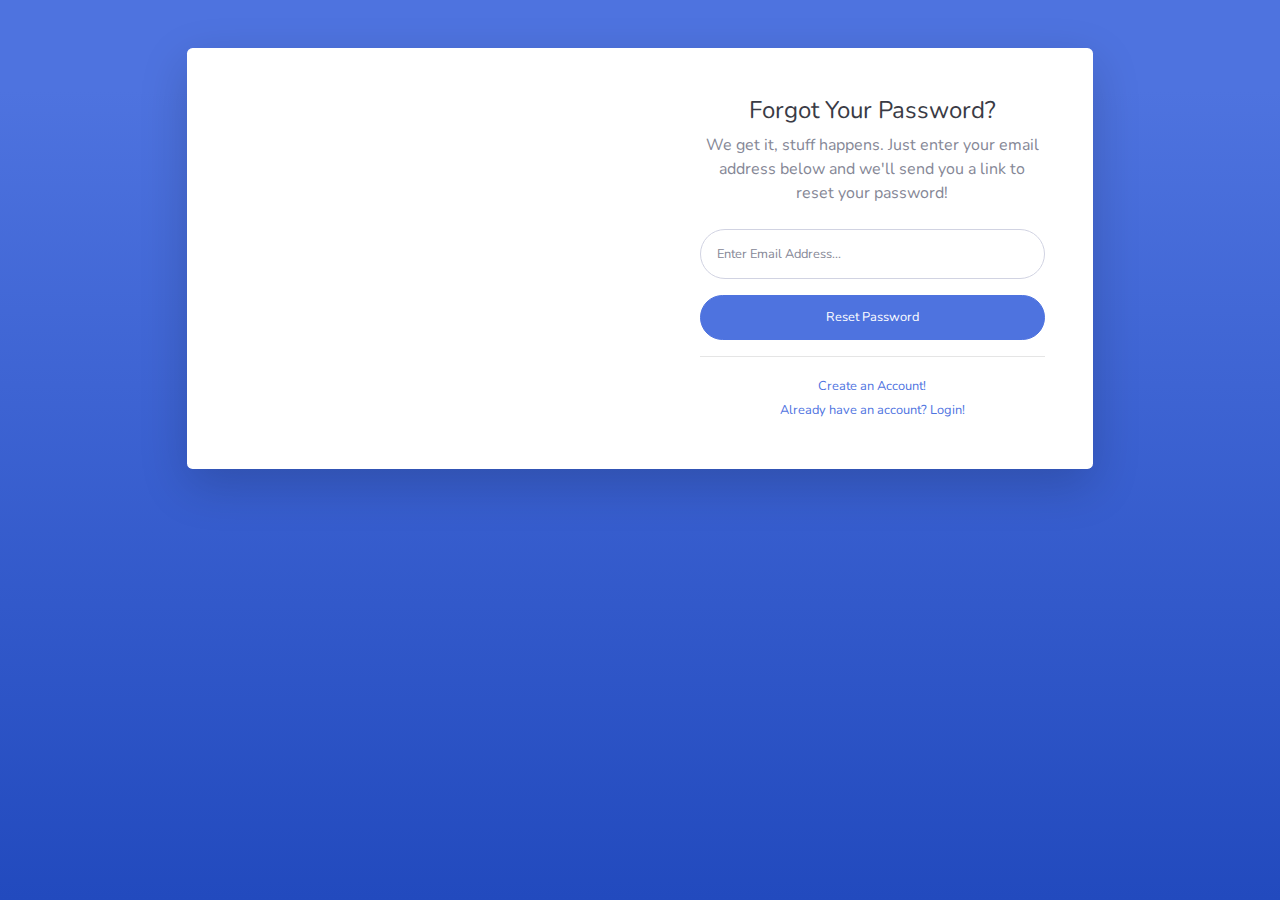
<file: forgot-password.html>
<!DOCTYPE html>
<html lang="en">

<head>

    <meta charset="utf-8">
    <meta http-equiv="X-UA-Compatible" content="IE=edge">
    <meta name="viewport" content="width=device-width, initial-scale=1, shrink-to-fit=no">
    <meta name="description" content="">
    <meta name="author" content="">

    <title>SB Admin 2 - Forgot Password</title>

    <!-- Custom fonts for this template-->
    <link href="vendor/fontawesome-free/css/all.min.css" rel="stylesheet" type="text/css">
    <link
        href="https://fonts.googleapis.com/css?family=Nunito:200,200i,300,300i,400,400i,600,600i,700,700i,800,800i,900,900i"
        rel="stylesheet">

    <!-- Custom styles for this template-->
    <link href="css/sb-admin-2.min.css" rel="stylesheet">

</head>

<body class="bg-gradient-primary">

    <div class="container">

        <!-- Outer Row -->
        <div class="row justify-content-center">

            <div class="col-xl-10 col-lg-12 col-md-9">

                <div class="card o-hidden border-0 shadow-lg my-5">
                    <div class="card-body p-0">
                        <!-- Nested Row within Card Body -->
                        <div class="row">
                            <div class="col-lg-6 d-none d-lg-block bg-password-image"></div>
                            <div class="col-lg-6">
                                <div class="p-5">
                                    <div class="text-center">
                                        <h1 class="h4 text-gray-900 mb-2">Forgot Your Password?</h1>
                                        <p class="mb-4">We get it, stuff happens. Just enter your email address below
                                            and we'll send you a link to reset your password!</p>
                                    </div>
                                    <form class="user">
                                        <div class="form-group">
                                            <input type="email" class="form-control form-control-user"
                                                id="exampleInputEmail" aria-describedby="emailHelp"
                                                placeholder="Enter Email Address...">
                                        </div>
                                        <a href="login.html" class="btn btn-primary btn-user btn-block">
                                            Reset Password
                                        </a>
                                    </form>
                                    <hr>
                                    <div class="text-center">
                                        <a class="small" href="register.html">Create an Account!</a>
                                    </div>
                                    <div class="text-center">
                                        <a class="small" href="login.html">Already have an account? Login!</a>
                                    </div>
                                </div>
                            </div>
                        </div>
                    </div>
                </div>

            </div>

        </div>

    </div>

    <!-- Bootstrap core JavaScript-->
    <script src="vendor/jquery/jquery.min.js"></script>
    <script src="vendor/bootstrap/js/bootstrap.bundle.min.js"></script>

    <!-- Core plugin JavaScript-->
    <script src="vendor/jquery-easing/jquery.easing.min.js"></script>

    <!-- Custom scripts for all pages-->
    <script src="js/sb-admin-2.min.js"></script>

</body>

</html>
</file>
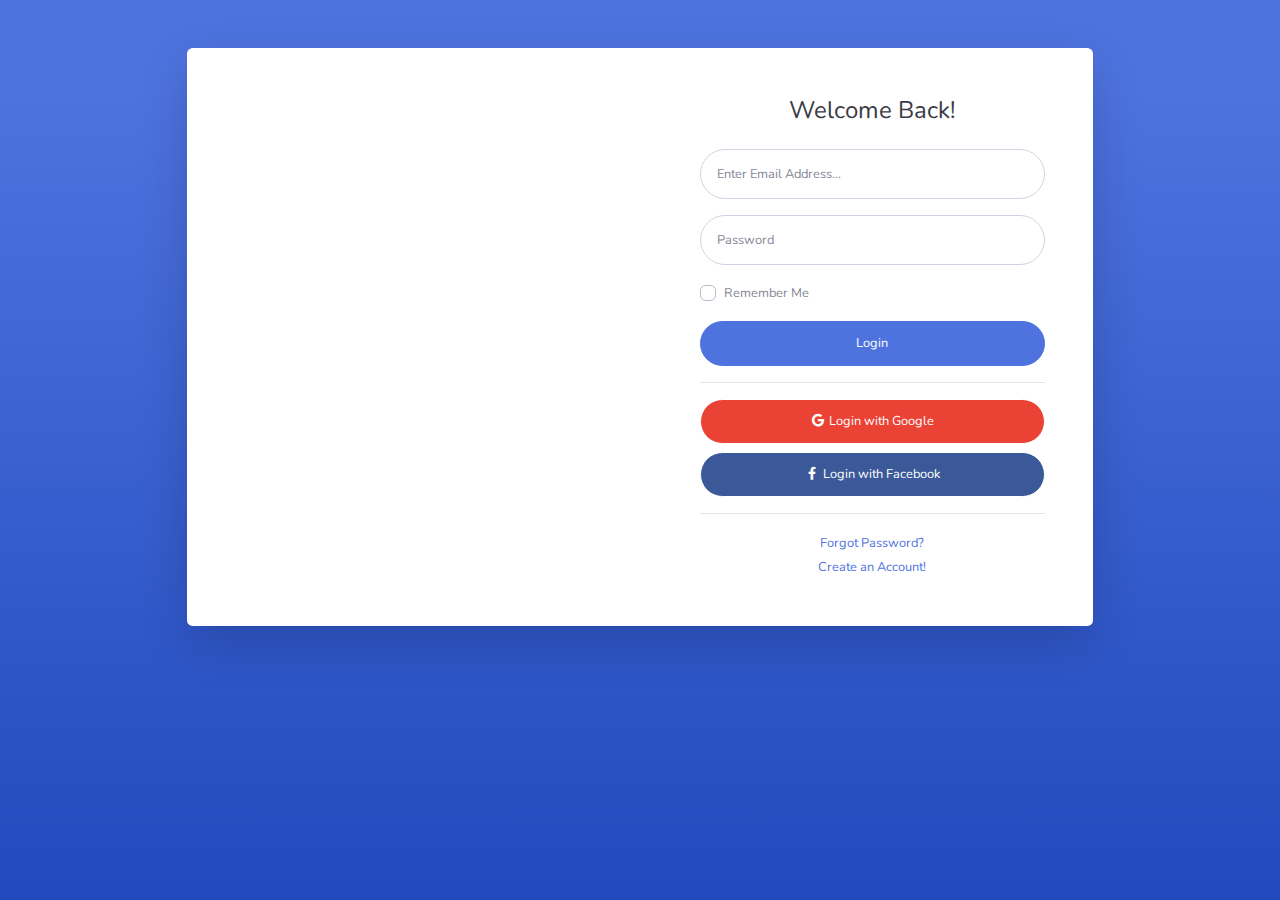
<file: login.html>
<!DOCTYPE html>
<html lang="en">

<head>

    <meta charset="utf-8">
    <meta http-equiv="X-UA-Compatible" content="IE=edge">
    <meta name="viewport" content="width=device-width, initial-scale=1, shrink-to-fit=no">
    <meta name="description" content="">
    <meta name="author" content="">

    <title>SB Admin 2 - Login</title>

    <!-- Custom fonts for this template-->
    <link href="vendor/fontawesome-free/css/all.min.css" rel="stylesheet" type="text/css">
    <link
        href="https://fonts.googleapis.com/css?family=Nunito:200,200i,300,300i,400,400i,600,600i,700,700i,800,800i,900,900i"
        rel="stylesheet">

    <!-- Custom styles for this template-->
    <link href="css/sb-admin-2.min.css" rel="stylesheet">

</head>

<body class="bg-gradient-primary">

    <div class="container">

        <!-- Outer Row -->
        <div class="row justify-content-center">

            <div class="col-xl-10 col-lg-12 col-md-9">

                <div class="card o-hidden border-0 shadow-lg my-5">
                    <div class="card-body p-0">
                        <!-- Nested Row within Card Body -->
                        <div class="row">
                            <div class="col-lg-6 d-none d-lg-block bg-login-image"></div>
                            <div class="col-lg-6">
                                <div class="p-5">
                                    <div class="text-center">
                                        <h1 class="h4 text-gray-900 mb-4">Welcome Back!</h1>
                                    </div>
                                    <form class="user">
                                        <div class="form-group">
                                            <input type="email" class="form-control form-control-user"
                                                id="exampleInputEmail" aria-describedby="emailHelp"
                                                placeholder="Enter Email Address...">
                                        </div>
                                        <div class="form-group">
                                            <input type="password" class="form-control form-control-user"
                                                id="exampleInputPassword" placeholder="Password">
                                        </div>
                                        <div class="form-group">
                                            <div class="custom-control custom-checkbox small">
                                                <input type="checkbox" class="custom-control-input" id="customCheck">
                                                <label class="custom-control-label" for="customCheck">Remember
                                                    Me</label>
                                            </div>
                                        </div>
                                        <a href="index.html" class="btn btn-primary btn-user btn-block">
                                            Login
                                        </a>
                                        <hr>
                                        <a href="index.html" class="btn btn-google btn-user btn-block">
                                            <i class="fab fa-google fa-fw"></i> Login with Google
                                        </a>
                                        <a href="index.html" class="btn btn-facebook btn-user btn-block">
                                            <i class="fab fa-facebook-f fa-fw"></i> Login with Facebook
                                        </a>
                                    </form>
                                    <hr>
                                    <div class="text-center">
                                        <a class="small" href="forgot-password.html">Forgot Password?</a>
                                    </div>
                                    <div class="text-center">
                                        <a class="small" href="register.html">Create an Account!</a>
                                    </div>
                                </div>
                            </div>
                        </div>
                    </div>
                </div>

            </div>

        </div>

    </div>

    <!-- Bootstrap core JavaScript-->
    <script src="vendor/jquery/jquery.min.js"></script>
    <script src="vendor/bootstrap/js/bootstrap.bundle.min.js"></script>

    <!-- Core plugin JavaScript-->
    <script src="vendor/jquery-easing/jquery.easing.min.js"></script>

    <!-- Custom scripts for all pages-->
    <script src="js/sb-admin-2.min.js"></script>

</body>

</html>
</file>
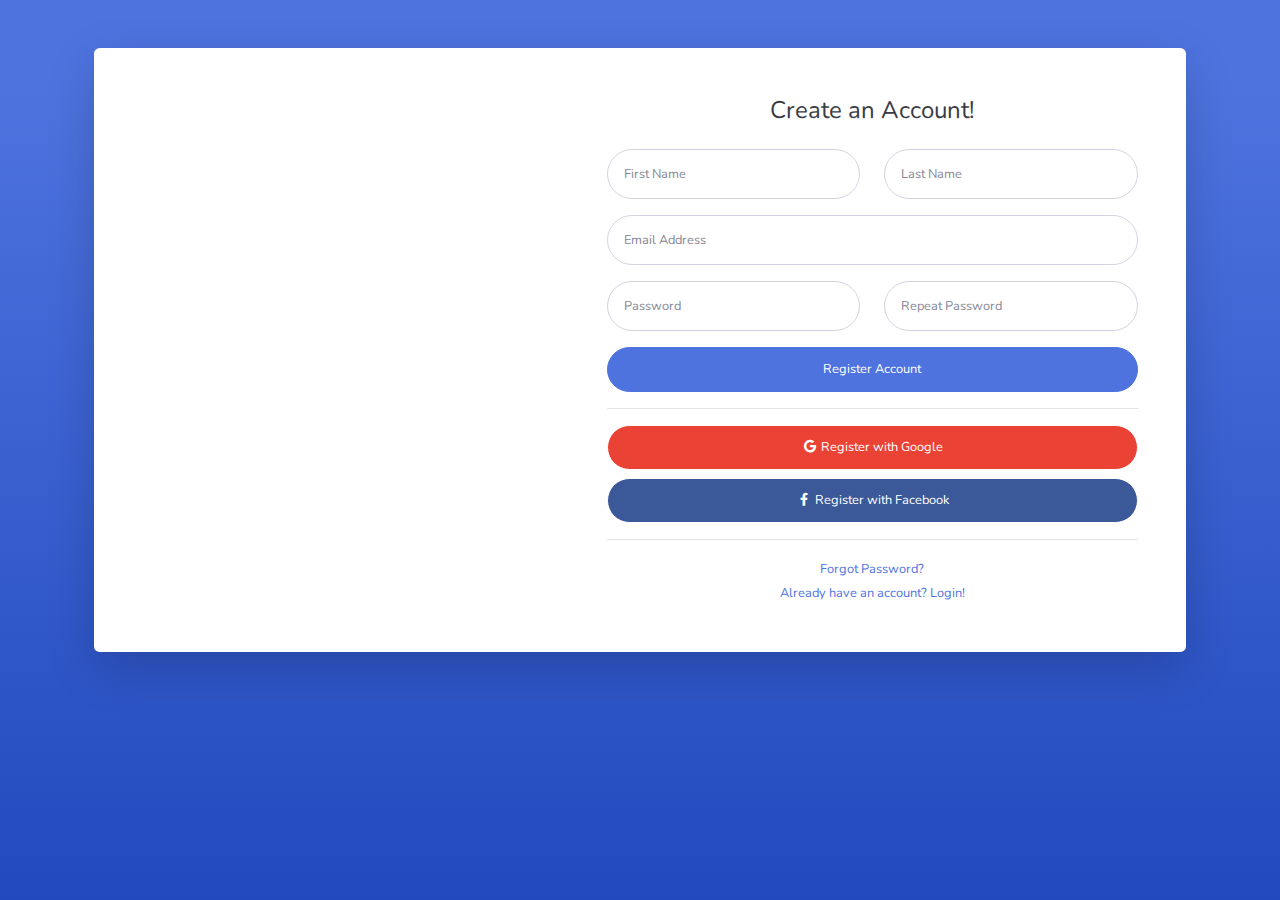
<file: register.html>
<!DOCTYPE html>
<html lang="en">

<head>

    <meta charset="utf-8">
    <meta http-equiv="X-UA-Compatible" content="IE=edge">
    <meta name="viewport" content="width=device-width, initial-scale=1, shrink-to-fit=no">
    <meta name="description" content="">
    <meta name="author" content="">

    <title>Register</title>

    <!-- Custom fonts for this template-->
    <link href="vendor/fontawesome-free/css/all.min.css" rel="stylesheet" type="text/css">
    <link
        href="https://fonts.googleapis.com/css?family=Nunito:200,200i,300,300i,400,400i,600,600i,700,700i,800,800i,900,900i"
        rel="stylesheet">

    <!-- Custom styles for this template-->
    <link href="css/sb-admin-2.min.css" rel="stylesheet">

</head>

<body class="bg-gradient-primary">

    <div class="container">

        <div class="card o-hidden border-0 shadow-lg my-5">
            <div class="card-body p-0">
                <!-- Nested Row within Card Body -->
                <div class="row">
                    <div class="col-lg-5 d-none d-lg-block bg-register-image"></div>
                    <div class="col-lg-7">
                        <div class="p-5">
                            <div class="text-center">
                                <h1 class="h4 text-gray-900 mb-4">Create an Account!</h1>

                            </div>
                            <form class="user">
                                <div class="form-group row">
                                    <div class="col-sm-6 mb-3 mb-sm-0">
                                        <input type="text" class="form-control form-control-user" id="exampleFirstName"
                                            placeholder="First Name">
                                    </div>
                                    <div class="col-sm-6">
                                        <input type="text" class="form-control form-control-user" id="exampleLastName"
                                            placeholder="Last Name">
                                    </div>
                                </div>
                                <div class="form-group">
                                    <input type="email" class="form-control form-control-user" id="exampleInputEmail"
                                        placeholder="Email Address">
                                </div>
                                <div class="form-group row">
                                    <div class="col-sm-6 mb-3 mb-sm-0">
                                        <input type="password" class="form-control form-control-user"
                                            id="exampleInputPassword" placeholder="Password">
                                    </div>
                                    <div class="col-sm-6">
                                        <input type="password" class="form-control form-control-user"
                                            id="exampleRepeatPassword" placeholder="Repeat Password">
                                    </div>
                                </div>
                                <a href="login.html" class="btn btn-primary btn-user btn-block">
                                    Register Account
                                </a>
                                <hr>
                                <a href="index.html" class="btn btn-google btn-user btn-block">
                                    <i class="fab fa-google fa-fw"></i> Register with Google
                                </a>
                                <a href="index.html" class="btn btn-facebook btn-user btn-block">
                                    <i class="fab fa-facebook-f fa-fw"></i> Register with Facebook
                                </a>
                            </form>
                            <hr>
                            <div class="text-center">
                                <a class="small" href="forgot-password.html">Forgot Password?</a>
                            </div>
                            <div class="text-center">
                                <a class="small" href="login.html">Already have an account? Login!</a>
                            </div>
                        </div>
                    </div>
                </div>
            </div>
        </div>

    </div>

    <!-- Bootstrap core JavaScript-->
    <script src="vendor/jquery/jquery.min.js"></script>
    <script src="vendor/bootstrap/js/bootstrap.bundle.min.js"></script>

    <!-- Core plugin JavaScript-->
    <script src="vendor/jquery-easing/jquery.easing.min.js"></script>

    <!-- Custom scripts for all pages-->
    <script src="js/sb-admin-2.min.js"></script>

</body>

</html>
</file>
<file: css/sb-admin-2.min.css>
@charset "ISO-8859-1";

 */:root{--blue:#4e73df;--indigo:#6610f2;--purple:#6f42c1;--pink:#e83e8c;--red:#e74a3b;--orange:#fd7e14;--yellow:#f6c23e;--green:#1cc88a;--teal:#20c9a6;--cyan:#36b9cc;--white:#fff;--gray:#858796;--gray-dark:#5a5c69;--primary:#4e73df;--secondary:#858796;--success:#1cc88a;--info:#36b9cc;--warning:#f6c23e;--danger:#e74a3b;--light:#f8f9fc;--dark:#5a5c69;--breakpoint-xs:0;--breakpoint-sm:576px;--breakpoint-md:768px;--breakpoint-lg:992px;--breakpoint-xl:1200px;--font-family-sans-serif:"Nunito",-apple-system,BlinkMacSystemFont,"Segoe UI",Roboto,"Helvetica Neue",Arial,sans-serif,"Apple Color Emoji","Segoe UI Emoji","Segoe UI Symbol","Noto Color Emoji";--font-family-monospace:SFMono-Regular,Menlo,Monaco,Consolas,"Liberation Mono","Courier New",monospace}*,::after,::before{box-sizing:border-box}html{font-family:sans-serif;line-height:1.15;-webkit-text-size-adjust:100%;-webkit-tap-highlight-color:transparent}article,aside,figcaption,figure,footer,header,hgroup,main,nav,section{display:block}body{margin:0;font-family:Nunito,-apple-system,BlinkMacSystemFont,"Segoe UI",Roboto,"Helvetica Neue",Arial,sans-serif,"Apple Color Emoji","Segoe UI Emoji","Segoe UI Symbol","Noto Color Emoji";font-size:1rem;font-weight:400;line-height:1.5;color:#858796;text-align:left;background-color:#fff}[tabindex="-1"]:focus:not(:focus-visible){outline:0!important}hr{box-sizing:content-box;height:0;overflow:visible}h1,h2,h3,h4,h5,h6{margin-top:0;margin-bottom:.5rem}p{margin-top:0;margin-bottom:1rem}abbr[data-original-title],abbr[title]{text-decoration:underline;-webkit-text-decoration:underline dotted;text-decoration:underline dotted;cursor:help;border-bottom:0;-webkit-text-decoration-skip-ink:none;text-decoration-skip-ink:none}address{margin-bottom:1rem;font-style:normal;line-height:inherit}dl,ol,ul{margin-top:0;margin-bottom:1rem}ol ol,ol ul,ul ol,ul ul{margin-bottom:0}dt{font-weight:700}dd{margin-bottom:.5rem;margin-left:0}blockquote{margin:0 0 1rem}b,strong{font-weight:bolder}small{font-size:80%}sub,sup{position:relative;font-size:75%;line-height:0;vertical-align:baseline}sub{bottom:-.25em}sup{top:-.5em}a{color:#4e73df;text-decoration:none;background-color:transparent}a:hover{color:#224abe;text-decoration:underline}a:not([href]):not([class]){color:inherit;text-decoration:none}a:not([href]):not([class]):hover{color:inherit;text-decoration:none}code,kbd,pre,samp{font-family:SFMono-Regular,Menlo,Monaco,Consolas,"Liberation Mono","Courier New",monospace;font-size:1em}pre{margin-top:0;margin-bottom:1rem;overflow:auto;-ms-overflow-style:scrollbar}figure{margin:0 0 1rem}img{vertical-align:middle;border-style:none}svg{overflow:hidden;vertical-align:middle}table{border-collapse:collapse}caption{padding-top:.75rem;padding-bottom:.75rem;color:#858796;text-align:left;caption-side:bottom}th{text-align:inherit;text-align:-webkit-match-parent}label{display:inline-block;margin-bottom:.5rem}button{border-radius:0}button:focus:not(:focus-visible){outline:0}button,input,optgroup,select,textarea{margin:0;font-family:inherit;font-size:inherit;line-height:inherit}button,input{overflow:visible}button,select{text-transform:none}[role=button]{cursor:pointer}select{word-wrap:normal}[type=button],[type=reset],[type=submit],button{-webkit-appearance:button}[type=button]:not(:disabled),[type=reset]:not(:disabled),[type=submit]:not(:disabled),button:not(:disabled){cursor:pointer}[type=button]::-moz-focus-inner,[type=reset]::-moz-focus-inner,[type=submit]::-moz-focus-inner,button::-moz-focus-inner{padding:0;border-style:none}input[type=checkbox],input[type=radio]{box-sizing:border-box;padding:0}textarea{overflow:auto;resize:vertical}fieldset{min-width:0;padding:0;margin:0;border:0}legend{display:block;width:100%;max-width:100%;padding:0;margin-bottom:.5rem;font-size:1.5rem;line-height:inherit;color:inherit;white-space:normal}progress{vertical-align:baseline}[type=number]::-webkit-inner-spin-button,[type=number]::-webkit-outer-spin-button{height:auto}[type=search]{outline-offset:-2px;-webkit-appearance:none}[type=search]::-webkit-search-decoration{-webkit-appearance:none}::-webkit-file-upload-button{font:inherit;-webkit-appearance:button}output{display:inline-block}summary{display:list-item;cursor:pointer}template{display:none}[hidden]{display:none!important}.h1,.h2,.h3,.h4,.h5,.h6,h1,h2,h3,h4,h5,h6{margin-bottom:.5rem;font-weight:400;line-height:1.2}.h1,h1{font-size:2.5rem}.h2,h2{font-size:2rem}.h3,h3{font-size:1.75rem}.h4,h4{font-size:1.5rem}.h5,h5{font-size:1.25rem}.h6,h6{font-size:1rem}.lead{font-size:1.25rem;font-weight:300}.display-1{font-size:6rem;font-weight:300;line-height:1.2}.display-2{font-size:5.5rem;font-weight:300;line-height:1.2}.display-3{font-size:4.5rem;font-weight:300;line-height:1.2}.display-4{font-size:3.5rem;font-weight:300;line-height:1.2}hr{margin-top:1rem;margin-bottom:1rem;border:0;border-top:1px solid rgba(0,0,0,.1)}.small,small{font-size:80%;font-weight:400}.mark,mark{padding:.2em;background-color:#fcf8e3}.list-unstyled{padding-left:0;list-style:none}.list-inline{padding-left:0;list-style:none}.list-inline-item{display:inline-block}.list-inline-item:not(:last-child){margin-right:.5rem}.initialism{font-size:90%;text-transform:uppercase}.blockquote{margin-bottom:1rem;font-size:1.25rem}.blockquote-footer{display:block;font-size:80%;color:#858796}.blockquote-footer::before{content:"\2014\00A0"}.img-fluid{max-width:100%;height:auto}.img-thumbnail{padding:.25rem;background-color:#fff;border:1px solid #dddfeb;border-radius:.35rem;max-width:100%;height:auto}.figure{display:inline-block}.figure-img{margin-bottom:.5rem;line-height:1}.figure-caption{font-size:90%;color:#858796}code{font-size:87.5%;color:#e83e8c;word-wrap:break-word}a>code{color:inherit}kbd{padding:.2rem .4rem;font-size:87.5%;color:#fff;background-color:#3a3b45;border-radius:.2rem}kbd kbd{padding:0;font-size:100%;font-weight:700}pre{display:block;font-size:87.5%;color:#3a3b45}pre code{font-size:inherit;color:inherit;word-break:normal}.pre-scrollable{max-height:340px;overflow-y:scroll}.container,.container-fluid,.container-lg,.container-md,.container-sm,.container-xl{width:100%;padding-right:.75rem;padding-left:.75rem;margin-right:auto;margin-left:auto}@media (min-width:576px){.container,.container-sm{max-width:540px}}@media (min-width:768px){.container,.container-md,.container-sm{max-width:720px}}@media (min-width:992px){.container,.container-lg,.container-md,.container-sm{max-width:960px}}@media (min-width:1200px){.container,.container-lg,.container-md,.container-sm,.container-xl{max-width:1140px}}.row{display:flex;flex-wrap:wrap;margin-right:-.75rem;margin-left:-.75rem}.no-gutters{margin-right:0;margin-left:0}.no-gutters>.col,.no-gutters>[class*=col-]{padding-right:0;padding-left:0}.col,.col-1,.col-10,.col-11,.col-12,.col-2,.col-3,.col-4,.col-5,.col-6,.col-7,.col-8,.col-9,.col-auto,.col-lg,.col-lg-1,.col-lg-10,.col-lg-11,.col-lg-12,.col-lg-2,.col-lg-3,.col-lg-4,.col-lg-5,.col-lg-6,.col-lg-7,.col-lg-8,.col-lg-9,.col-lg-auto,.col-md,.col-md-1,.col-md-10,.col-md-11,.col-md-12,.col-md-2,.col-md-3,.col-md-4,.col-md-5,.col-md-6,.col-md-7,.col-md-8,.col-md-9,.col-md-auto,.col-sm,.col-sm-1,.col-sm-10,.col-sm-11,.col-sm-12,.col-sm-2,.col-sm-3,.col-sm-4,.col-sm-5,.col-sm-6,.col-sm-7,.col-sm-8,.col-sm-9,.col-sm-auto,.col-xl,.col-xl-1,.col-xl-10,.col-xl-11,.col-xl-12,.col-xl-2,.col-xl-3,.col-xl-4,.col-xl-5,.col-xl-6,.col-xl-7,.col-xl-8,.col-xl-9,.col-xl-auto{position:relative;width:100%;padding-right:.75rem;padding-left:.75rem}.col{flex-basis:0;flex-grow:1;max-width:100%}.row-cols-1>*{flex:0 0 100%;max-width:100%}.row-cols-2>*{flex:0 0 50%;max-width:50%}.row-cols-3>*{flex:0 0 33.33333%;max-width:33.33333%}.row-cols-4>*{flex:0 0 25%;max-width:25%}.row-cols-5>*{flex:0 0 20%;max-width:20%}.row-cols-6>*{flex:0 0 16.66667%;max-width:16.66667%}.col-auto{flex:0 0 auto;width:auto;max-width:100%}.col-1{flex:0 0 8.33333%;max-width:8.33333%}.col-2{flex:0 0 16.66667%;max-width:16.66667%}.col-3{flex:0 0 25%;max-width:25%}.col-4{flex:0 0 33.33333%;max-width:33.33333%}.col-5{flex:0 0 41.66667%;max-width:41.66667%}.col-6{flex:0 0 50%;max-width:50%}.col-7{flex:0 0 58.33333%;max-width:58.33333%}.col-8{flex:0 0 66.66667%;max-width:66.66667%}.col-9{flex:0 0 75%;max-width:75%}.col-10{flex:0 0 83.33333%;max-width:83.33333%}.col-11{flex:0 0 91.66667%;max-width:91.66667%}.col-12{flex:0 0 100%;max-width:100%}.order-first{order:-1}.order-last{order:13}.order-0{order:0}.order-1{order:1}.order-2{order:2}.order-3{order:3}.order-4{order:4}.order-5{order:5}.order-6{order:6}.order-7{order:7}.order-8{order:8}.order-9{order:9}.order-10{order:10}.order-11{order:11}.order-12{order:12}.offset-1{margin-left:8.33333%}.offset-2{margin-left:16.66667%}.offset-3{margin-left:25%}.offset-4{margin-left:33.33333%}.offset-5{margin-left:41.66667%}.offset-6{margin-left:50%}.offset-7{margin-left:58.33333%}.offset-8{margin-left:66.66667%}.offset-9{margin-left:75%}.offset-10{margin-left:83.33333%}.offset-11{margin-left:91.66667%}@media (min-width:576px){.col-sm{flex-basis:0;flex-grow:1;max-width:100%}.row-cols-sm-1>*{flex:0 0 100%;max-width:100%}.row-cols-sm-2>*{flex:0 0 50%;max-width:50%}.row-cols-sm-3>*{flex:0 0 33.33333%;max-width:33.33333%}.row-cols-sm-4>*{flex:0 0 25%;max-width:25%}.row-cols-sm-5>*{flex:0 0 20%;max-width:20%}.row-cols-sm-6>*{flex:0 0 16.66667%;max-width:16.66667%}.col-sm-auto{flex:0 0 auto;width:auto;max-width:100%}.col-sm-1{flex:0 0 8.33333%;max-width:8.33333%}.col-sm-2{flex:0 0 16.66667%;max-width:16.66667%}.col-sm-3{flex:0 0 25%;max-width:25%}.col-sm-4{flex:0 0 33.33333%;max-width:33.33333%}.col-sm-5{flex:0 0 41.66667%;max-width:41.66667%}.col-sm-6{flex:0 0 50%;max-width:50%}.col-sm-7{flex:0 0 58.33333%;max-width:58.33333%}.col-sm-8{flex:0 0 66.66667%;max-width:66.66667%}.col-sm-9{flex:0 0 75%;max-width:75%}.col-sm-10{flex:0 0 83.33333%;max-width:83.33333%}.col-sm-11{flex:0 0 91.66667%;max-width:91.66667%}.col-sm-12{flex:0 0 100%;max-width:100%}.order-sm-first{order:-1}.order-sm-last{order:13}.order-sm-0{order:0}.order-sm-1{order:1}.order-sm-2{order:2}.order-sm-3{order:3}.order-sm-4{order:4}.order-sm-5{order:5}.order-sm-6{order:6}.order-sm-7{order:7}.order-sm-8{order:8}.order-sm-9{order:9}.order-sm-10{order:10}.order-sm-11{order:11}.order-sm-12{order:12}.offset-sm-0{margin-left:0}.offset-sm-1{margin-left:8.33333%}.offset-sm-2{margin-left:16.66667%}.offset-sm-3{margin-left:25%}.offset-sm-4{margin-left:33.33333%}.offset-sm-5{margin-left:41.66667%}.offset-sm-6{margin-left:50%}.offset-sm-7{margin-left:58.33333%}.offset-sm-8{margin-left:66.66667%}.offset-sm-9{margin-left:75%}.offset-sm-10{margin-left:83.33333%}.offset-sm-11{margin-left:91.66667%}}@media (min-width:768px){.col-md{flex-basis:0;flex-grow:1;max-width:100%}.row-cols-md-1>*{flex:0 0 100%;max-width:100%}.row-cols-md-2>*{flex:0 0 50%;max-width:50%}.row-cols-md-3>*{flex:0 0 33.33333%;max-width:33.33333%}.row-cols-md-4>*{flex:0 0 25%;max-width:25%}.row-cols-md-5>*{flex:0 0 20%;max-width:20%}.row-cols-md-6>*{flex:0 0 16.66667%;max-width:16.66667%}.col-md-auto{flex:0 0 auto;width:auto;max-width:100%}.col-md-1{flex:0 0 8.33333%;max-width:8.33333%}.col-md-2{flex:0 0 16.66667%;max-width:16.66667%}.col-md-3{flex:0 0 25%;max-width:25%}.col-md-4{flex:0 0 33.33333%;max-width:33.33333%}.col-md-5{flex:0 0 41.66667%;max-width:41.66667%}.col-md-6{flex:0 0 50%;max-width:50%}.col-md-7{flex:0 0 58.33333%;max-width:58.33333%}.col-md-8{flex:0 0 66.66667%;max-width:66.66667%}.col-md-9{flex:0 0 75%;max-width:75%}.col-md-10{flex:0 0 83.33333%;max-width:83.33333%}.col-md-11{flex:0 0 91.66667%;max-width:91.66667%}.col-md-12{flex:0 0 100%;max-width:100%}.order-md-first{order:-1}.order-md-last{order:13}.order-md-0{order:0}.order-md-1{order:1}.order-md-2{order:2}.order-md-3{order:3}.order-md-4{order:4}.order-md-5{order:5}.order-md-6{order:6}.order-md-7{order:7}.order-md-8{order:8}.order-md-9{order:9}.order-md-10{order:10}.order-md-11{order:11}.order-md-12{order:12}.offset-md-0{margin-left:0}.offset-md-1{margin-left:8.33333%}.offset-md-2{margin-left:16.66667%}.offset-md-3{margin-left:25%}.offset-md-4{margin-left:33.33333%}.offset-md-5{margin-left:41.66667%}.offset-md-6{margin-left:50%}.offset-md-7{margin-left:58.33333%}.offset-md-8{margin-left:66.66667%}.offset-md-9{margin-left:75%}.offset-md-10{margin-left:83.33333%}.offset-md-11{margin-left:91.66667%}}@media (min-width:992px){.col-lg{flex-basis:0;flex-grow:1;max-width:100%}.row-cols-lg-1>*{flex:0 0 100%;max-width:100%}.row-cols-lg-2>*{flex:0 0 50%;max-width:50%}.row-cols-lg-3>*{flex:0 0 33.33333%;max-width:33.33333%}.row-cols-lg-4>*{flex:0 0 25%;max-width:25%}.row-cols-lg-5>*{flex:0 0 20%;max-width:20%}.row-cols-lg-6>*{flex:0 0 16.66667%;max-width:16.66667%}.col-lg-auto{flex:0 0 auto;width:auto;max-width:100%}.col-lg-1{flex:0 0 8.33333%;max-width:8.33333%}.col-lg-2{flex:0 0 16.66667%;max-width:16.66667%}.col-lg-3{flex:0 0 25%;max-width:25%}.col-lg-4{flex:0 0 33.33333%;max-width:33.33333%}.col-lg-5{flex:0 0 41.66667%;max-width:41.66667%}.col-lg-6{flex:0 0 50%;max-width:50%}.col-lg-7{flex:0 0 58.33333%;max-width:58.33333%}.col-lg-8{flex:0 0 66.66667%;max-width:66.66667%}.col-lg-9{flex:0 0 75%;max-width:75%}.col-lg-10{flex:0 0 83.33333%;max-width:83.33333%}.col-lg-11{flex:0 0 91.66667%;max-width:91.66667%}.col-lg-12{flex:0 0 100%;max-width:100%}.order-lg-first{order:-1}.order-lg-last{order:13}.order-lg-0{order:0}.order-lg-1{order:1}.order-lg-2{order:2}.order-lg-3{order:3}.order-lg-4{order:4}.order-lg-5{order:5}.order-lg-6{order:6}.order-lg-7{order:7}.order-lg-8{order:8}.order-lg-9{order:9}.order-lg-10{order:10}.order-lg-11{order:11}.order-lg-12{order:12}.offset-lg-0{margin-left:0}.offset-lg-1{margin-left:8.33333%}.offset-lg-2{margin-left:16.66667%}.offset-lg-3{margin-left:25%}.offset-lg-4{margin-left:33.33333%}.offset-lg-5{margin-left:41.66667%}.offset-lg-6{margin-left:50%}.offset-lg-7{margin-left:58.33333%}.offset-lg-8{margin-left:66.66667%}.offset-lg-9{margin-left:75%}.offset-lg-10{margin-left:83.33333%}.offset-lg-11{margin-left:91.66667%}}@media (min-width:1200px){.col-xl{flex-basis:0;flex-grow:1;max-width:100%}.row-cols-xl-1>*{flex:0 0 100%;max-width:100%}.row-cols-xl-2>*{flex:0 0 50%;max-width:50%}.row-cols-xl-3>*{flex:0 0 33.33333%;max-width:33.33333%}.row-cols-xl-4>*{flex:0 0 25%;max-width:25%}.row-cols-xl-5>*{flex:0 0 20%;max-width:20%}.row-cols-xl-6>*{flex:0 0 16.66667%;max-width:16.66667%}.col-xl-auto{flex:0 0 auto;width:auto;max-width:100%}.col-xl-1{flex:0 0 8.33333%;max-width:8.33333%}.col-xl-2{flex:0 0 16.66667%;max-width:16.66667%}.col-xl-3{flex:0 0 25%;max-width:25%}.col-xl-4{flex:0 0 33.33333%;max-width:33.33333%}.col-xl-5{flex:0 0 41.66667%;max-width:41.66667%}.col-xl-6{flex:0 0 50%;max-width:50%}.col-xl-7{flex:0 0 58.33333%;max-width:58.33333%}.col-xl-8{flex:0 0 66.66667%;max-width:66.66667%}.col-xl-9{flex:0 0 75%;max-width:75%}.col-xl-10{flex:0 0 83.33333%;max-width:83.33333%}.col-xl-11{flex:0 0 91.66667%;max-width:91.66667%}.col-xl-12{flex:0 0 100%;max-width:100%}.order-xl-first{order:-1}.order-xl-last{order:13}.order-xl-0{order:0}.order-xl-1{order:1}.order-xl-2{order:2}.order-xl-3{order:3}.order-xl-4{order:4}.order-xl-5{order:5}.order-xl-6{order:6}.order-xl-7{order:7}.order-xl-8{order:8}.order-xl-9{order:9}.order-xl-10{order:10}.order-xl-11{order:11}.order-xl-12{order:12}.offset-xl-0{margin-left:0}.offset-xl-1{margin-left:8.33333%}.offset-xl-2{margin-left:16.66667%}.offset-xl-3{margin-left:25%}.offset-xl-4{margin-left:33.33333%}.offset-xl-5{margin-left:41.66667%}.offset-xl-6{margin-left:50%}.offset-xl-7{margin-left:58.33333%}.offset-xl-8{margin-left:66.66667%}.offset-xl-9{margin-left:75%}.offset-xl-10{margin-left:83.33333%}.offset-xl-11{margin-left:91.66667%}}.table{width:100%;margin-bottom:1rem;color:#858796}.table td,.table th{padding:.75rem;vertical-align:top;border-top:1px solid #e3e6f0}.table thead th{vertical-align:bottom;border-bottom:2px solid #e3e6f0}.table tbody+tbody{border-top:2px solid #e3e6f0}.table-sm td,.table-sm th{padding:.3rem}.table-bordered{border:1px solid #e3e6f0}.table-bordered td,.table-bordered th{border:1px solid #e3e6f0}.table-bordered thead td,.table-bordered thead th{border-bottom-width:2px}.table-borderless tbody+tbody,.table-borderless td,.table-borderless th,.table-borderless thead th{border:0}.table-striped tbody tr:nth-of-type(odd){background-color:rgba(0,0,0,.05)}.table-hover tbody tr:hover{color:#858796;background-color:rgba(0,0,0,.075)}.table-primary,.table-primary>td,.table-primary>th{background-color:#cdd8f6}.table-primary tbody+tbody,.table-primary td,.table-primary th,.table-primary thead th{border-color:#a3b6ee}.table-hover .table-primary:hover{background-color:#b7c7f2}.table-hover .table-primary:hover>td,.table-hover .table-primary:hover>th{background-color:#b7c7f2}.table-secondary,.table-secondary>td,.table-secondary>th{background-color:#dddde2}.table-secondary tbody+tbody,.table-secondary td,.table-secondary th,.table-secondary thead th{border-color:#c0c1c8}.table-hover .table-secondary:hover{background-color:#cfcfd6}.table-hover .table-secondary:hover>td,.table-hover .table-secondary:hover>th{background-color:#cfcfd6}.table-success,.table-success>td,.table-success>th{background-color:#bff0de}.table-success tbody+tbody,.table-success td,.table-success th,.table-success thead th{border-color:#89e2c2}.table-hover .table-success:hover{background-color:#aaebd3}.table-hover .table-success:hover>td,.table-hover .table-success:hover>th{background-color:#aaebd3}.table-info,.table-info>td,.table-info>th{background-color:#c7ebf1}.table-info tbody+tbody,.table-info td,.table-info th,.table-info thead th{border-color:#96dbe4}.table-hover .table-info:hover{background-color:#b3e4ec}.table-hover .table-info:hover>td,.table-hover .table-info:hover>th{background-color:#b3e4ec}.table-warning,.table-warning>td,.table-warning>th{background-color:#fceec9}.table-warning tbody+tbody,.table-warning td,.table-warning th,.table-warning thead th{border-color:#fadf9b}.table-hover .table-warning:hover{background-color:#fbe6b1}.table-hover .table-warning:hover>td,.table-hover .table-warning:hover>th{background-color:#fbe6b1}.table-danger,.table-danger>td,.table-danger>th{background-color:#f8ccc8}.table-danger tbody+tbody,.table-danger td,.table-danger th,.table-danger thead th{border-color:#f3a199}.table-hover .table-danger:hover{background-color:#f5b7b1}.table-hover .table-danger:hover>td,.table-hover .table-danger:hover>th{background-color:#f5b7b1}.table-light,.table-light>td,.table-light>th{background-color:#fdfdfe}.table-light tbody+tbody,.table-light td,.table-light th,.table-light thead th{border-color:#fbfcfd}.table-hover .table-light:hover{background-color:#ececf6}.table-hover .table-light:hover>td,.table-hover .table-light:hover>th{background-color:#ececf6}.table-dark,.table-dark>td,.table-dark>th{background-color:#d1d1d5}.table-dark tbody+tbody,.table-dark td,.table-dark th,.table-dark thead th{border-color:#a9aab1}.table-hover .table-dark:hover{background-color:#c4c4c9}.table-hover .table-dark:hover>td,.table-hover .table-dark:hover>th{background-color:#c4c4c9}.table-active,.table-active>td,.table-active>th{background-color:rgba(0,0,0,.075)}.table-hover .table-active:hover{background-color:rgba(0,0,0,.075)}.table-hover .table-active:hover>td,.table-hover .table-active:hover>th{background-color:rgba(0,0,0,.075)}.table .thead-dark th{color:#fff;background-color:#5a5c69;border-color:#6c6e7e}.table .thead-light th{color:#6e707e;background-color:#eaecf4;border-color:#e3e6f0}.table-dark{color:#fff;background-color:#5a5c69}.table-dark td,.table-dark th,.table-dark thead th{border-color:#6c6e7e}.table-dark.table-bordered{border:0}.table-dark.table-striped tbody tr:nth-of-type(odd){background-color:rgba(255,255,255,.05)}.table-dark.table-hover tbody tr:hover{color:#fff;background-color:rgba(255,255,255,.075)}@media (max-width:575.98px){.table-responsive-sm{display:block;width:100%;overflow-x:auto;-webkit-overflow-scrolling:touch}.table-responsive-sm>.table-bordered{border:0}}@media (max-width:767.98px){.table-responsive-md{display:block;width:100%;overflow-x:auto;-webkit-overflow-scrolling:touch}.table-responsive-md>.table-bordered{border:0}}@media (max-width:991.98px){.table-responsive-lg{display:block;width:100%;overflow-x:auto;-webkit-overflow-scrolling:touch}.table-responsive-lg>.table-bordered{border:0}}@media (max-width:1199.98px){.table-responsive-xl{display:block;width:100%;overflow-x:auto;-webkit-overflow-scrolling:touch}.table-responsive-xl>.table-bordered{border:0}}.table-responsive{display:block;width:100%;overflow-x:auto;-webkit-overflow-scrolling:touch}.table-responsive>.table-bordered{border:0}.form-control{display:block;width:100%;height:calc(1.5em + .75rem + 2px);padding:.375rem .75rem;font-size:1rem;font-weight:400;line-height:1.5;color:#6e707e;background-color:#fff;background-clip:padding-box;border:1px solid #d1d3e2;border-radius:.35rem;transition:border-color .15s ease-in-out,box-shadow .15s ease-in-out}@media (prefers-reduced-motion:reduce){.form-control{transition:none}}.form-control::-ms-expand{background-color:transparent;border:0}.form-control:-moz-focusring{color:transparent;text-shadow:0 0 0 #6e707e}.form-control:focus{color:#6e707e;background-color:#fff;border-color:#bac8f3;outline:0;box-shadow:0 0 0 .2rem rgba(78,115,223,.25)}.form-control::-webkit-input-placeholder{color:#858796;opacity:1}.form-control::-moz-placeholder{color:#858796;opacity:1}.form-control:-ms-input-placeholder{color:#858796;opacity:1}.form-control::-ms-input-placeholder{color:#858796;opacity:1}.form-control::placeholder{color:#858796;opacity:1}.form-control:disabled,.form-control[readonly]{background-color:#eaecf4;opacity:1}input[type=date].form-control,input[type=datetime-local].form-control,input[type=month].form-control,input[type=time].form-control{-webkit-appearance:none;-moz-appearance:none;appearance:none}select.form-control:focus::-ms-value{color:#6e707e;background-color:#fff}.form-control-file,.form-control-range{display:block;width:100%}.col-form-label{padding-top:calc(.375rem + 1px);padding-bottom:calc(.375rem + 1px);margin-bottom:0;font-size:inherit;line-height:1.5}.col-form-label-lg{padding-top:calc(.5rem + 1px);padding-bottom:calc(.5rem + 1px);font-size:1.25rem;line-height:1.5}.col-form-label-sm{padding-top:calc(.25rem + 1px);padding-bottom:calc(.25rem + 1px);font-size:.875rem;line-height:1.5}.form-control-plaintext{display:block;width:100%;padding:.375rem 0;margin-bottom:0;font-size:1rem;line-height:1.5;color:#858796;background-color:transparent;border:solid transparent;border-width:1px 0}.form-control-plaintext.form-control-lg,.form-control-plaintext.form-control-sm{padding-right:0;padding-left:0}.form-control-sm{height:calc(1.5em + .5rem + 2px);padding:.25rem .5rem;font-size:.875rem;line-height:1.5;border-radius:.2rem}.form-control-lg{height:calc(1.5em + 1rem + 2px);padding:.5rem 1rem;font-size:1.25rem;line-height:1.5;border-radius:.3rem}select.form-control[multiple],select.form-control[size]{height:auto}textarea.form-control{height:auto}.form-group{margin-bottom:1rem}.form-text{display:block;margin-top:.25rem}.form-row{display:flex;flex-wrap:wrap;margin-right:-5px;margin-left:-5px}.form-row>.col,.form-row>[class*=col-]{padding-right:5px;padding-left:5px}.form-check{position:relative;display:block;padding-left:1.25rem}.form-check-input{position:absolute;margin-top:.3rem;margin-left:-1.25rem}.form-check-input:disabled~.form-check-label,.form-check-input[disabled]~.form-check-label{color:#858796}.form-check-label{margin-bottom:0}.form-check-inline{display:inline-flex;align-items:center;padding-left:0;margin-right:.75rem}.form-check-inline .form-check-input{position:static;margin-top:0;margin-right:.3125rem;margin-left:0}.valid-feedback{display:none;width:100%;margin-top:.25rem;font-size:80%;color:#1cc88a}.valid-tooltip{position:absolute;top:100%;left:0;z-index:5;display:none;max-width:100%;padding:.25rem .5rem;margin-top:.1rem;font-size:.875rem;line-height:1.5;color:#fff;background-color:rgba(28,200,138,.9);border-radius:.35rem}.form-row>.col>.valid-tooltip,.form-row>[class*=col-]>.valid-tooltip{left:5px}.is-valid~.valid-feedback,.is-valid~.valid-tooltip,.was-validated :valid~.valid-feedback,.was-validated :valid~.valid-tooltip{display:block}.form-control.is-valid,.was-validated .form-control:valid{border-color:#1cc88a;padding-right:calc(1.5em + .75rem);background-image:url("data:image/svg+xml,%3csvg xmlns='http://www.w3.org/2000/svg' width='8' height='8' viewBox='0 0 8 8'%3e%3cpath fill='%231cc88a' d='M2.3 6.73L.6 4.53c-.4-1.04.46-1.4 1.1-.8l1.1 1.4 3.4-3.8c.6-.63 1.6-.27 1.2.7l-4 4.6c-.43.5-.8.4-1.1.1z'/%3e%3c/svg%3e");background-repeat:no-repeat;background-position:right calc(.375em + .1875rem) center;background-size:calc(.75em + .375rem) calc(.75em + .375rem)}.form-control.is-valid:focus,.was-validated .form-control:valid:focus{border-color:#1cc88a;box-shadow:0 0 0 .2rem rgba(28,200,138,.25)}.was-validated textarea.form-control:valid,textarea.form-control.is-valid{padding-right:calc(1.5em + .75rem);background-position:top calc(.375em + .1875rem) right calc(.375em + .1875rem)}.custom-select.is-valid,.was-validated .custom-select:valid{border-color:#1cc88a;padding-right:calc(.75em + 2.3125rem);background:url("data:image/svg+xml,%3csvg xmlns='http://www.w3.org/2000/svg' width='4' height='5' viewBox='0 0 4 5'%3e%3cpath fill='%235a5c69' d='M2 0L0 2h4zm0 5L0 3h4z'/%3e%3c/svg%3e") right .75rem center/8px 10px no-repeat,#fff url("data:image/svg+xml,%3csvg xmlns='http://www.w3.org/2000/svg' width='8' height='8' viewBox='0 0 8 8'%3e%3cpath fill='%231cc88a' d='M2.3 6.73L.6 4.53c-.4-1.04.46-1.4 1.1-.8l1.1 1.4 3.4-3.8c.6-.63 1.6-.27 1.2.7l-4 4.6c-.43.5-.8.4-1.1.1z'/%3e%3c/svg%3e") center right 1.75rem/calc(.75em + .375rem) calc(.75em + .375rem) no-repeat}.custom-select.is-valid:focus,.was-validated .custom-select:valid:focus{border-color:#1cc88a;box-shadow:0 0 0 .2rem rgba(28,200,138,.25)}.form-check-input.is-valid~.form-check-label,.was-validated .form-check-input:valid~.form-check-label{color:#1cc88a}.form-check-input.is-valid~.valid-feedback,.form-check-input.is-valid~.valid-tooltip,.was-validated .form-check-input:valid~.valid-feedback,.was-validated .form-check-input:valid~.valid-tooltip{display:block}.custom-control-input.is-valid~.custom-control-label,.was-validated .custom-control-input:valid~.custom-control-label{color:#1cc88a}.custom-control-input.is-valid~.custom-control-label::before,.was-validated .custom-control-input:valid~.custom-control-label::before{border-color:#1cc88a}.custom-control-input.is-valid:checked~.custom-control-label::before,.was-validated .custom-control-input:valid:checked~.custom-control-label::before{border-color:#34e3a4;background-color:#34e3a4}.custom-control-input.is-valid:focus~.custom-control-label::before,.was-validated .custom-control-input:valid:focus~.custom-control-label::before{box-shadow:0 0 0 .2rem rgba(28,200,138,.25)}.custom-control-input.is-valid:focus:not(:checked)~.custom-control-label::before,.was-validated .custom-control-input:valid:focus:not(:checked)~.custom-control-label::before{border-color:#1cc88a}.custom-file-input.is-valid~.custom-file-label,.was-validated .custom-file-input:valid~.custom-file-label{border-color:#1cc88a}.custom-file-input.is-valid:focus~.custom-file-label,.was-validated .custom-file-input:valid:focus~.custom-file-label{border-color:#1cc88a;box-shadow:0 0 0 .2rem rgba(28,200,138,.25)}.invalid-feedback{display:none;width:100%;margin-top:.25rem;font-size:80%;color:#e74a3b}.invalid-tooltip{position:absolute;top:100%;left:0;z-index:5;display:none;max-width:100%;padding:.25rem .5rem;margin-top:.1rem;font-size:.875rem;line-height:1.5;color:#fff;background-color:rgba(231,74,59,.9);border-radius:.35rem}.form-row>.col>.invalid-tooltip,.form-row>[class*=col-]>.invalid-tooltip{left:5px}.is-invalid~.invalid-feedback,.is-invalid~.invalid-tooltip,.was-validated :invalid~.invalid-feedback,.was-validated :invalid~.invalid-tooltip{display:block}.form-control.is-invalid,.was-validated .form-control:invalid{border-color:#e74a3b;padding-right:calc(1.5em + .75rem);background-image:url("data:image/svg+xml,%3csvg xmlns='http://www.w3.org/2000/svg' width='12' height='12' fill='none' stroke='%23e74a3b' viewBox='0 0 12 12'%3e%3ccircle cx='6' cy='6' r='4.5'/%3e%3cpath stroke-linejoin='round' d='M5.8 3.6h.4L6 6.5z'/%3e%3ccircle cx='6' cy='8.2' r='.6' fill='%23e74a3b' stroke='none'/%3e%3c/svg%3e");background-repeat:no-repeat;background-position:right calc(.375em + .1875rem) center;background-size:calc(.75em + .375rem) calc(.75em + .375rem)}.form-control.is-invalid:focus,.was-validated .form-control:invalid:focus{border-color:#e74a3b;box-shadow:0 0 0 .2rem rgba(231,74,59,.25)}.was-validated textarea.form-control:invalid,textarea.form-control.is-invalid{padding-right:calc(1.5em + .75rem);background-position:top calc(.375em + .1875rem) right calc(.375em + .1875rem)}.custom-select.is-invalid,.was-validated .custom-select:invalid{border-color:#e74a3b;padding-right:calc(.75em + 2.3125rem);background:url("data:image/svg+xml,%3csvg xmlns='http://www.w3.org/2000/svg' width='4' height='5' viewBox='0 0 4 5'%3e%3cpath fill='%235a5c69' d='M2 0L0 2h4zm0 5L0 3h4z'/%3e%3c/svg%3e") right .75rem center/8px 10px no-repeat,#fff url("data:image/svg+xml,%3csvg xmlns='http://www.w3.org/2000/svg' width='12' height='12' fill='none' stroke='%23e74a3b' viewBox='0 0 12 12'%3e%3ccircle cx='6' cy='6' r='4.5'/%3e%3cpath stroke-linejoin='round' d='M5.8 3.6h.4L6 6.5z'/%3e%3ccircle cx='6' cy='8.2' r='.6' fill='%23e74a3b' stroke='none'/%3e%3c/svg%3e") center right 1.75rem/calc(.75em + .375rem) calc(.75em + .375rem) no-repeat}.custom-select.is-invalid:focus,.was-validated .custom-select:invalid:focus{border-color:#e74a3b;box-shadow:0 0 0 .2rem rgba(231,74,59,.25)}.form-check-input.is-invalid~.form-check-label,.was-validated .form-check-input:invalid~.form-check-label{color:#e74a3b}.form-check-input.is-invalid~.invalid-feedback,.form-check-input.is-invalid~.invalid-tooltip,.was-validated .form-check-input:invalid~.invalid-feedback,.was-validated .form-check-input:invalid~.invalid-tooltip{display:block}.custom-control-input.is-invalid~.custom-control-label,.was-validated .custom-control-input:invalid~.custom-control-label{color:#e74a3b}.custom-control-input.is-invalid~.custom-control-label::before,.was-validated .custom-control-input:invalid~.custom-control-label::before{border-color:#e74a3b}.custom-control-input.is-invalid:checked~.custom-control-label::before,.was-validated .custom-control-input:invalid:checked~.custom-control-label::before{border-color:#ed7468;background-color:#ed7468}.custom-control-input.is-invalid:focus~.custom-control-label::before,.was-validated .custom-control-input:invalid:focus~.custom-control-label::before{box-shadow:0 0 0 .2rem rgba(231,74,59,.25)}.custom-control-input.is-invalid:focus:not(:checked)~.custom-control-label::before,.was-validated .custom-control-input:invalid:focus:not(:checked)~.custom-control-label::before{border-color:#e74a3b}.custom-file-input.is-invalid~.custom-file-label,.was-validated .custom-file-input:invalid~.custom-file-label{border-color:#e74a3b}.custom-file-input.is-invalid:focus~.custom-file-label,.was-validated .custom-file-input:invalid:focus~.custom-file-label{border-color:#e74a3b;box-shadow:0 0 0 .2rem rgba(231,74,59,.25)}.form-inline{display:flex;flex-flow:row wrap;align-items:center}.form-inline .form-check{width:100%}@media (min-width:576px){.form-inline label{display:flex;align-items:center;justify-content:center;margin-bottom:0}.form-inline .form-group{display:flex;flex:0 0 auto;flex-flow:row wrap;align-items:center;margin-bottom:0}.form-inline .form-control{display:inline-block;width:auto;vertical-align:middle}.form-inline .form-control-plaintext{display:inline-block}.form-inline .custom-select,.form-inline .input-group{width:auto}.form-inline .form-check{display:flex;align-items:center;justify-content:center;width:auto;padding-left:0}.form-inline .form-check-input{position:relative;flex-shrink:0;margin-top:0;margin-right:.25rem;margin-left:0}.form-inline .custom-control{align-items:center;justify-content:center}.form-inline .custom-control-label{margin-bottom:0}}.btn{display:inline-block;font-weight:400;color:#858796;text-align:center;vertical-align:middle;-webkit-user-select:none;-moz-user-select:none;-ms-user-select:none;user-select:none;background-color:transparent;border:1px solid transparent;padding:.375rem .75rem;font-size:1rem;line-height:1.5;border-radius:.35rem;transition:color .15s ease-in-out,background-color .15s ease-in-out,border-color .15s ease-in-out,box-shadow .15s ease-in-out}@media (prefers-reduced-motion:reduce){.btn{transition:none}}.btn:hover{color:#858796;text-decoration:none}.btn.focus,.btn:focus{outline:0;box-shadow:0 0 0 .2rem rgba(78,115,223,.25)}.btn.disabled,.btn:disabled{opacity:.65}.btn:not(:disabled):not(.disabled){cursor:pointer}a.btn.disabled,fieldset:disabled a.btn{pointer-events:none}.btn-primary{color:#fff;background-color:#4e73df;border-color:#4e73df}.btn-primary:hover{color:#fff;background-color:#2e59d9;border-color:#2653d4}.btn-primary.focus,.btn-primary:focus{color:#fff;background-color:#2e59d9;border-color:#2653d4;box-shadow:0 0 0 .2rem rgba(105,136,228,.5)}.btn-primary.disabled,.btn-primary:disabled{color:#fff;background-color:#4e73df;border-color:#4e73df}.btn-primary:not(:disabled):not(.disabled).active,.btn-primary:not(:disabled):not(.disabled):active,.show>.btn-primary.dropdown-toggle{color:#fff;background-color:#2653d4;border-color:#244ec9}.btn-primary:not(:disabled):not(.disabled).active:focus,.btn-primary:not(:disabled):not(.disabled):active:focus,.show>.btn-primary.dropdown-toggle:focus{box-shadow:0 0 0 .2rem rgba(105,136,228,.5)}.btn-secondary{color:#fff;background-color:#858796;border-color:#858796}.btn-secondary:hover{color:#fff;background-color:#717384;border-color:#6b6d7d}.btn-secondary.focus,.btn-secondary:focus{color:#fff;background-color:#717384;border-color:#6b6d7d;box-shadow:0 0 0 .2rem rgba(151,153,166,.5)}.btn-secondary.disabled,.btn-secondary:disabled{color:#fff;background-color:#858796;border-color:#858796}.btn-secondary:not(:disabled):not(.disabled).active,.btn-secondary:not(:disabled):not(.disabled):active,.show>.btn-secondary.dropdown-toggle{color:#fff;background-color:#6b6d7d;border-color:#656776}.btn-secondary:not(:disabled):not(.disabled).active:focus,.btn-secondary:not(:disabled):not(.disabled):active:focus,.show>.btn-secondary.dropdown-toggle:focus{box-shadow:0 0 0 .2rem rgba(151,153,166,.5)}.btn-success{color:#fff;background-color:#1cc88a;border-color:#1cc88a}.btn-success:hover{color:#fff;background-color:#17a673;border-color:#169b6b}.btn-success.focus,.btn-success:focus{color:#fff;background-color:#17a673;border-color:#169b6b;box-shadow:0 0 0 .2rem rgba(62,208,156,.5)}.btn-success.disabled,.btn-success:disabled{color:#fff;background-color:#1cc88a;border-color:#1cc88a}.btn-success:not(:disabled):not(.disabled).active,.btn-success:not(:disabled):not(.disabled):active,.show>.btn-success.dropdown-toggle{color:#fff;background-color:#169b6b;border-color:#149063}.btn-success:not(:disabled):not(.disabled).active:focus,.btn-success:not(:disabled):not(.disabled):active:focus,.show>.btn-success.dropdown-toggle:focus{box-shadow:0 0 0 .2rem rgba(62,208,156,.5)}.btn-info{color:#fff;background-color:#36b9cc;border-color:#36b9cc}.btn-info:hover{color:#fff;background-color:#2c9faf;border-color:#2a96a5}.btn-info.focus,.btn-info:focus{color:#fff;background-color:#2c9faf;border-color:#2a96a5;box-shadow:0 0 0 .2rem rgba(84,196,212,.5)}.btn-info.disabled,.btn-info:disabled{color:#fff;background-color:#36b9cc;border-color:#36b9cc}.btn-info:not(:disabled):not(.disabled).active,.btn-info:not(:disabled):not(.disabled):active,.show>.btn-info.dropdown-toggle{color:#fff;background-color:#2a96a5;border-color:#278c9b}.btn-info:not(:disabled):not(.disabled).active:focus,.btn-info:not(:disabled):not(.disabled):active:focus,.show>.btn-info.dropdown-toggle:focus{box-shadow:0 0 0 .2rem rgba(84,196,212,.5)}.btn-warning{color:#fff;background-color:#f6c23e;border-color:#f6c23e}.btn-warning:hover{color:#fff;background-color:#f4b619;border-color:#f4b30d}.btn-warning.focus,.btn-warning:focus{color:#fff;background-color:#f4b619;border-color:#f4b30d;box-shadow:0 0 0 .2rem rgba(247,203,91,.5)}.btn-warning.disabled,.btn-warning:disabled{color:#fff;background-color:#f6c23e;border-color:#f6c23e}.btn-warning:not(:disabled):not(.disabled).active,.btn-warning:not(:disabled):not(.disabled):active,.show>.btn-warning.dropdown-toggle{color:#fff;background-color:#f4b30d;border-color:#e9aa0b}.btn-warning:not(:disabled):not(.disabled).active:focus,.btn-warning:not(:disabled):not(.disabled):active:focus,.show>.btn-warning.dropdown-toggle:focus{box-shadow:0 0 0 .2rem rgba(247,203,91,.5)}.btn-danger{color:#fff;background-color:#e74a3b;border-color:#e74a3b}.btn-danger:hover{color:#fff;background-color:#e02d1b;border-color:#d52a1a}.btn-danger.focus,.btn-danger:focus{color:#fff;background-color:#e02d1b;border-color:#d52a1a;box-shadow:0 0 0 .2rem rgba(235,101,88,.5)}.btn-danger.disabled,.btn-danger:disabled{color:#fff;background-color:#e74a3b;border-color:#e74a3b}.btn-danger:not(:disabled):not(.disabled).active,.btn-danger:not(:disabled):not(.disabled):active,.show>.btn-danger.dropdown-toggle{color:#fff;background-color:#d52a1a;border-color:#ca2819}.btn-danger:not(:disabled):not(.disabled).active:focus,.btn-danger:not(:disabled):not(.disabled):active:focus,.show>.btn-danger.dropdown-toggle:focus{box-shadow:0 0 0 .2rem rgba(235,101,88,.5)}.btn-light{color:#3a3b45;background-color:#f8f9fc;border-color:#f8f9fc}.btn-light:hover{color:#3a3b45;background-color:#dde2f1;border-color:#d4daed}.btn-light.focus,.btn-light:focus{color:#3a3b45;background-color:#dde2f1;border-color:#d4daed;box-shadow:0 0 0 .2rem rgba(220,221,225,.5)}.btn-light.disabled,.btn-light:disabled{color:#3a3b45;background-color:#f8f9fc;border-color:#f8f9fc}.btn-light:not(:disabled):not(.disabled).active,.btn-light:not(:disabled):not(.disabled):active,.show>.btn-light.dropdown-toggle{color:#3a3b45;background-color:#d4daed;border-color:#cbd3e9}.btn-light:not(:disabled):not(.disabled).active:focus,.btn-light:not(:disabled):not(.disabled):active:focus,.show>.btn-light.dropdown-toggle:focus{box-shadow:0 0 0 .2rem rgba(220,221,225,.5)}.btn-dark{color:#fff;background-color:#5a5c69;border-color:#5a5c69}.btn-dark:hover{color:#fff;background-color:#484a54;border-color:#42444e}.btn-dark.focus,.btn-dark:focus{color:#fff;background-color:#484a54;border-color:#42444e;box-shadow:0 0 0 .2rem rgba(115,116,128,.5)}.btn-dark.disabled,.btn-dark:disabled{color:#fff;background-color:#5a5c69;border-color:#5a5c69}.btn-dark:not(:disabled):not(.disabled).active,.btn-dark:not(:disabled):not(.disabled):active,.show>.btn-dark.dropdown-toggle{color:#fff;background-color:#42444e;border-color:#3d3e47}.btn-dark:not(:disabled):not(.disabled).active:focus,.btn-dark:not(:disabled):not(.disabled):active:focus,.show>.btn-dark.dropdown-toggle:focus{box-shadow:0 0 0 .2rem rgba(115,116,128,.5)}.btn-outline-primary{color:#4e73df;border-color:#4e73df}.btn-outline-primary:hover{color:#fff;background-color:#4e73df;border-color:#4e73df}.btn-outline-primary.focus,.btn-outline-primary:focus{box-shadow:0 0 0 .2rem rgba(78,115,223,.5)}.btn-outline-primary.disabled,.btn-outline-primary:disabled{color:#4e73df;background-color:transparent}.btn-outline-primary:not(:disabled):not(.disabled).active,.btn-outline-primary:not(:disabled):not(.disabled):active,.show>.btn-outline-primary.dropdown-toggle{color:#fff;background-color:#4e73df;border-color:#4e73df}.btn-outline-primary:not(:disabled):not(.disabled).active:focus,.btn-outline-primary:not(:disabled):not(.disabled):active:focus,.show>.btn-outline-primary.dropdown-toggle:focus{box-shadow:0 0 0 .2rem rgba(78,115,223,.5)}.btn-outline-secondary{color:#858796;border-color:#858796}.btn-outline-secondary:hover{color:#fff;background-color:#858796;border-color:#858796}.btn-outline-secondary.focus,.btn-outline-secondary:focus{box-shadow:0 0 0 .2rem rgba(133,135,150,.5)}.btn-outline-secondary.disabled,.btn-outline-secondary:disabled{color:#858796;background-color:transparent}.btn-outline-secondary:not(:disabled):not(.disabled).active,.btn-outline-secondary:not(:disabled):not(.disabled):active,.show>.btn-outline-secondary.dropdown-toggle{color:#fff;background-color:#858796;border-color:#858796}.btn-outline-secondary:not(:disabled):not(.disabled).active:focus,.btn-outline-secondary:not(:disabled):not(.disabled):active:focus,.show>.btn-outline-secondary.dropdown-toggle:focus{box-shadow:0 0 0 .2rem rgba(133,135,150,.5)}.btn-outline-success{color:#1cc88a;border-color:#1cc88a}.btn-outline-success:hover{color:#fff;background-color:#1cc88a;border-color:#1cc88a}.btn-outline-success.focus,.btn-outline-success:focus{box-shadow:0 0 0 .2rem rgba(28,200,138,.5)}.btn-outline-success.disabled,.btn-outline-success:disabled{color:#1cc88a;background-color:transparent}.btn-outline-success:not(:disabled):not(.disabled).active,.btn-outline-success:not(:disabled):not(.disabled):active,.show>.btn-outline-success.dropdown-toggle{color:#fff;background-color:#1cc88a;border-color:#1cc88a}.btn-outline-success:not(:disabled):not(.disabled).active:focus,.btn-outline-success:not(:disabled):not(.disabled):active:focus,.show>.btn-outline-success.dropdown-toggle:focus{box-shadow:0 0 0 .2rem rgba(28,200,138,.5)}.btn-outline-info{color:#36b9cc;border-color:#36b9cc}.btn-outline-info:hover{color:#fff;background-color:#36b9cc;border-color:#36b9cc}.btn-outline-info.focus,.btn-outline-info:focus{box-shadow:0 0 0 .2rem rgba(54,185,204,.5)}.btn-outline-info.disabled,.btn-outline-info:disabled{color:#36b9cc;background-color:transparent}.btn-outline-info:not(:disabled):not(.disabled).active,.btn-outline-info:not(:disabled):not(.disabled):active,.show>.btn-outline-info.dropdown-toggle{color:#fff;background-color:#36b9cc;border-color:#36b9cc}.btn-outline-info:not(:disabled):not(.disabled).active:focus,.btn-outline-info:not(:disabled):not(.disabled):active:focus,.show>.btn-outline-info.dropdown-toggle:focus{box-shadow:0 0 0 .2rem rgba(54,185,204,.5)}.btn-outline-warning{color:#f6c23e;border-color:#f6c23e}.btn-outline-warning:hover{color:#fff;background-color:#f6c23e;border-color:#f6c23e}.btn-outline-warning.focus,.btn-outline-warning:focus{box-shadow:0 0 0 .2rem rgba(246,194,62,.5)}.btn-outline-warning.disabled,.btn-outline-warning:disabled{color:#f6c23e;background-color:transparent}.btn-outline-warning:not(:disabled):not(.disabled).active,.btn-outline-warning:not(:disabled):not(.disabled):active,.show>.btn-outline-warning.dropdown-toggle{color:#fff;background-color:#f6c23e;border-color:#f6c23e}.btn-outline-warning:not(:disabled):not(.disabled).active:focus,.btn-outline-warning:not(:disabled):not(.disabled):active:focus,.show>.btn-outline-warning.dropdown-toggle:focus{box-shadow:0 0 0 .2rem rgba(246,194,62,.5)}.btn-outline-danger{color:#e74a3b;border-color:#e74a3b}.btn-outline-danger:hover{color:#fff;background-color:#e74a3b;border-color:#e74a3b}.btn-outline-danger.focus,.btn-outline-danger:focus{box-shadow:0 0 0 .2rem rgba(231,74,59,.5)}.btn-outline-danger.disabled,.btn-outline-danger:disabled{color:#e74a3b;background-color:transparent}.btn-outline-danger:not(:disabled):not(.disabled).active,.btn-outline-danger:not(:disabled):not(.disabled):active,.show>.btn-outline-danger.dropdown-toggle{color:#fff;background-color:#e74a3b;border-color:#e74a3b}.btn-outline-danger:not(:disabled):not(.disabled).active:focus,.btn-outline-danger:not(:disabled):not(.disabled):active:focus,.show>.btn-outline-danger.dropdown-toggle:focus{box-shadow:0 0 0 .2rem rgba(231,74,59,.5)}.btn-outline-light{color:#f8f9fc;border-color:#f8f9fc}.btn-outline-light:hover{color:#3a3b45;background-color:#f8f9fc;border-color:#f8f9fc}.btn-outline-light.focus,.btn-outline-light:focus{box-shadow:0 0 0 .2rem rgba(248,249,252,.5)}.btn-outline-light.disabled,.btn-outline-light:disabled{color:#f8f9fc;background-color:transparent}.btn-outline-light:not(:disabled):not(.disabled).active,.btn-outline-light:not(:disabled):not(.disabled):active,.show>.btn-outline-light.dropdown-toggle{color:#3a3b45;background-color:#f8f9fc;border-color:#f8f9fc}.btn-outline-light:not(:disabled):not(.disabled).active:focus,.btn-outline-light:not(:disabled):not(.disabled):active:focus,.show>.btn-outline-light.dropdown-toggle:focus{box-shadow:0 0 0 .2rem rgba(248,249,252,.5)}.btn-outline-dark{color:#5a5c69;border-color:#5a5c69}.btn-outline-dark:hover{color:#fff;background-color:#5a5c69;border-color:#5a5c69}.btn-outline-dark.focus,.btn-outline-dark:focus{box-shadow:0 0 0 .2rem rgba(90,92,105,.5)}.btn-outline-dark.disabled,.btn-outline-dark:disabled{color:#5a5c69;background-color:transparent}.btn-outline-dark:not(:disabled):not(.disabled).active,.btn-outline-dark:not(:disabled):not(.disabled):active,.show>.btn-outline-dark.dropdown-toggle{color:#fff;background-color:#5a5c69;border-color:#5a5c69}.btn-outline-dark:not(:disabled):not(.disabled).active:focus,.btn-outline-dark:not(:disabled):not(.disabled):active:focus,.show>.btn-outline-dark.dropdown-toggle:focus{box-shadow:0 0 0 .2rem rgba(90,92,105,.5)}.btn-link{font-weight:400;color:#4e73df;text-decoration:none}.btn-link:hover{color:#224abe;text-decoration:underline}.btn-link.focus,.btn-link:focus{text-decoration:underline}.btn-link.disabled,.btn-link:disabled{color:#858796;pointer-events:none}.btn-group-lg>.btn,.btn-lg{padding:.5rem 1rem;font-size:1.25rem;line-height:1.5;border-radius:.3rem}.btn-group-sm>.btn,.btn-sm{padding:.25rem .5rem;font-size:.875rem;line-height:1.5;border-radius:.2rem}.btn-block{display:block;width:100%}.btn-block+.btn-block{margin-top:.5rem}input[type=button].btn-block,input[type=reset].btn-block,input[type=submit].btn-block{width:100%}.fade{transition:opacity .15s linear}@media (prefers-reduced-motion:reduce){.fade{transition:none}}.fade:not(.show){opacity:0}.collapse:not(.show){display:none}.collapsing{position:relative;height:0;overflow:hidden;transition:height .15s ease}@media (prefers-reduced-motion:reduce){.collapsing{transition:none}}.dropdown,.dropleft,.dropright,.dropup{position:relative}.dropdown-toggle{white-space:nowrap}.dropdown-toggle::after{display:inline-block;margin-left:.255em;vertical-align:.255em;content:"";border-top:.3em solid;border-right:.3em solid transparent;border-bottom:0;border-left:.3em solid transparent}.dropdown-toggle:empty::after{margin-left:0}.dropdown-menu{position:absolute;top:100%;left:0;z-index:1000;display:none;float:left;min-width:10rem;padding:.5rem 0;margin:.125rem 0 0;font-size:.85rem;color:#858796;text-align:left;list-style:none;background-color:#fff;background-clip:padding-box;border:1px solid #e3e6f0;border-radius:.35rem}.dropdown-menu-left{right:auto;left:0}.dropdown-menu-right{right:0;left:auto}@media (min-width:576px){.dropdown-menu-sm-left{right:auto;left:0}.dropdown-menu-sm-right{right:0;left:auto}}@media (min-width:768px){.dropdown-menu-md-left{right:auto;left:0}.dropdown-menu-md-right{right:0;left:auto}}@media (min-width:992px){.dropdown-menu-lg-left{right:auto;left:0}.dropdown-menu-lg-right{right:0;left:auto}}@media (min-width:1200px){.dropdown-menu-xl-left{right:auto;left:0}.dropdown-menu-xl-right{right:0;left:auto}}.dropup .dropdown-menu{top:auto;bottom:100%;margin-top:0;margin-bottom:.125rem}.dropup .dropdown-toggle::after{display:inline-block;margin-left:.255em;vertical-align:.255em;content:"";border-top:0;border-right:.3em solid transparent;border-bottom:.3em solid;border-left:.3em solid transparent}.dropup .dropdown-toggle:empty::after{margin-left:0}.dropright .dropdown-menu{top:0;right:auto;left:100%;margin-top:0;margin-left:.125rem}.dropright .dropdown-toggle::after{display:inline-block;margin-left:.255em;vertical-align:.255em;content:"";border-top:.3em solid transparent;border-right:0;border-bottom:.3em solid transparent;border-left:.3em solid}.dropright .dropdown-toggle:empty::after{margin-left:0}.dropright .dropdown-toggle::after{vertical-align:0}.dropleft .dropdown-menu{top:0;right:100%;left:auto;margin-top:0;margin-right:.125rem}.dropleft .dropdown-toggle::after{display:inline-block;margin-left:.255em;vertical-align:.255em;content:""}.dropleft .dropdown-toggle::after{display:none}.dropleft .dropdown-toggle::before{display:inline-block;margin-right:.255em;vertical-align:.255em;content:"";border-top:.3em solid transparent;border-right:.3em solid;border-bottom:.3em solid transparent}.dropleft .dropdown-toggle:empty::after{margin-left:0}.dropleft .dropdown-toggle::before{vertical-align:0}.dropdown-menu[x-placement^=bottom],.dropdown-menu[x-placement^=left],.dropdown-menu[x-placement^=right],.dropdown-menu[x-placement^=top]{right:auto;bottom:auto}.dropdown-divider{height:0;margin:.5rem 0;overflow:hidden;border-top:1px solid #eaecf4}.dropdown-item{display:block;width:100%;padding:.25rem 1.5rem;clear:both;font-weight:400;color:#3a3b45;text-align:inherit;white-space:nowrap;background-color:transparent;border:0}.dropdown-item:focus,.dropdown-item:hover{color:#2e2f37;text-decoration:none;background-color:#eaecf4}.dropdown-item.active,.dropdown-item:active{color:#fff;text-decoration:none;background-color:#4e73df}.dropdown-item.disabled,.dropdown-item:disabled{color:#b7b9cc;pointer-events:none;background-color:transparent}.dropdown-menu.show{display:block}.dropdown-header{display:block;padding:.5rem 1.5rem;margin-bottom:0;font-size:.875rem;color:#858796;white-space:nowrap}.dropdown-item-text{display:block;padding:.25rem 1.5rem;color:#3a3b45}.btn-group,.btn-group-vertical{position:relative;display:inline-flex;vertical-align:middle}.btn-group-vertical>.btn,.btn-group>.btn{position:relative;flex:1 1 auto}.btn-group-vertical>.btn:hover,.btn-group>.btn:hover{z-index:1}.btn-group-vertical>.btn.active,.btn-group-vertical>.btn:active,.btn-group-vertical>.btn:focus,.btn-group>.btn.active,.btn-group>.btn:active,.btn-group>.btn:focus{z-index:1}.btn-toolbar{display:flex;flex-wrap:wrap;justify-content:flex-start}.btn-toolbar .input-group{width:auto}.btn-group>.btn-group:not(:first-child),.btn-group>.btn:not(:first-child){margin-left:-1px}.btn-group>.btn-group:not(:last-child)>.btn,.btn-group>.btn:not(:last-child):not(.dropdown-toggle){border-top-right-radius:0;border-bottom-right-radius:0}.btn-group>.btn-group:not(:first-child)>.btn,.btn-group>.btn:not(:first-child){border-top-left-radius:0;border-bottom-left-radius:0}.dropdown-toggle-split{padding-right:.5625rem;padding-left:.5625rem}.dropdown-toggle-split::after,.dropright .dropdown-toggle-split::after,.dropup .dropdown-toggle-split::after{margin-left:0}.dropleft .dropdown-toggle-split::before{margin-right:0}.btn-group-sm>.btn+.dropdown-toggle-split,.btn-sm+.dropdown-toggle-split{padding-right:.375rem;padding-left:.375rem}.btn-group-lg>.btn+.dropdown-toggle-split,.btn-lg+.dropdown-toggle-split{padding-right:.75rem;padding-left:.75rem}.btn-group-vertical{flex-direction:column;align-items:flex-start;justify-content:center}.btn-group-vertical>.btn,.btn-group-vertical>.btn-group{width:100%}.btn-group-vertical>.btn-group:not(:first-child),.btn-group-vertical>.btn:not(:first-child){margin-top:-1px}.btn-group-vertical>.btn-group:not(:last-child)>.btn,.btn-group-vertical>.btn:not(:last-child):not(.dropdown-toggle){border-bottom-right-radius:0;border-bottom-left-radius:0}.btn-group-vertical>.btn-group:not(:first-child)>.btn,.btn-group-vertical>.btn:not(:first-child){border-top-left-radius:0;border-top-right-radius:0}.btn-group-toggle>.btn,.btn-group-toggle>.btn-group>.btn{margin-bottom:0}.btn-group-toggle>.btn input[type=checkbox],.btn-group-toggle>.btn input[type=radio],.btn-group-toggle>.btn-group>.btn input[type=checkbox],.btn-group-toggle>.btn-group>.btn input[type=radio]{position:absolute;clip:rect(0,0,0,0);pointer-events:none}.input-group{position:relative;display:flex;flex-wrap:wrap;align-items:stretch;width:100%}.input-group>.custom-file,.input-group>.custom-select,.input-group>.form-control,.input-group>.form-control-plaintext{position:relative;flex:1 1 auto;width:1%;min-width:0;margin-bottom:0}.input-group>.custom-file+.custom-file,.input-group>.custom-file+.custom-select,.input-group>.custom-file+.form-control,.input-group>.custom-select+.custom-file,.input-group>.custom-select+.custom-select,.input-group>.custom-select+.form-control,.input-group>.form-control+.custom-file,.input-group>.form-control+.custom-select,.input-group>.form-control+.form-control,.input-group>.form-control-plaintext+.custom-file,.input-group>.form-control-plaintext+.custom-select,.input-group>.form-control-plaintext+.form-control{margin-left:-1px}.input-group>.custom-file .custom-file-input:focus~.custom-file-label,.input-group>.custom-select:focus,.input-group>.form-control:focus{z-index:3}.input-group>.custom-file .custom-file-input:focus{z-index:4}.input-group>.custom-select:not(:first-child),.input-group>.form-control:not(:first-child){border-top-left-radius:0;border-bottom-left-radius:0}.input-group>.custom-file{display:flex;align-items:center}.input-group>.custom-file:not(:first-child) .custom-file-label,.input-group>.custom-file:not(:last-child) .custom-file-label{border-top-left-radius:0;border-bottom-left-radius:0}.input-group:not(.has-validation)>.custom-file:not(:last-child) .custom-file-label::after,.input-group:not(.has-validation)>.custom-select:not(:last-child),.input-group:not(.has-validation)>.form-control:not(:last-child){border-top-right-radius:0;border-bottom-right-radius:0}.input-group.has-validation>.custom-file:nth-last-child(n+3) .custom-file-label::after,.input-group.has-validation>.custom-select:nth-last-child(n+3),.input-group.has-validation>.form-control:nth-last-child(n+3){border-top-right-radius:0;border-bottom-right-radius:0}.input-group-append,.input-group-prepend{display:flex}.input-group-append .btn,.input-group-prepend .btn{position:relative;z-index:2}.input-group-append .btn:focus,.input-group-prepend .btn:focus{z-index:3}.input-group-append .btn+.btn,.input-group-append .btn+.input-group-text,.input-group-append .input-group-text+.btn,.input-group-append .input-group-text+.input-group-text,.input-group-prepend .btn+.btn,.input-group-prepend .btn+.input-group-text,.input-group-prepend .input-group-text+.btn,.input-group-prepend .input-group-text+.input-group-text{margin-left:-1px}.input-group-prepend{margin-right:-1px}.input-group-append{margin-left:-1px}.input-group-text{display:flex;align-items:center;padding:.375rem .75rem;margin-bottom:0;font-size:1rem;font-weight:400;line-height:1.5;color:#6e707e;text-align:center;white-space:nowrap;background-color:#eaecf4;border:1px solid #d1d3e2;border-radius:.35rem}.input-group-text input[type=checkbox],.input-group-text input[type=radio]{margin-top:0}.input-group-lg>.custom-select,.input-group-lg>.form-control:not(textarea){height:calc(1.5em + 1rem + 2px)}.input-group-lg>.custom-select,.input-group-lg>.form-control,.input-group-lg>.input-group-append>.btn,.input-group-lg>.input-group-append>.input-group-text,.input-group-lg>.input-group-prepend>.btn,.input-group-lg>.input-group-prepend>.input-group-text{padding:.5rem 1rem;font-size:1.25rem;line-height:1.5;border-radius:.3rem}.input-group-sm>.custom-select,.input-group-sm>.form-control:not(textarea){height:calc(1.5em + .5rem + 2px)}.input-group-sm>.custom-select,.input-group-sm>.form-control,.input-group-sm>.input-group-append>.btn,.input-group-sm>.input-group-append>.input-group-text,.input-group-sm>.input-group-prepend>.btn,.input-group-sm>.input-group-prepend>.input-group-text{padding:.25rem .5rem;font-size:.875rem;line-height:1.5;border-radius:.2rem}.input-group-lg>.custom-select,.input-group-sm>.custom-select{padding-right:1.75rem}.input-group.has-validation>.input-group-append:nth-last-child(n+3)>.btn,.input-group.has-validation>.input-group-append:nth-last-child(n+3)>.input-group-text,.input-group:not(.has-validation)>.input-group-append:not(:last-child)>.btn,.input-group:not(.has-validation)>.input-group-append:not(:last-child)>.input-group-text,.input-group>.input-group-append:last-child>.btn:not(:last-child):not(.dropdown-toggle),.input-group>.input-group-append:last-child>.input-group-text:not(:last-child),.input-group>.input-group-prepend>.btn,.input-group>.input-group-prepend>.input-group-text{border-top-right-radius:0;border-bottom-right-radius:0}.input-group>.input-group-append>.btn,.input-group>.input-group-append>.input-group-text,.input-group>.input-group-prepend:first-child>.btn:not(:first-child),.input-group>.input-group-prepend:first-child>.input-group-text:not(:first-child),.input-group>.input-group-prepend:not(:first-child)>.btn,.input-group>.input-group-prepend:not(:first-child)>.input-group-text{border-top-left-radius:0;border-bottom-left-radius:0}.custom-control{position:relative;z-index:1;display:block;min-height:1.5rem;padding-left:1.5rem;-webkit-print-color-adjust:exact;color-adjust:exact}.custom-control-inline{display:inline-flex;margin-right:1rem}.custom-control-input{position:absolute;left:0;z-index:-1;width:1rem;height:1.25rem;opacity:0}.custom-control-input:checked~.custom-control-label::before{color:#fff;border-color:#4e73df;background-color:#4e73df}.custom-control-input:focus~.custom-control-label::before{box-shadow:0 0 0 .2rem rgba(78,115,223,.25)}.custom-control-input:focus:not(:checked)~.custom-control-label::before{border-color:#bac8f3}.custom-control-input:not(:disabled):active~.custom-control-label::before{color:#fff;background-color:#e5ebfa;border-color:#e5ebfa}.custom-control-input:disabled~.custom-control-label,.custom-control-input[disabled]~.custom-control-label{color:#858796}.custom-control-input:disabled~.custom-control-label::before,.custom-control-input[disabled]~.custom-control-label::before{background-color:#eaecf4}.custom-control-label{position:relative;margin-bottom:0;vertical-align:top}.custom-control-label::before{position:absolute;top:.25rem;left:-1.5rem;display:block;width:1rem;height:1rem;pointer-events:none;content:"";background-color:#fff;border:#b7b9cc solid 1px}.custom-control-label::after{position:absolute;top:.25rem;left:-1.5rem;display:block;width:1rem;height:1rem;content:"";background:50%/50% 50% no-repeat}.custom-checkbox .custom-control-label::before{border-radius:.35rem}.custom-checkbox .custom-control-input:checked~.custom-control-label::after{background-image:url("data:image/svg+xml,%3csvg xmlns='http://www.w3.org/2000/svg' width='8' height='8' viewBox='0 0 8 8'%3e%3cpath fill='%23fff' d='M6.564.75l-3.59 3.612-1.538-1.55L0 4.26l2.974 2.99L8 2.193z'/%3e%3c/svg%3e")}.custom-checkbox .custom-control-input:indeterminate~.custom-control-label::before{border-color:#4e73df;background-color:#4e73df}.custom-checkbox .custom-control-input:indeterminate~.custom-control-label::after{background-image:url("data:image/svg+xml,%3csvg xmlns='http://www.w3.org/2000/svg' width='4' height='4' viewBox='0 0 4 4'%3e%3cpath stroke='%23fff' d='M0 2h4'/%3e%3c/svg%3e")}.custom-checkbox .custom-control-input:disabled:checked~.custom-control-label::before{background-color:rgba(78,115,223,.5)}.custom-checkbox .custom-control-input:disabled:indeterminate~.custom-control-label::before{background-color:rgba(78,115,223,.5)}.custom-radio .custom-control-label::before{border-radius:50%}.custom-radio .custom-control-input:checked~.custom-control-label::after{background-image:url("data:image/svg+xml,%3csvg xmlns='http://www.w3.org/2000/svg' width='12' height='12' viewBox='-4 -4 8 8'%3e%3ccircle r='3' fill='%23fff'/%3e%3c/svg%3e")}.custom-radio .custom-control-input:disabled:checked~.custom-control-label::before{background-color:rgba(78,115,223,.5)}.custom-switch{padding-left:2.25rem}.custom-switch .custom-control-label::before{left:-2.25rem;width:1.75rem;pointer-events:all;border-radius:.5rem}.custom-switch .custom-control-label::after{top:calc(.25rem + 2px);left:calc(-2.25rem + 2px);width:calc(1rem - 4px);height:calc(1rem - 4px);background-color:#b7b9cc;border-radius:.5rem;transition:transform .15s ease-in-out,background-color .15s ease-in-out,border-color .15s ease-in-out,box-shadow .15s ease-in-out}@media (prefers-reduced-motion:reduce){.custom-switch .custom-control-label::after{transition:none}}.custom-switch .custom-control-input:checked~.custom-control-label::after{background-color:#fff;transform:translateX(.75rem)}.custom-switch .custom-control-input:disabled:checked~.custom-control-label::before{background-color:rgba(78,115,223,.5)}.custom-select{display:inline-block;width:100%;height:calc(1.5em + .75rem + 2px);padding:.375rem 1.75rem .375rem .75rem;font-size:1rem;font-weight:400;line-height:1.5;color:#6e707e;vertical-align:middle;background:#fff url("data:image/svg+xml,%3csvg xmlns='http://www.w3.org/2000/svg' width='4' height='5' viewBox='0 0 4 5'%3e%3cpath fill='%235a5c69' d='M2 0L0 2h4zm0 5L0 3h4z'/%3e%3c/svg%3e") right .75rem center/8px 10px no-repeat;border:1px solid #d1d3e2;border-radius:.35rem;-webkit-appearance:none;-moz-appearance:none;appearance:none}.custom-select:focus{border-color:#bac8f3;outline:0;box-shadow:0 0 0 .2rem rgba(78,115,223,.25)}.custom-select:focus::-ms-value{color:#6e707e;background-color:#fff}.custom-select[multiple],.custom-select[size]:not([size="1"]){height:auto;padding-right:.75rem;background-image:none}.custom-select:disabled{color:#858796;background-color:#eaecf4}.custom-select::-ms-expand{display:none}.custom-select:-moz-focusring{color:transparent;text-shadow:0 0 0 #6e707e}.custom-select-sm{height:calc(1.5em + .5rem + 2px);padding-top:.25rem;padding-bottom:.25rem;padding-left:.5rem;font-size:.875rem}.custom-select-lg{height:calc(1.5em + 1rem + 2px);padding-top:.5rem;padding-bottom:.5rem;padding-left:1rem;font-size:1.25rem}.custom-file{position:relative;display:inline-block;width:100%;height:calc(1.5em + .75rem + 2px);margin-bottom:0}.custom-file-input{position:relative;z-index:2;width:100%;height:calc(1.5em + .75rem + 2px);margin:0;overflow:hidden;opacity:0}.custom-file-input:focus~.custom-file-label{border-color:#bac8f3;box-shadow:0 0 0 .2rem rgba(78,115,223,.25)}.custom-file-input:disabled~.custom-file-label,.custom-file-input[disabled]~.custom-file-label{background-color:#eaecf4}.custom-file-input:lang(en)~.custom-file-label::after{content:"Browse"}.custom-file-input~.custom-file-label[data-browse]::after{content:attr(data-browse)}.custom-file-label{position:absolute;top:0;right:0;left:0;z-index:1;height:calc(1.5em + .75rem + 2px);padding:.375rem .75rem;overflow:hidden;font-weight:400;line-height:1.5;color:#6e707e;background-color:#fff;border:1px solid #d1d3e2;border-radius:.35rem}.custom-file-label::after{position:absolute;top:0;right:0;bottom:0;z-index:3;display:block;height:calc(1.5em + .75rem);padding:.375rem .75rem;line-height:1.5;color:#6e707e;content:"Browse";background-color:#eaecf4;border-left:inherit;border-radius:0 .35rem .35rem 0}.custom-range{width:100%;height:1.4rem;padding:0;background-color:transparent;-webkit-appearance:none;-moz-appearance:none;appearance:none}.custom-range:focus{outline:0}.custom-range:focus::-webkit-slider-thumb{box-shadow:0 0 0 1px #fff,0 0 0 .2rem rgba(78,115,223,.25)}.custom-range:focus::-moz-range-thumb{box-shadow:0 0 0 1px #fff,0 0 0 .2rem rgba(78,115,223,.25)}.custom-range:focus::-ms-thumb{box-shadow:0 0 0 1px #fff,0 0 0 .2rem rgba(78,115,223,.25)}.custom-range::-moz-focus-outer{border:0}.custom-range::-webkit-slider-thumb{width:1rem;height:1rem;margin-top:-.25rem;background-color:#4e73df;border:0;border-radius:1rem;-webkit-transition:background-color .15s ease-in-out,border-color .15s ease-in-out,box-shadow .15s ease-in-out;transition:background-color .15s ease-in-out,border-color .15s ease-in-out,box-shadow .15s ease-in-out;-webkit-appearance:none;appearance:none}@media (prefers-reduced-motion:reduce){.custom-range::-webkit-slider-thumb{-webkit-transition:none;transition:none}}.custom-range::-webkit-slider-thumb:active{background-color:#e5ebfa}.custom-range::-webkit-slider-runnable-track{width:100%;height:.5rem;color:transparent;cursor:pointer;background-color:#dddfeb;border-color:transparent;border-radius:1rem}.custom-range::-moz-range-thumb{width:1rem;height:1rem;background-color:#4e73df;border:0;border-radius:1rem;-moz-transition:background-color .15s ease-in-out,border-color .15s ease-in-out,box-shadow .15s ease-in-out;transition:background-color .15s ease-in-out,border-color .15s ease-in-out,box-shadow .15s ease-in-out;-moz-appearance:none;appearance:none}@media (prefers-reduced-motion:reduce){.custom-range::-moz-range-thumb{-moz-transition:none;transition:none}}.custom-range::-moz-range-thumb:active{background-color:#e5ebfa}.custom-range::-moz-range-track{width:100%;height:.5rem;color:transparent;cursor:pointer;background-color:#dddfeb;border-color:transparent;border-radius:1rem}.custom-range::-ms-thumb{width:1rem;height:1rem;margin-top:0;margin-right:.2rem;margin-left:.2rem;background-color:#4e73df;border:0;border-radius:1rem;-ms-transition:background-color .15s ease-in-out,border-color .15s ease-in-out,box-shadow .15s ease-in-out;transition:background-color .15s ease-in-out,border-color .15s ease-in-out,box-shadow .15s ease-in-out;appearance:none}@media (prefers-reduced-motion:reduce){.custom-range::-ms-thumb{-ms-transition:none;transition:none}}.custom-range::-ms-thumb:active{background-color:#e5ebfa}.custom-range::-ms-track{width:100%;height:.5rem;color:transparent;cursor:pointer;background-color:transparent;border-color:transparent;border-width:.5rem}.custom-range::-ms-fill-lower{background-color:#dddfeb;border-radius:1rem}.custom-range::-ms-fill-upper{margin-right:15px;background-color:#dddfeb;border-radius:1rem}.custom-range:disabled::-webkit-slider-thumb{background-color:#b7b9cc}.custom-range:disabled::-webkit-slider-runnable-track{cursor:default}.custom-range:disabled::-moz-range-thumb{background-color:#b7b9cc}.custom-range:disabled::-moz-range-track{cursor:default}.custom-range:disabled::-ms-thumb{background-color:#b7b9cc}.custom-control-label::before,.custom-file-label,.custom-select{transition:background-color .15s ease-in-out,border-color .15s ease-in-out,box-shadow .15s ease-in-out}@media (prefers-reduced-motion:reduce){.custom-control-label::before,.custom-file-label,.custom-select{transition:none}}.nav{display:flex;flex-wrap:wrap;padding-left:0;margin-bottom:0;list-style:none}.nav-link{display:block;padding:.5rem 1rem}.nav-link:focus,.nav-link:hover{text-decoration:none}.nav-link.disabled{color:#858796;pointer-events:none;cursor:default}.nav-tabs{border-bottom:1px solid #dddfeb}.nav-tabs .nav-link{margin-bottom:-1px;border:1px solid transparent;border-top-left-radius:.35rem;border-top-right-radius:.35rem}.nav-tabs .nav-link:focus,.nav-tabs .nav-link:hover{border-color:#eaecf4 #eaecf4 #dddfeb}.nav-tabs .nav-link.disabled{color:#858796;background-color:transparent;border-color:transparent}.nav-tabs .nav-item.show .nav-link,.nav-tabs .nav-link.active{color:#6e707e;background-color:#fff;border-color:#dddfeb #dddfeb #fff}.nav-tabs .dropdown-menu{margin-top:-1px;border-top-left-radius:0;border-top-right-radius:0}.nav-pills .nav-link{border-radius:.35rem}.nav-pills .nav-link.active,.nav-pills .show>.nav-link{color:#fff;background-color:#4e73df}.nav-fill .nav-item,.nav-fill>.nav-link{flex:1 1 auto;text-align:center}.nav-justified .nav-item,.nav-justified>.nav-link{flex-basis:0;flex-grow:1;text-align:center}.tab-content>.tab-pane{display:none}.tab-content>.active{display:block}.navbar{position:relative;display:flex;flex-wrap:wrap;align-items:center;justify-content:space-between;padding:.5rem 1rem}.navbar .container,.navbar .container-fluid,.navbar .container-lg,.navbar .container-md,.navbar .container-sm,.navbar .container-xl{display:flex;flex-wrap:wrap;align-items:center;justify-content:space-between}.navbar-brand{display:inline-block;padding-top:.3125rem;padding-bottom:.3125rem;margin-right:1rem;font-size:1.25rem;line-height:inherit;white-space:nowrap}.navbar-brand:focus,.navbar-brand:hover{text-decoration:none}.navbar-nav{display:flex;flex-direction:column;padding-left:0;margin-bottom:0;list-style:none}.navbar-nav .nav-link{padding-right:0;padding-left:0}.navbar-nav .dropdown-menu{position:static;float:none}.navbar-text{display:inline-block;padding-top:.5rem;padding-bottom:.5rem}.navbar-collapse{flex-basis:100%;flex-grow:1;align-items:center}.navbar-toggler{padding:.25rem .75rem;font-size:1.25rem;line-height:1;background-color:transparent;border:1px solid transparent;border-radius:.35rem}.navbar-toggler:focus,.navbar-toggler:hover{text-decoration:none}.navbar-toggler-icon{display:inline-block;width:1.5em;height:1.5em;vertical-align:middle;content:"";background:50%/100% 100% no-repeat}.navbar-nav-scroll{max-height:75vh;overflow-y:auto}@media (max-width:575.98px){.navbar-expand-sm>.container,.navbar-expand-sm>.container-fluid,.navbar-expand-sm>.container-lg,.navbar-expand-sm>.container-md,.navbar-expand-sm>.container-sm,.navbar-expand-sm>.container-xl{padding-right:0;padding-left:0}}@media (min-width:576px){.navbar-expand-sm{flex-flow:row nowrap;justify-content:flex-start}.navbar-expand-sm .navbar-nav{flex-direction:row}.navbar-expand-sm .navbar-nav .dropdown-menu{position:absolute}.navbar-expand-sm .navbar-nav .nav-link{padding-right:.5rem;padding-left:.5rem}.navbar-expand-sm>.container,.navbar-expand-sm>.container-fluid,.navbar-expand-sm>.container-lg,.navbar-expand-sm>.container-md,.navbar-expand-sm>.container-sm,.navbar-expand-sm>.container-xl{flex-wrap:nowrap}.navbar-expand-sm .navbar-nav-scroll{overflow:visible}.navbar-expand-sm .navbar-collapse{display:flex!important;flex-basis:auto}.navbar-expand-sm .navbar-toggler{display:none}}@media (max-width:767.98px){.navbar-expand-md>.container,.navbar-expand-md>.container-fluid,.navbar-expand-md>.container-lg,.navbar-expand-md>.container-md,.navbar-expand-md>.container-sm,.navbar-expand-md>.container-xl{padding-right:0;padding-left:0}}@media (min-width:768px){.navbar-expand-md{flex-flow:row nowrap;justify-content:flex-start}.navbar-expand-md .navbar-nav{flex-direction:row}.navbar-expand-md .navbar-nav .dropdown-menu{position:absolute}.navbar-expand-md .navbar-nav .nav-link{padding-right:.5rem;padding-left:.5rem}.navbar-expand-md>.container,.navbar-expand-md>.container-fluid,.navbar-expand-md>.container-lg,.navbar-expand-md>.container-md,.navbar-expand-md>.container-sm,.navbar-expand-md>.container-xl{flex-wrap:nowrap}.navbar-expand-md .navbar-nav-scroll{overflow:visible}.navbar-expand-md .navbar-collapse{display:flex!important;flex-basis:auto}.navbar-expand-md .navbar-toggler{display:none}}@media (max-width:991.98px){.navbar-expand-lg>.container,.navbar-expand-lg>.container-fluid,.navbar-expand-lg>.container-lg,.navbar-expand-lg>.container-md,.navbar-expand-lg>.container-sm,.navbar-expand-lg>.container-xl{padding-right:0;padding-left:0}}@media (min-width:992px){.navbar-expand-lg{flex-flow:row nowrap;justify-content:flex-start}.navbar-expand-lg .navbar-nav{flex-direction:row}.navbar-expand-lg .navbar-nav .dropdown-menu{position:absolute}.navbar-expand-lg .navbar-nav .nav-link{padding-right:.5rem;padding-left:.5rem}.navbar-expand-lg>.container,.navbar-expand-lg>.container-fluid,.navbar-expand-lg>.container-lg,.navbar-expand-lg>.container-md,.navbar-expand-lg>.container-sm,.navbar-expand-lg>.container-xl{flex-wrap:nowrap}.navbar-expand-lg .navbar-nav-scroll{overflow:visible}.navbar-expand-lg .navbar-collapse{display:flex!important;flex-basis:auto}.navbar-expand-lg .navbar-toggler{display:none}}@media (max-width:1199.98px){.navbar-expand-xl>.container,.navbar-expand-xl>.container-fluid,.navbar-expand-xl>.container-lg,.navbar-expand-xl>.container-md,.navbar-expand-xl>.container-sm,.navbar-expand-xl>.container-xl{padding-right:0;padding-left:0}}@media (min-width:1200px){.navbar-expand-xl{flex-flow:row nowrap;justify-content:flex-start}.navbar-expand-xl .navbar-nav{flex-direction:row}.navbar-expand-xl .navbar-nav .dropdown-menu{position:absolute}.navbar-expand-xl .navbar-nav .nav-link{padding-right:.5rem;padding-left:.5rem}.navbar-expand-xl>.container,.navbar-expand-xl>.container-fluid,.navbar-expand-xl>.container-lg,.navbar-expand-xl>.container-md,.navbar-expand-xl>.container-sm,.navbar-expand-xl>.container-xl{flex-wrap:nowrap}.navbar-expand-xl .navbar-nav-scroll{overflow:visible}.navbar-expand-xl .navbar-collapse{display:flex!important;flex-basis:auto}.navbar-expand-xl .navbar-toggler{display:none}}.navbar-expand{flex-flow:row nowrap;justify-content:flex-start}.navbar-expand>.container,.navbar-expand>.container-fluid,.navbar-expand>.container-lg,.navbar-expand>.container-md,.navbar-expand>.container-sm,.navbar-expand>.container-xl{padding-right:0;padding-left:0}.navbar-expand .navbar-nav{flex-direction:row}.navbar-expand .navbar-nav .dropdown-menu{position:absolute}.navbar-expand .navbar-nav .nav-link{padding-right:.5rem;padding-left:.5rem}.navbar-expand>.container,.navbar-expand>.container-fluid,.navbar-expand>.container-lg,.navbar-expand>.container-md,.navbar-expand>.container-sm,.navbar-expand>.container-xl{flex-wrap:nowrap}.navbar-expand .navbar-nav-scroll{overflow:visible}.navbar-expand .navbar-collapse{display:flex!important;flex-basis:auto}.navbar-expand .navbar-toggler{display:none}.navbar-light .navbar-brand{color:rgba(0,0,0,.9)}.navbar-light .navbar-brand:focus,.navbar-light .navbar-brand:hover{color:rgba(0,0,0,.9)}.navbar-light .navbar-nav .nav-link{color:rgba(0,0,0,.5)}.navbar-light .navbar-nav .nav-link:focus,.navbar-light .navbar-nav .nav-link:hover{color:rgba(0,0,0,.7)}.navbar-light .navbar-nav .nav-link.disabled{color:rgba(0,0,0,.3)}.navbar-light .navbar-nav .active>.nav-link,.navbar-light .navbar-nav .nav-link.active,.navbar-light .navbar-nav .nav-link.show,.navbar-light .navbar-nav .show>.nav-link{color:rgba(0,0,0,.9)}.navbar-light .navbar-toggler{color:rgba(0,0,0,.5);border-color:rgba(0,0,0,.1)}.navbar-light .navbar-toggler-icon{background-image:url("data:image/svg+xml,%3csvg xmlns='http://www.w3.org/2000/svg' width='30' height='30' viewBox='0 0 30 30'%3e%3cpath stroke='rgba%280, 0, 0, 0.5%29' stroke-linecap='round' stroke-miterlimit='10' stroke-width='2' d='M4 7h22M4 15h22M4 23h22'/%3e%3c/svg%3e")}.navbar-light .navbar-text{color:rgba(0,0,0,.5)}.navbar-light .navbar-text a{color:rgba(0,0,0,.9)}.navbar-light .navbar-text a:focus,.navbar-light .navbar-text a:hover{color:rgba(0,0,0,.9)}.navbar-dark .navbar-brand{color:#fff}.navbar-dark .navbar-brand:focus,.navbar-dark .navbar-brand:hover{color:#fff}.navbar-dark .navbar-nav .nav-link{color:rgba(255,255,255,.5)}.navbar-dark .navbar-nav .nav-link:focus,.navbar-dark .navbar-nav .nav-link:hover{color:rgba(255,255,255,.75)}.navbar-dark .navbar-nav .nav-link.disabled{color:rgba(255,255,255,.25)}.navbar-dark .navbar-nav .active>.nav-link,.navbar-dark .navbar-nav .nav-link.active,.navbar-dark .navbar-nav .nav-link.show,.navbar-dark .navbar-nav .show>.nav-link{color:#fff}.navbar-dark .navbar-toggler{color:rgba(255,255,255,.5);border-color:rgba(255,255,255,.1)}.navbar-dark .navbar-toggler-icon{background-image:url("data:image/svg+xml,%3csvg xmlns='http://www.w3.org/2000/svg' width='30' height='30' viewBox='0 0 30 30'%3e%3cpath stroke='rgba%28255, 255, 255, 0.5%29' stroke-linecap='round' stroke-miterlimit='10' stroke-width='2' d='M4 7h22M4 15h22M4 23h22'/%3e%3c/svg%3e")}.navbar-dark .navbar-text{color:rgba(255,255,255,.5)}.navbar-dark .navbar-text a{color:#fff}.navbar-dark .navbar-text a:focus,.navbar-dark .navbar-text a:hover{color:#fff}.card{position:relative;display:flex;flex-direction:column;min-width:0;word-wrap:break-word;background-color:#fff;background-clip:border-box;border:1px solid #e3e6f0;border-radius:.35rem}.card>hr{margin-right:0;margin-left:0}.card>.list-group{border-top:inherit;border-bottom:inherit}.card>.list-group:first-child{border-top-width:0;border-top-left-radius:calc(.35rem - 1px);border-top-right-radius:calc(.35rem - 1px)}.card>.list-group:last-child{border-bottom-width:0;border-bottom-right-radius:calc(.35rem - 1px);border-bottom-left-radius:calc(.35rem - 1px)}.card>.card-header+.list-group,.card>.list-group+.card-footer{border-top:0}.card-body{flex:1 1 auto;min-height:1px;padding:1.25rem}.card-title{margin-bottom:.75rem}.card-subtitle{margin-top:-.375rem;margin-bottom:0}.card-text:last-child{margin-bottom:0}.card-link:hover{text-decoration:none}.card-link+.card-link{margin-left:1.25rem}.card-header{padding:.75rem 1.25rem;margin-bottom:0;background-color:#f8f9fc;border-bottom:1px solid #e3e6f0}.card-header:first-child{border-radius:calc(.35rem - 1px) calc(.35rem - 1px) 0 0}.card-footer{padding:.75rem 1.25rem;background-color:#f8f9fc;border-top:1px solid #e3e6f0}.card-footer:last-child{border-radius:0 0 calc(.35rem - 1px) calc(.35rem - 1px)}.card-header-tabs{margin-right:-.625rem;margin-bottom:-.75rem;margin-left:-.625rem;border-bottom:0}.card-header-pills{margin-right:-.625rem;margin-left:-.625rem}.card-img-overlay{position:absolute;top:0;right:0;bottom:0;left:0;padding:1.25rem;border-radius:calc(.35rem - 1px)}.card-img,.card-img-bottom,.card-img-top{flex-shrink:0;width:100%}.card-img,.card-img-top{border-top-left-radius:calc(.35rem - 1px);border-top-right-radius:calc(.35rem - 1px)}.card-img,.card-img-bottom{border-bottom-right-radius:calc(.35rem - 1px);border-bottom-left-radius:calc(.35rem - 1px)}.card-deck .card{margin-bottom:.75rem}@media (min-width:576px){.card-deck{display:flex;flex-flow:row wrap;margin-right:-.75rem;margin-left:-.75rem}.card-deck .card{flex:1 0 0%;margin-right:.75rem;margin-bottom:0;margin-left:.75rem}}.card-group>.card{margin-bottom:.75rem}@media (min-width:576px){.card-group{display:flex;flex-flow:row wrap}.card-group>.card{flex:1 0 0%;margin-bottom:0}.card-group>.card+.card{margin-left:0;border-left:0}.card-group>.card:not(:last-child){border-top-right-radius:0;border-bottom-right-radius:0}.card-group>.card:not(:last-child) .card-header,.card-group>.card:not(:last-child) .card-img-top{border-top-right-radius:0}.card-group>.card:not(:last-child) .card-footer,.card-group>.card:not(:last-child) .card-img-bottom{border-bottom-right-radius:0}.card-group>.card:not(:first-child){border-top-left-radius:0;border-bottom-left-radius:0}.card-group>.card:not(:first-child) .card-header,.card-group>.card:not(:first-child) .card-img-top{border-top-left-radius:0}.card-group>.card:not(:first-child) .card-footer,.card-group>.card:not(:first-child) .card-img-bottom{border-bottom-left-radius:0}}.card-columns .card{margin-bottom:.75rem}@media (min-width:576px){.card-columns{-moz-column-count:3;column-count:3;-moz-column-gap:1.25rem;column-gap:1.25rem;orphans:1;widows:1}.card-columns .card{display:inline-block;width:100%}}.accordion{overflow-anchor:none}.accordion>.card{overflow:hidden}.accordion>.card:not(:last-of-type){border-bottom:0;border-bottom-right-radius:0;border-bottom-left-radius:0}.accordion>.card:not(:first-of-type){border-top-left-radius:0;border-top-right-radius:0}.accordion>.card>.card-header{border-radius:0;margin-bottom:-1px}.breadcrumb{display:flex;flex-wrap:wrap;padding:.75rem 1rem;margin-bottom:1rem;list-style:none;background-color:#eaecf4;border-radius:.35rem}.breadcrumb-item+.breadcrumb-item{padding-left:.5rem}.breadcrumb-item+.breadcrumb-item::before{float:left;padding-right:.5rem;color:#858796;content:"/"}.breadcrumb-item+.breadcrumb-item:hover::before{text-decoration:underline}.breadcrumb-item+.breadcrumb-item:hover::before{text-decoration:none}.breadcrumb-item.active{color:#858796}.pagination{display:flex;padding-left:0;list-style:none;border-radius:.35rem}.page-link{position:relative;display:block;padding:.5rem .75rem;margin-left:-1px;line-height:1.25;color:#4e73df;background-color:#fff;border:1px solid #dddfeb}.page-link:hover{z-index:2;color:#224abe;text-decoration:none;background-color:#eaecf4;border-color:#dddfeb}.page-link:focus{z-index:3;outline:0;box-shadow:0 0 0 .2rem rgba(78,115,223,.25)}.page-item:first-child .page-link{margin-left:0;border-top-left-radius:.35rem;border-bottom-left-radius:.35rem}.page-item:last-child .page-link{border-top-right-radius:.35rem;border-bottom-right-radius:.35rem}.page-item.active .page-link{z-index:3;color:#fff;background-color:#4e73df;border-color:#4e73df}.page-item.disabled .page-link{color:#858796;pointer-events:none;cursor:auto;background-color:#fff;border-color:#dddfeb}.pagination-lg .page-link{padding:.75rem 1.5rem;font-size:1.25rem;line-height:1.5}.pagination-lg .page-item:first-child .page-link{border-top-left-radius:.3rem;border-bottom-left-radius:.3rem}.pagination-lg .page-item:last-child .page-link{border-top-right-radius:.3rem;border-bottom-right-radius:.3rem}.pagination-sm .page-link{padding:.25rem .5rem;font-size:.875rem;line-height:1.5}.pagination-sm .page-item:first-child .page-link{border-top-left-radius:.2rem;border-bottom-left-radius:.2rem}.pagination-sm .page-item:last-child .page-link{border-top-right-radius:.2rem;border-bottom-right-radius:.2rem}.badge{display:inline-block;padding:.25em .4em;font-size:75%;font-weight:700;line-height:1;text-align:center;white-space:nowrap;vertical-align:baseline;border-radius:.35rem;transition:color .15s ease-in-out,background-color .15s ease-in-out,border-color .15s ease-in-out,box-shadow .15s ease-in-out}@media (prefers-reduced-motion:reduce){.badge{transition:none}}a.badge:focus,a.badge:hover{text-decoration:none}.badge:empty{display:none}.btn .badge{position:relative;top:-1px}.badge-pill{padding-right:.6em;padding-left:.6em;border-radius:10rem}.badge-primary{color:#fff;background-color:#4e73df}a.badge-primary:focus,a.badge-primary:hover{color:#fff;background-color:#2653d4}a.badge-primary.focus,a.badge-primary:focus{outline:0;box-shadow:0 0 0 .2rem rgba(78,115,223,.5)}.badge-secondary{color:#fff;background-color:#858796}a.badge-secondary:focus,a.badge-secondary:hover{color:#fff;background-color:#6b6d7d}a.badge-secondary.focus,a.badge-secondary:focus{outline:0;box-shadow:0 0 0 .2rem rgba(133,135,150,.5)}.badge-success{color:#fff;background-color:#1cc88a}a.badge-success:focus,a.badge-success:hover{color:#fff;background-color:#169b6b}a.badge-success.focus,a.badge-success:focus{outline:0;box-shadow:0 0 0 .2rem rgba(28,200,138,.5)}.badge-info{color:#fff;background-color:#36b9cc}a.badge-info:focus,a.badge-info:hover{color:#fff;background-color:#2a96a5}a.badge-info.focus,a.badge-info:focus{outline:0;box-shadow:0 0 0 .2rem rgba(54,185,204,.5)}.badge-warning{color:#fff;background-color:#f6c23e}a.badge-warning:focus,a.badge-warning:hover{color:#fff;background-color:#f4b30d}a.badge-warning.focus,a.badge-warning:focus{outline:0;box-shadow:0 0 0 .2rem rgba(246,194,62,.5)}.badge-danger{color:#fff;background-color:#e74a3b}a.badge-danger:focus,a.badge-danger:hover{color:#fff;background-color:#d52a1a}a.badge-danger.focus,a.badge-danger:focus{outline:0;box-shadow:0 0 0 .2rem rgba(231,74,59,.5)}.badge-light{color:#3a3b45;background-color:#f8f9fc}a.badge-light:focus,a.badge-light:hover{color:#3a3b45;background-color:#d4daed}a.badge-light.focus,a.badge-light:focus{outline:0;box-shadow:0 0 0 .2rem rgba(248,249,252,.5)}.badge-dark{color:#fff;background-color:#5a5c69}a.badge-dark:focus,a.badge-dark:hover{color:#fff;background-color:#42444e}a.badge-dark.focus,a.badge-dark:focus{outline:0;box-shadow:0 0 0 .2rem rgba(90,92,105,.5)}.jumbotron{padding:2rem 1rem;margin-bottom:2rem;background-color:#eaecf4;border-radius:.3rem}@media (min-width:576px){.jumbotron{padding:4rem 2rem}}.jumbotron-fluid{padding-right:0;padding-left:0;border-radius:0}.alert{position:relative;padding:.75rem 1.25rem;margin-bottom:1rem;border:1px solid transparent;border-radius:.35rem}.alert-heading{color:inherit}.alert-link{font-weight:700}.alert-dismissible{padding-right:4rem}.alert-dismissible .close{position:absolute;top:0;right:0;z-index:2;padding:.75rem 1.25rem;color:inherit}.alert-primary{color:#293c74;background-color:#dce3f9;border-color:#cdd8f6}.alert-primary hr{border-top-color:#b7c7f2}.alert-primary .alert-link{color:#1c294e}.alert-secondary{color:#45464e;background-color:#e7e7ea;border-color:#dddde2}.alert-secondary hr{border-top-color:#cfcfd6}.alert-secondary .alert-link{color:#2d2e33}.alert-success{color:#0f6848;background-color:#d2f4e8;border-color:#bff0de}.alert-success hr{border-top-color:#aaebd3}.alert-success .alert-link{color:#093b29}.alert-info{color:#1c606a;background-color:#d7f1f5;border-color:#c7ebf1}.alert-info hr{border-top-color:#b3e4ec}.alert-info .alert-link{color:#113b42}.alert-warning{color:#806520;background-color:#fdf3d8;border-color:#fceec9}.alert-warning hr{border-top-color:#fbe6b1}.alert-warning .alert-link{color:#574516}.alert-danger{color:#78261f;background-color:#fadbd8;border-color:#f8ccc8}.alert-danger hr{border-top-color:#f5b7b1}.alert-danger .alert-link{color:#4f1915}.alert-light{color:#818183;background-color:#fefefe;border-color:#fdfdfe}.alert-light hr{border-top-color:#ececf6}.alert-light .alert-link{color:#686869}.alert-dark{color:#2f3037;background-color:#dedee1;border-color:#d1d1d5}.alert-dark hr{border-top-color:#c4c4c9}.alert-dark .alert-link{color:#18181c}@-webkit-keyframes progress-bar-stripes{from{background-position:1rem 0}to{background-position:0 0}}@keyframes progress-bar-stripes{from{background-position:1rem 0}to{background-position:0 0}}.progress{display:flex;height:1rem;overflow:hidden;line-height:0;font-size:.75rem;background-color:#eaecf4;border-radius:.35rem}.progress-bar{display:flex;flex-direction:column;justify-content:center;overflow:hidden;color:#fff;text-align:center;white-space:nowrap;background-color:#4e73df;transition:width .6s ease}@media (prefers-reduced-motion:reduce){.progress-bar{transition:none}}.progress-bar-striped{background-image:linear-gradient(45deg,rgba(255,255,255,.15) 25%,transparent 25%,transparent 50%,rgba(255,255,255,.15) 50%,rgba(255,255,255,.15) 75%,transparent 75%,transparent);background-size:1rem 1rem}.progress-bar-animated{-webkit-animation:1s linear infinite progress-bar-stripes;animation:1s linear infinite progress-bar-stripes}@media (prefers-reduced-motion:reduce){.progress-bar-animated{-webkit-animation:none;animation:none}}.media{display:flex;align-items:flex-start}.media-body{flex:1}.list-group{display:flex;flex-direction:column;padding-left:0;margin-bottom:0;border-radius:.35rem}.list-group-item-action{width:100%;color:#6e707e;text-align:inherit}.list-group-item-action:focus,.list-group-item-action:hover{z-index:1;color:#6e707e;text-decoration:none;background-color:#f8f9fc}.list-group-item-action:active{color:#858796;background-color:#eaecf4}.list-group-item{position:relative;display:block;padding:.75rem 1.25rem;background-color:#fff;border:1px solid rgba(0,0,0,.125)}.list-group-item:first-child{border-top-left-radius:inherit;border-top-right-radius:inherit}.list-group-item:last-child{border-bottom-right-radius:inherit;border-bottom-left-radius:inherit}.list-group-item.disabled,.list-group-item:disabled{color:#858796;pointer-events:none;background-color:#fff}.list-group-item.active{z-index:2;color:#fff;background-color:#4e73df;border-color:#4e73df}.list-group-item+.list-group-item{border-top-width:0}.list-group-item+.list-group-item.active{margin-top:-1px;border-top-width:1px}.list-group-horizontal{flex-direction:row}.list-group-horizontal>.list-group-item:first-child{border-bottom-left-radius:.35rem;border-top-right-radius:0}.list-group-horizontal>.list-group-item:last-child{border-top-right-radius:.35rem;border-bottom-left-radius:0}.list-group-horizontal>.list-group-item.active{margin-top:0}.list-group-horizontal>.list-group-item+.list-group-item{border-top-width:1px;border-left-width:0}.list-group-horizontal>.list-group-item+.list-group-item.active{margin-left:-1px;border-left-width:1px}@media (min-width:576px){.list-group-horizontal-sm{flex-direction:row}.list-group-horizontal-sm>.list-group-item:first-child{border-bottom-left-radius:.35rem;border-top-right-radius:0}.list-group-horizontal-sm>.list-group-item:last-child{border-top-right-radius:.35rem;border-bottom-left-radius:0}.list-group-horizontal-sm>.list-group-item.active{margin-top:0}.list-group-horizontal-sm>.list-group-item+.list-group-item{border-top-width:1px;border-left-width:0}.list-group-horizontal-sm>.list-group-item+.list-group-item.active{margin-left:-1px;border-left-width:1px}}@media (min-width:768px){.list-group-horizontal-md{flex-direction:row}.list-group-horizontal-md>.list-group-item:first-child{border-bottom-left-radius:.35rem;border-top-right-radius:0}.list-group-horizontal-md>.list-group-item:last-child{border-top-right-radius:.35rem;border-bottom-left-radius:0}.list-group-horizontal-md>.list-group-item.active{margin-top:0}.list-group-horizontal-md>.list-group-item+.list-group-item{border-top-width:1px;border-left-width:0}.list-group-horizontal-md>.list-group-item+.list-group-item.active{margin-left:-1px;border-left-width:1px}}@media (min-width:992px){.list-group-horizontal-lg{flex-direction:row}.list-group-horizontal-lg>.list-group-item:first-child{border-bottom-left-radius:.35rem;border-top-right-radius:0}.list-group-horizontal-lg>.list-group-item:last-child{border-top-right-radius:.35rem;border-bottom-left-radius:0}.list-group-horizontal-lg>.list-group-item.active{margin-top:0}.list-group-horizontal-lg>.list-group-item+.list-group-item{border-top-width:1px;border-left-width:0}.list-group-horizontal-lg>.list-group-item+.list-group-item.active{margin-left:-1px;border-left-width:1px}}@media (min-width:1200px){.list-group-horizontal-xl{flex-direction:row}.list-group-horizontal-xl>.list-group-item:first-child{border-bottom-left-radius:.35rem;border-top-right-radius:0}.list-group-horizontal-xl>.list-group-item:last-child{border-top-right-radius:.35rem;border-bottom-left-radius:0}.list-group-horizontal-xl>.list-group-item.active{margin-top:0}.list-group-horizontal-xl>.list-group-item+.list-group-item{border-top-width:1px;border-left-width:0}.list-group-horizontal-xl>.list-group-item+.list-group-item.active{margin-left:-1px;border-left-width:1px}}.list-group-flush{border-radius:0}.list-group-flush>.list-group-item{border-width:0 0 1px}.list-group-flush>.list-group-item:last-child{border-bottom-width:0}.list-group-item-primary{color:#293c74;background-color:#cdd8f6}.list-group-item-primary.list-group-item-action:focus,.list-group-item-primary.list-group-item-action:hover{color:#293c74;background-color:#b7c7f2}.list-group-item-primary.list-group-item-action.active{color:#fff;background-color:#293c74;border-color:#293c74}.list-group-item-secondary{color:#45464e;background-color:#dddde2}.list-group-item-secondary.list-group-item-action:focus,.list-group-item-secondary.list-group-item-action:hover{color:#45464e;background-color:#cfcfd6}.list-group-item-secondary.list-group-item-action.active{color:#fff;background-color:#45464e;border-color:#45464e}.list-group-item-success{color:#0f6848;background-color:#bff0de}.list-group-item-success.list-group-item-action:focus,.list-group-item-success.list-group-item-action:hover{color:#0f6848;background-color:#aaebd3}.list-group-item-success.list-group-item-action.active{color:#fff;background-color:#0f6848;border-color:#0f6848}.list-group-item-info{color:#1c606a;background-color:#c7ebf1}.list-group-item-info.list-group-item-action:focus,.list-group-item-info.list-group-item-action:hover{color:#1c606a;background-color:#b3e4ec}.list-group-item-info.list-group-item-action.active{color:#fff;background-color:#1c606a;border-color:#1c606a}.list-group-item-warning{color:#806520;background-color:#fceec9}.list-group-item-warning.list-group-item-action:focus,.list-group-item-warning.list-group-item-action:hover{color:#806520;background-color:#fbe6b1}.list-group-item-warning.list-group-item-action.active{color:#fff;background-color:#806520;border-color:#806520}.list-group-item-danger{color:#78261f;background-color:#f8ccc8}.list-group-item-danger.list-group-item-action:focus,.list-group-item-danger.list-group-item-action:hover{color:#78261f;background-color:#f5b7b1}.list-group-item-danger.list-group-item-action.active{color:#fff;background-color:#78261f;border-color:#78261f}.list-group-item-light{color:#818183;background-color:#fdfdfe}.list-group-item-light.list-group-item-action:focus,.list-group-item-light.list-group-item-action:hover{color:#818183;background-color:#ececf6}.list-group-item-light.list-group-item-action.active{color:#fff;background-color:#818183;border-color:#818183}.list-group-item-dark{color:#2f3037;background-color:#d1d1d5}.list-group-item-dark.list-group-item-action:focus,.list-group-item-dark.list-group-item-action:hover{color:#2f3037;background-color:#c4c4c9}.list-group-item-dark.list-group-item-action.active{color:#fff;background-color:#2f3037;border-color:#2f3037}.close{float:right;font-size:1.5rem;font-weight:700;line-height:1;color:#000;text-shadow:0 1px 0 #fff;opacity:.5}.close:hover{color:#000;text-decoration:none}.close:not(:disabled):not(.disabled):focus,.close:not(:disabled):not(.disabled):hover{opacity:.75}button.close{padding:0;background-color:transparent;border:0}a.close.disabled{pointer-events:none}.toast{flex-basis:350px;max-width:350px;font-size:.875rem;background-color:rgba(255,255,255,.85);background-clip:padding-box;border:1px solid rgba(0,0,0,.1);box-shadow:0 .25rem .75rem rgba(0,0,0,.1);opacity:0;border-radius:.25rem}.toast:not(:last-child){margin-bottom:.75rem}.toast.showing{opacity:1}.toast.show{display:block;opacity:1}.toast.hide{display:none}.toast-header{display:flex;align-items:center;padding:.25rem .75rem;color:#858796;background-color:rgba(255,255,255,.85);background-clip:padding-box;border-bottom:1px solid rgba(0,0,0,.05);border-top-left-radius:calc(.25rem - 1px);border-top-right-radius:calc(.25rem - 1px)}.toast-body{padding:.75rem}.modal-open{overflow:hidden}.modal-open .modal{overflow-x:hidden;overflow-y:auto}.modal{position:fixed;top:0;left:0;z-index:1050;display:none;width:100%;height:100%;overflow:hidden;outline:0}.modal-dialog{position:relative;width:auto;margin:.5rem;pointer-events:none}.modal.fade .modal-dialog{transition:transform .3s ease-out;transform:translate(0,-50px)}@media (prefers-reduced-motion:reduce){.modal.fade .modal-dialog{transition:none}}.modal.show .modal-dialog{transform:none}.modal.modal-static .modal-dialog{transform:scale(1.02)}.modal-dialog-scrollable{display:flex;max-height:calc(100% - 1rem)}.modal-dialog-scrollable .modal-content{max-height:calc(100vh - 1rem);overflow:hidden}.modal-dialog-scrollable .modal-footer,.modal-dialog-scrollable .modal-header{flex-shrink:0}.modal-dialog-scrollable .modal-body{overflow-y:auto}.modal-dialog-centered{display:flex;align-items:center;min-height:calc(100% - 1rem)}.modal-dialog-centered::before{display:block;height:calc(100vh - 1rem);height:-webkit-min-content;height:-moz-min-content;height:min-content;content:""}.modal-dialog-centered.modal-dialog-scrollable{flex-direction:column;justify-content:center;height:100%}.modal-dialog-centered.modal-dialog-scrollable .modal-content{max-height:none}.modal-dialog-centered.modal-dialog-scrollable::before{content:none}.modal-content{position:relative;display:flex;flex-direction:column;width:100%;pointer-events:auto;background-color:#fff;background-clip:padding-box;border:1px solid rgba(0,0,0,.2);border-radius:.3rem;outline:0}.modal-backdrop{position:fixed;top:0;left:0;z-index:1040;width:100vw;height:100vh;background-color:#000}.modal-backdrop.fade{opacity:0}.modal-backdrop.show{opacity:.5}.modal-header{display:flex;align-items:flex-start;justify-content:space-between;padding:1rem 1rem;border-bottom:1px solid #e3e6f0;border-top-left-radius:calc(.3rem - 1px);border-top-right-radius:calc(.3rem - 1px)}.modal-header .close{padding:1rem 1rem;margin:-1rem -1rem -1rem auto}.modal-title{margin-bottom:0;line-height:1.5}.modal-body{position:relative;flex:1 1 auto;padding:1rem}.modal-footer{display:flex;flex-wrap:wrap;align-items:center;justify-content:flex-end;padding:.75rem;border-top:1px solid #e3e6f0;border-bottom-right-radius:calc(.3rem - 1px);border-bottom-left-radius:calc(.3rem - 1px)}.modal-footer>*{margin:.25rem}.modal-scrollbar-measure{position:absolute;top:-9999px;width:50px;height:50px;overflow:scroll}@media (min-width:576px){.modal-dialog{max-width:500px;margin:1.75rem auto}.modal-dialog-scrollable{max-height:calc(100% - 3.5rem)}.modal-dialog-scrollable .modal-content{max-height:calc(100vh - 3.5rem)}.modal-dialog-centered{min-height:calc(100% - 3.5rem)}.modal-dialog-centered::before{height:calc(100vh - 3.5rem);height:-webkit-min-content;height:-moz-min-content;height:min-content}.modal-sm{max-width:300px}}@media (min-width:992px){.modal-lg,.modal-xl{max-width:800px}}@media (min-width:1200px){.modal-xl{max-width:1140px}}.tooltip{position:absolute;z-index:1070;display:block;margin:0;font-family:Nunito,-apple-system,BlinkMacSystemFont,"Segoe UI",Roboto,"Helvetica Neue",Arial,sans-serif,"Apple Color Emoji","Segoe UI Emoji","Segoe UI Symbol","Noto Color Emoji";font-style:normal;font-weight:400;line-height:1.5;text-align:left;text-align:start;text-decoration:none;text-shadow:none;text-transform:none;letter-spacing:normal;word-break:normal;word-spacing:normal;white-space:normal;line-break:auto;font-size:.875rem;word-wrap:break-word;opacity:0}.tooltip.show{opacity:.9}.tooltip .arrow{position:absolute;display:block;width:.8rem;height:.4rem}.tooltip .arrow::before{position:absolute;content:"";border-color:transparent;border-style:solid}.bs-tooltip-auto[x-placement^=top],.bs-tooltip-top{padding:.4rem 0}.bs-tooltip-auto[x-placement^=top] .arrow,.bs-tooltip-top .arrow{bottom:0}.bs-tooltip-auto[x-placement^=top] .arrow::before,.bs-tooltip-top .arrow::before{top:0;border-width:.4rem .4rem 0;border-top-color:#000}.bs-tooltip-auto[x-placement^=right],.bs-tooltip-right{padding:0 .4rem}.bs-tooltip-auto[x-placement^=right] .arrow,.bs-tooltip-right .arrow{left:0;width:.4rem;height:.8rem}.bs-tooltip-auto[x-placement^=right] .arrow::before,.bs-tooltip-right .arrow::before{right:0;border-width:.4rem .4rem .4rem 0;border-right-color:#000}.bs-tooltip-auto[x-placement^=bottom],.bs-tooltip-bottom{padding:.4rem 0}.bs-tooltip-auto[x-placement^=bottom] .arrow,.bs-tooltip-bottom .arrow{top:0}.bs-tooltip-auto[x-placement^=bottom] .arrow::before,.bs-tooltip-bottom .arrow::before{bottom:0;border-width:0 .4rem .4rem;border-bottom-color:#000}.bs-tooltip-auto[x-placement^=left],.bs-tooltip-left{padding:0 .4rem}.bs-tooltip-auto[x-placement^=left] .arrow,.bs-tooltip-left .arrow{right:0;width:.4rem;height:.8rem}.bs-tooltip-auto[x-placement^=left] .arrow::before,.bs-tooltip-left .arrow::before{left:0;border-width:.4rem 0 .4rem .4rem;border-left-color:#000}.tooltip-inner{max-width:200px;padding:.25rem .5rem;color:#fff;text-align:center;background-color:#000;border-radius:.35rem}.popover{position:absolute;top:0;left:0;z-index:1060;display:block;max-width:276px;font-family:Nunito,-apple-system,BlinkMacSystemFont,"Segoe UI",Roboto,"Helvetica Neue",Arial,sans-serif,"Apple Color Emoji","Segoe UI Emoji","Segoe UI Symbol","Noto Color Emoji";font-style:normal;font-weight:400;line-height:1.5;text-align:left;text-align:start;text-decoration:none;text-shadow:none;text-transform:none;letter-spacing:normal;word-break:normal;word-spacing:normal;white-space:normal;line-break:auto;font-size:.875rem;word-wrap:break-word;background-color:#fff;background-clip:padding-box;border:1px solid rgba(0,0,0,.2);border-radius:.3rem}.popover .arrow{position:absolute;display:block;width:1rem;height:.5rem;margin:0 .3rem}.popover .arrow::after,.popover .arrow::before{position:absolute;display:block;content:"";border-color:transparent;border-style:solid}.bs-popover-auto[x-placement^=top],.bs-popover-top{margin-bottom:.5rem}.bs-popover-auto[x-placement^=top]>.arrow,.bs-popover-top>.arrow{bottom:calc(-.5rem - 1px)}.bs-popover-auto[x-placement^=top]>.arrow::before,.bs-popover-top>.arrow::before{bottom:0;border-width:.5rem .5rem 0;border-top-color:rgba(0,0,0,.25)}.bs-popover-auto[x-placement^=top]>.arrow::after,.bs-popover-top>.arrow::after{bottom:1px;border-width:.5rem .5rem 0;border-top-color:#fff}.bs-popover-auto[x-placement^=right],.bs-popover-right{margin-left:.5rem}.bs-popover-auto[x-placement^=right]>.arrow,.bs-popover-right>.arrow{left:calc(-.5rem - 1px);width:.5rem;height:1rem;margin:.3rem 0}.bs-popover-auto[x-placement^=right]>.arrow::before,.bs-popover-right>.arrow::before{left:0;border-width:.5rem .5rem .5rem 0;border-right-color:rgba(0,0,0,.25)}.bs-popover-auto[x-placement^=right]>.arrow::after,.bs-popover-right>.arrow::after{left:1px;border-width:.5rem .5rem .5rem 0;border-right-color:#fff}.bs-popover-auto[x-placement^=bottom],.bs-popover-bottom{margin-top:.5rem}.bs-popover-auto[x-placement^=bottom]>.arrow,.bs-popover-bottom>.arrow{top:calc(-.5rem - 1px)}.bs-popover-auto[x-placement^=bottom]>.arrow::before,.bs-popover-bottom>.arrow::before{top:0;border-width:0 .5rem .5rem .5rem;border-bottom-color:rgba(0,0,0,.25)}.bs-popover-auto[x-placement^=bottom]>.arrow::after,.bs-popover-bottom>.arrow::after{top:1px;border-width:0 .5rem .5rem .5rem;border-bottom-color:#fff}.bs-popover-auto[x-placement^=bottom] .popover-header::before,.bs-popover-bottom .popover-header::before{position:absolute;top:0;left:50%;display:block;width:1rem;margin-left:-.5rem;content:"";border-bottom:1px solid #f7f7f7}.bs-popover-auto[x-placement^=left],.bs-popover-left{margin-right:.5rem}.bs-popover-auto[x-placement^=left]>.arrow,.bs-popover-left>.arrow{right:calc(-.5rem - 1px);width:.5rem;height:1rem;margin:.3rem 0}.bs-popover-auto[x-placement^=left]>.arrow::before,.bs-popover-left>.arrow::before{right:0;border-width:.5rem 0 .5rem .5rem;border-left-color:rgba(0,0,0,.25)}.bs-popover-auto[x-placement^=left]>.arrow::after,.bs-popover-left>.arrow::after{right:1px;border-width:.5rem 0 .5rem .5rem;border-left-color:#fff}.popover-header{padding:.5rem .75rem;margin-bottom:0;font-size:1rem;background-color:#f7f7f7;border-bottom:1px solid #ebebeb;border-top-left-radius:calc(.3rem - 1px);border-top-right-radius:calc(.3rem - 1px)}.popover-header:empty{display:none}.popover-body{padding:.5rem .75rem;color:#858796}.carousel{position:relative}.carousel.pointer-event{touch-action:pan-y}.carousel-inner{position:relative;width:100%;overflow:hidden}.carousel-inner::after{display:block;clear:both;content:""}.carousel-item{position:relative;display:none;float:left;width:100%;margin-right:-100%;-webkit-backface-visibility:hidden;backface-visibility:hidden;transition:transform .6s ease-in-out}@media (prefers-reduced-motion:reduce){.carousel-item{transition:none}}.carousel-item-next,.carousel-item-prev,.carousel-item.active{display:block}.active.carousel-item-right,.carousel-item-next:not(.carousel-item-left){transform:translateX(100%)}.active.carousel-item-left,.carousel-item-prev:not(.carousel-item-right){transform:translateX(-100%)}.carousel-fade .carousel-item{opacity:0;transition-property:opacity;transform:none}.carousel-fade .carousel-item-next.carousel-item-left,.carousel-fade .carousel-item-prev.carousel-item-right,.carousel-fade .carousel-item.active{z-index:1;opacity:1}.carousel-fade .active.carousel-item-left,.carousel-fade .active.carousel-item-right{z-index:0;opacity:0;transition:opacity 0s .6s}@media (prefers-reduced-motion:reduce){.carousel-fade .active.carousel-item-left,.carousel-fade .active.carousel-item-right{transition:none}}.carousel-control-next,.carousel-control-prev{position:absolute;top:0;bottom:0;z-index:1;display:flex;align-items:center;justify-content:center;width:15%;color:#fff;text-align:center;opacity:.5;transition:opacity .15s ease}@media (prefers-reduced-motion:reduce){.carousel-control-next,.carousel-control-prev{transition:none}}.carousel-control-next:focus,.carousel-control-next:hover,.carousel-control-prev:focus,.carousel-control-prev:hover{color:#fff;text-decoration:none;outline:0;opacity:.9}.carousel-control-prev{left:0}.carousel-control-next{right:0}.carousel-control-next-icon,.carousel-control-prev-icon{display:inline-block;width:20px;height:20px;background:50%/100% 100% no-repeat}.carousel-control-prev-icon{background-image:url("data:image/svg+xml,%3csvg xmlns='http://www.w3.org/2000/svg' fill='%23fff' width='8' height='8' viewBox='0 0 8 8'%3e%3cpath d='M5.25 0l-4 4 4 4 1.5-1.5L4.25 4l2.5-2.5L5.25 0z'/%3e%3c/svg%3e")}.carousel-control-next-icon{background-image:url("data:image/svg+xml,%3csvg xmlns='http://www.w3.org/2000/svg' fill='%23fff' width='8' height='8' viewBox='0 0 8 8'%3e%3cpath d='M2.75 0l-1.5 1.5L3.75 4l-2.5 2.5L2.75 8l4-4-4-4z'/%3e%3c/svg%3e")}.carousel-indicators{position:absolute;right:0;bottom:0;left:0;z-index:15;display:flex;justify-content:center;padding-left:0;margin-right:15%;margin-left:15%;list-style:none}.carousel-indicators li{box-sizing:content-box;flex:0 1 auto;width:30px;height:3px;margin-right:3px;margin-left:3px;text-indent:-999px;cursor:pointer;background-color:#fff;background-clip:padding-box;border-top:10px solid transparent;border-bottom:10px solid transparent;opacity:.5;transition:opacity .6s ease}@media (prefers-reduced-motion:reduce){.carousel-indicators li{transition:none}}.carousel-indicators .active{opacity:1}.carousel-caption{position:absolute;right:15%;bottom:20px;left:15%;z-index:10;padding-top:20px;padding-bottom:20px;color:#fff;text-align:center}@-webkit-keyframes spinner-border{to{transform:rotate(360deg)}}@keyframes spinner-border{to{transform:rotate(360deg)}}.spinner-border{display:inline-block;width:2rem;height:2rem;vertical-align:text-bottom;border:.25em solid currentColor;border-right-color:transparent;border-radius:50%;-webkit-animation:.75s linear infinite spinner-border;animation:.75s linear infinite spinner-border}.spinner-border-sm{width:1rem;height:1rem;border-width:.2em}@-webkit-keyframes spinner-grow{0%{transform:scale(0)}50%{opacity:1;transform:none}}@keyframes spinner-grow{0%{transform:scale(0)}50%{opacity:1;transform:none}}.spinner-grow{display:inline-block;width:2rem;height:2rem;vertical-align:text-bottom;background-color:currentColor;border-radius:50%;opacity:0;-webkit-animation:.75s linear infinite spinner-grow;animation:.75s linear infinite spinner-grow}.spinner-grow-sm{width:1rem;height:1rem}@media (prefers-reduced-motion:reduce){.spinner-border,.spinner-grow{-webkit-animation-duration:1.5s;animation-duration:1.5s}}.align-baseline{vertical-align:baseline!important}.align-top{vertical-align:top!important}.align-middle{vertical-align:middle!important}.align-bottom{vertical-align:bottom!important}.align-text-bottom{vertical-align:text-bottom!important}.align-text-top{vertical-align:text-top!important}.bg-primary{background-color:#4e73df!important}a.bg-primary:focus,a.bg-primary:hover,button.bg-primary:focus,button.bg-primary:hover{background-color:#2653d4!important}.bg-secondary{background-color:#858796!important}a.bg-secondary:focus,a.bg-secondary:hover,button.bg-secondary:focus,button.bg-secondary:hover{background-color:#6b6d7d!important}.bg-success{background-color:#1cc88a!important}a.bg-success:focus,a.bg-success:hover,button.bg-success:focus,button.bg-success:hover{background-color:#169b6b!important}.bg-info{background-color:#36b9cc!important}a.bg-info:focus,a.bg-info:hover,button.bg-info:focus,button.bg-info:hover{background-color:#2a96a5!important}.bg-warning{background-color:#f6c23e!important}a.bg-warning:focus,a.bg-warning:hover,button.bg-warning:focus,button.bg-warning:hover{background-color:#f4b30d!important}.bg-danger{background-color:#e74a3b!important}a.bg-danger:focus,a.bg-danger:hover,button.bg-danger:focus,button.bg-danger:hover{background-color:#d52a1a!important}.bg-light{background-color:#f8f9fc!important}a.bg-light:focus,a.bg-light:hover,button.bg-light:focus,button.bg-light:hover{background-color:#d4daed!important}.bg-dark{background-color:#5a5c69!important}a.bg-dark:focus,a.bg-dark:hover,button.bg-dark:focus,button.bg-dark:hover{background-color:#42444e!important}.bg-white{background-color:#fff!important}.bg-transparent{background-color:transparent!important}.border{border:1px solid #e3e6f0!important}.border-top{border-top:1px solid #e3e6f0!important}.border-right{border-right:1px solid #e3e6f0!important}.border-bottom{border-bottom:1px solid #e3e6f0!important}.border-left{border-left:1px solid #e3e6f0!important}.border-0{border:0!important}.border-top-0{border-top:0!important}.border-right-0{border-right:0!important}.border-bottom-0{border-bottom:0!important}.border-left-0{border-left:0!important}.border-primary{border-color:#4e73df!important}.border-secondary{border-color:#858796!important}.border-success{border-color:#1cc88a!important}.border-info{border-color:#36b9cc!important}.border-warning{border-color:#f6c23e!important}.border-danger{border-color:#e74a3b!important}.border-light{border-color:#f8f9fc!important}.border-dark{border-color:#5a5c69!important}.border-white{border-color:#fff!important}.rounded-sm{border-radius:.2rem!important}.rounded{border-radius:.35rem!important}.rounded-top{border-top-left-radius:.35rem!important;border-top-right-radius:.35rem!important}.rounded-right{border-top-right-radius:.35rem!important;border-bottom-right-radius:.35rem!important}.rounded-bottom{border-bottom-right-radius:.35rem!important;border-bottom-left-radius:.35rem!important}.rounded-left{border-top-left-radius:.35rem!important;border-bottom-left-radius:.35rem!important}.rounded-lg{border-radius:.3rem!important}.rounded-circle{border-radius:50%!important}.rounded-pill{border-radius:50rem!important}.rounded-0{border-radius:0!important}.clearfix::after{display:block;clear:both;content:""}.d-none{display:none!important}.d-inline{display:inline!important}.d-inline-block{display:inline-block!important}.d-block{display:block!important}.d-table{display:table!important}.d-table-row{display:table-row!important}.d-table-cell{display:table-cell!important}.d-flex{display:flex!important}.d-inline-flex{display:inline-flex!important}@media (min-width:576px){.d-sm-none{display:none!important}.d-sm-inline{display:inline!important}.d-sm-inline-block{display:inline-block!important}.d-sm-block{display:block!important}.d-sm-table{display:table!important}.d-sm-table-row{display:table-row!important}.d-sm-table-cell{display:table-cell!important}.d-sm-flex{display:flex!important}.d-sm-inline-flex{display:inline-flex!important}}@media (min-width:768px){.d-md-none{display:none!important}.d-md-inline{display:inline!important}.d-md-inline-block{display:inline-block!important}.d-md-block{display:block!important}.d-md-table{display:table!important}.d-md-table-row{display:table-row!important}.d-md-table-cell{display:table-cell!important}.d-md-flex{display:flex!important}.d-md-inline-flex{display:inline-flex!important}}@media (min-width:992px){.d-lg-none{display:none!important}.d-lg-inline{display:inline!important}.d-lg-inline-block{display:inline-block!important}.d-lg-block{display:block!important}.d-lg-table{display:table!important}.d-lg-table-row{display:table-row!important}.d-lg-table-cell{display:table-cell!important}.d-lg-flex{display:flex!important}.d-lg-inline-flex{display:inline-flex!important}}@media (min-width:1200px){.d-xl-none{display:none!important}.d-xl-inline{display:inline!important}.d-xl-inline-block{display:inline-block!important}.d-xl-block{display:block!important}.d-xl-table{display:table!important}.d-xl-table-row{display:table-row!important}.d-xl-table-cell{display:table-cell!important}.d-xl-flex{display:flex!important}.d-xl-inline-flex{display:inline-flex!important}}@media print{.d-print-none{display:none!important}.d-print-inline{display:inline!important}.d-print-inline-block{display:inline-block!important}.d-print-block{display:block!important}.d-print-table{display:table!important}.d-print-table-row{display:table-row!important}.d-print-table-cell{display:table-cell!important}.d-print-flex{display:flex!important}.d-print-inline-flex{display:inline-flex!important}}.embed-responsive{position:relative;display:block;width:100%;padding:0;overflow:hidden}.embed-responsive::before{display:block;content:""}.embed-responsive .embed-responsive-item,.embed-responsive embed,.embed-responsive iframe,.embed-responsive object,.embed-responsive video{position:absolute;top:0;bottom:0;left:0;width:100%;height:100%;border:0}.embed-responsive-21by9::before{padding-top:42.85714%}.embed-responsive-16by9::before{padding-top:56.25%}.embed-responsive-4by3::before{padding-top:75%}.embed-responsive-1by1::before{padding-top:100%}.flex-row{flex-direction:row!important}.flex-column{flex-direction:column!important}.flex-row-reverse{flex-direction:row-reverse!important}.flex-column-reverse{flex-direction:column-reverse!important}.flex-wrap{flex-wrap:wrap!important}.flex-nowrap{flex-wrap:nowrap!important}.flex-wrap-reverse{flex-wrap:wrap-reverse!important}.flex-fill{flex:1 1 auto!important}.flex-grow-0{flex-grow:0!important}.flex-grow-1{flex-grow:1!important}.flex-shrink-0{flex-shrink:0!important}.flex-shrink-1{flex-shrink:1!important}.justify-content-start{justify-content:flex-start!important}.justify-content-end{justify-content:flex-end!important}.justify-content-center{justify-content:center!important}.justify-content-between{justify-content:space-between!important}.justify-content-around{justify-content:space-around!important}.align-items-start{align-items:flex-start!important}.align-items-end{align-items:flex-end!important}.align-items-center{align-items:center!important}.align-items-baseline{align-items:baseline!important}.align-items-stretch{align-items:stretch!important}.align-content-start{align-content:flex-start!important}.align-content-end{align-content:flex-end!important}.align-content-center{align-content:center!important}.align-content-between{align-content:space-between!important}.align-content-around{align-content:space-around!important}.align-content-stretch{align-content:stretch!important}.align-self-auto{align-self:auto!important}.align-self-start{align-self:flex-start!important}.align-self-end{align-self:flex-end!important}.align-self-center{align-self:center!important}.align-self-baseline{align-self:baseline!important}.align-self-stretch{align-self:stretch!important}@media (min-width:576px){.flex-sm-row{flex-direction:row!important}.flex-sm-column{flex-direction:column!important}.flex-sm-row-reverse{flex-direction:row-reverse!important}.flex-sm-column-reverse{flex-direction:column-reverse!important}.flex-sm-wrap{flex-wrap:wrap!important}.flex-sm-nowrap{flex-wrap:nowrap!important}.flex-sm-wrap-reverse{flex-wrap:wrap-reverse!important}.flex-sm-fill{flex:1 1 auto!important}.flex-sm-grow-0{flex-grow:0!important}.flex-sm-grow-1{flex-grow:1!important}.flex-sm-shrink-0{flex-shrink:0!important}.flex-sm-shrink-1{flex-shrink:1!important}.justify-content-sm-start{justify-content:flex-start!important}.justify-content-sm-end{justify-content:flex-end!important}.justify-content-sm-center{justify-content:center!important}.justify-content-sm-between{justify-content:space-between!important}.justify-content-sm-around{justify-content:space-around!important}.align-items-sm-start{align-items:flex-start!important}.align-items-sm-end{align-items:flex-end!important}.align-items-sm-center{align-items:center!important}.align-items-sm-baseline{align-items:baseline!important}.align-items-sm-stretch{align-items:stretch!important}.align-content-sm-start{align-content:flex-start!important}.align-content-sm-end{align-content:flex-end!important}.align-content-sm-center{align-content:center!important}.align-content-sm-between{align-content:space-between!important}.align-content-sm-around{align-content:space-around!important}.align-content-sm-stretch{align-content:stretch!important}.align-self-sm-auto{align-self:auto!important}.align-self-sm-start{align-self:flex-start!important}.align-self-sm-end{align-self:flex-end!important}.align-self-sm-center{align-self:center!important}.align-self-sm-baseline{align-self:baseline!important}.align-self-sm-stretch{align-self:stretch!important}}@media (min-width:768px){.flex-md-row{flex-direction:row!important}.flex-md-column{flex-direction:column!important}.flex-md-row-reverse{flex-direction:row-reverse!important}.flex-md-column-reverse{flex-direction:column-reverse!important}.flex-md-wrap{flex-wrap:wrap!important}.flex-md-nowrap{flex-wrap:nowrap!important}.flex-md-wrap-reverse{flex-wrap:wrap-reverse!important}.flex-md-fill{flex:1 1 auto!important}.flex-md-grow-0{flex-grow:0!important}.flex-md-grow-1{flex-grow:1!important}.flex-md-shrink-0{flex-shrink:0!important}.flex-md-shrink-1{flex-shrink:1!important}.justify-content-md-start{justify-content:flex-start!important}.justify-content-md-end{justify-content:flex-end!important}.justify-content-md-center{justify-content:center!important}.justify-content-md-between{justify-content:space-between!important}.justify-content-md-around{justify-content:space-around!important}.align-items-md-start{align-items:flex-start!important}.align-items-md-end{align-items:flex-end!important}.align-items-md-center{align-items:center!important}.align-items-md-baseline{align-items:baseline!important}.align-items-md-stretch{align-items:stretch!important}.align-content-md-start{align-content:flex-start!important}.align-content-md-end{align-content:flex-end!important}.align-content-md-center{align-content:center!important}.align-content-md-between{align-content:space-between!important}.align-content-md-around{align-content:space-around!important}.align-content-md-stretch{align-content:stretch!important}.align-self-md-auto{align-self:auto!important}.align-self-md-start{align-self:flex-start!important}.align-self-md-end{align-self:flex-end!important}.align-self-md-center{align-self:center!important}.align-self-md-baseline{align-self:baseline!important}.align-self-md-stretch{align-self:stretch!important}}@media (min-width:992px){.flex-lg-row{flex-direction:row!important}.flex-lg-column{flex-direction:column!important}.flex-lg-row-reverse{flex-direction:row-reverse!important}.flex-lg-column-reverse{flex-direction:column-reverse!important}.flex-lg-wrap{flex-wrap:wrap!important}.flex-lg-nowrap{flex-wrap:nowrap!important}.flex-lg-wrap-reverse{flex-wrap:wrap-reverse!important}.flex-lg-fill{flex:1 1 auto!important}.flex-lg-grow-0{flex-grow:0!important}.flex-lg-grow-1{flex-grow:1!important}.flex-lg-shrink-0{flex-shrink:0!important}.flex-lg-shrink-1{flex-shrink:1!important}.justify-content-lg-start{justify-content:flex-start!important}.justify-content-lg-end{justify-content:flex-end!important}.justify-content-lg-center{justify-content:center!important}.justify-content-lg-between{justify-content:space-between!important}.justify-content-lg-around{justify-content:space-around!important}.align-items-lg-start{align-items:flex-start!important}.align-items-lg-end{align-items:flex-end!important}.align-items-lg-center{align-items:center!important}.align-items-lg-baseline{align-items:baseline!important}.align-items-lg-stretch{align-items:stretch!important}.align-content-lg-start{align-content:flex-start!important}.align-content-lg-end{align-content:flex-end!important}.align-content-lg-center{align-content:center!important}.align-content-lg-between{align-content:space-between!important}.align-content-lg-around{align-content:space-around!important}.align-content-lg-stretch{align-content:stretch!important}.align-self-lg-auto{align-self:auto!important}.align-self-lg-start{align-self:flex-start!important}.align-self-lg-end{align-self:flex-end!important}.align-self-lg-center{align-self:center!important}.align-self-lg-baseline{align-self:baseline!important}.align-self-lg-stretch{align-self:stretch!important}}@media (min-width:1200px){.flex-xl-row{flex-direction:row!important}.flex-xl-column{flex-direction:column!important}.flex-xl-row-reverse{flex-direction:row-reverse!important}.flex-xl-column-reverse{flex-direction:column-reverse!important}.flex-xl-wrap{flex-wrap:wrap!important}.flex-xl-nowrap{flex-wrap:nowrap!important}.flex-xl-wrap-reverse{flex-wrap:wrap-reverse!important}.flex-xl-fill{flex:1 1 auto!important}.flex-xl-grow-0{flex-grow:0!important}.flex-xl-grow-1{flex-grow:1!important}.flex-xl-shrink-0{flex-shrink:0!important}.flex-xl-shrink-1{flex-shrink:1!important}.justify-content-xl-start{justify-content:flex-start!important}.justify-content-xl-end{justify-content:flex-end!important}.justify-content-xl-center{justify-content:center!important}.justify-content-xl-between{justify-content:space-between!important}.justify-content-xl-around{justify-content:space-around!important}.align-items-xl-start{align-items:flex-start!important}.align-items-xl-end{align-items:flex-end!important}.align-items-xl-center{align-items:center!important}.align-items-xl-baseline{align-items:baseline!important}.align-items-xl-stretch{align-items:stretch!important}.align-content-xl-start{align-content:flex-start!important}.align-content-xl-end{align-content:flex-end!important}.align-content-xl-center{align-content:center!important}.align-content-xl-between{align-content:space-between!important}.align-content-xl-around{align-content:space-around!important}.align-content-xl-stretch{align-content:stretch!important}.align-self-xl-auto{align-self:auto!important}.align-self-xl-start{align-self:flex-start!important}.align-self-xl-end{align-self:flex-end!important}.align-self-xl-center{align-self:center!important}.align-self-xl-baseline{align-self:baseline!important}.align-self-xl-stretch{align-self:stretch!important}}.float-left{float:left!important}.float-right{float:right!important}.float-none{float:none!important}@media (min-width:576px){.float-sm-left{float:left!important}.float-sm-right{float:right!important}.float-sm-none{float:none!important}}@media (min-width:768px){.float-md-left{float:left!important}.float-md-right{float:right!important}.float-md-none{float:none!important}}@media (min-width:992px){.float-lg-left{float:left!important}.float-lg-right{float:right!important}.float-lg-none{float:none!important}}@media (min-width:1200px){.float-xl-left{float:left!important}.float-xl-right{float:right!important}.float-xl-none{float:none!important}}.user-select-all{-webkit-user-select:all!important;-moz-user-select:all!important;-ms-user-select:all!important;user-select:all!important}.user-select-auto{-webkit-user-select:auto!important;-moz-user-select:auto!important;-ms-user-select:auto!important;user-select:auto!important}.user-select-none{-webkit-user-select:none!important;-moz-user-select:none!important;-ms-user-select:none!important;user-select:none!important}.overflow-auto{overflow:auto!important}.overflow-hidden{overflow:hidden!important}.position-static{position:static!important}.position-relative{position:relative!important}.position-absolute{position:absolute!important}.position-fixed{position:fixed!important}.position-sticky{position:-webkit-sticky!important;position:sticky!important}.fixed-top{position:fixed;top:0;right:0;left:0;z-index:1030}.fixed-bottom{position:fixed;right:0;bottom:0;left:0;z-index:1030}@supports ((position:-webkit-sticky) or (position:sticky)){.sticky-top{position:-webkit-sticky;position:sticky;top:0;z-index:1020}}.sr-only{position:absolute;width:1px;height:1px;padding:0;margin:-1px;overflow:hidden;clip:rect(0,0,0,0);white-space:nowrap;border:0}.sr-only-focusable:active,.sr-only-focusable:focus{position:static;width:auto;height:auto;overflow:visible;clip:auto;white-space:normal}.shadow-sm{box-shadow:0 .125rem .25rem 0 rgba(58,59,69,.2)!important}.shadow{box-shadow:0 .15rem 1.75rem 0 rgba(58,59,69,.15)!important}.shadow-lg{box-shadow:0 1rem 3rem rgba(0,0,0,.175)!important}.shadow-none{box-shadow:none!important}.w-25{width:25%!important}.w-50{width:50%!important}.w-75{width:75%!important}.w-100{width:100%!important}.w-auto{width:auto!important}.h-25{height:25%!important}.h-50{height:50%!important}.h-75{height:75%!important}.h-100{height:100%!important}.h-auto{height:auto!important}.mw-100{max-width:100%!important}.mh-100{max-height:100%!important}.min-vw-100{min-width:100vw!important}.min-vh-100{min-height:100vh!important}.vw-100{width:100vw!important}.vh-100{height:100vh!important}.m-0{margin:0!important}.mt-0,.my-0{margin-top:0!important}.mr-0,.mx-0{margin-right:0!important}.mb-0,.my-0{margin-bottom:0!important}.ml-0,.mx-0{margin-left:0!important}.m-1{margin:.25rem!important}.mt-1,.my-1{margin-top:.25rem!important}.mr-1,.mx-1{margin-right:.25rem!important}.mb-1,.my-1{margin-bottom:.25rem!important}.ml-1,.mx-1{margin-left:.25rem!important}.m-2{margin:.5rem!important}.mt-2,.my-2{margin-top:.5rem!important}.mr-2,.mx-2{margin-right:.5rem!important}.mb-2,.my-2{margin-bottom:.5rem!important}.ml-2,.mx-2{margin-left:.5rem!important}.m-3{margin:1rem!important}.mt-3,.my-3{margin-top:1rem!important}.mr-3,.mx-3{margin-right:1rem!important}.mb-3,.my-3{margin-bottom:1rem!important}.ml-3,.mx-3{margin-left:1rem!important}.m-4{margin:1.5rem!important}.mt-4,.my-4{margin-top:1.5rem!important}.mr-4,.mx-4{margin-right:1.5rem!important}.mb-4,.my-4{margin-bottom:1.5rem!important}.ml-4,.mx-4{margin-left:1.5rem!important}.m-5{margin:3rem!important}.mt-5,.my-5{margin-top:3rem!important}.mr-5,.mx-5{margin-right:3rem!important}.mb-5,.my-5{margin-bottom:3rem!important}.ml-5,.mx-5{margin-left:3rem!important}.p-0{padding:0!important}.pt-0,.py-0{padding-top:0!important}.pr-0,.px-0{padding-right:0!important}.pb-0,.py-0{padding-bottom:0!important}.pl-0,.px-0{padding-left:0!important}.p-1{padding:.25rem!important}.pt-1,.py-1{padding-top:.25rem!important}.pr-1,.px-1{padding-right:.25rem!important}.pb-1,.py-1{padding-bottom:.25rem!important}.pl-1,.px-1{padding-left:.25rem!important}.p-2{padding:.5rem!important}.pt-2,.py-2{padding-top:.5rem!important}.pr-2,.px-2{padding-right:.5rem!important}.pb-2,.py-2{padding-bottom:.5rem!important}.pl-2,.px-2{padding-left:.5rem!important}.p-3{padding:1rem!important}.pt-3,.py-3{padding-top:1rem!important}.pr-3,.px-3{padding-right:1rem!important}.pb-3,.py-3{padding-bottom:1rem!important}.pl-3,.px-3{padding-left:1rem!important}.p-4{padding:1.5rem!important}.pt-4,.py-4{padding-top:1.5rem!important}.pr-4,.px-4{padding-right:1.5rem!important}.pb-4,.py-4{padding-bottom:1.5rem!important}.pl-4,.px-4{padding-left:1.5rem!important}.p-5{padding:3rem!important}.pt-5,.py-5{padding-top:3rem!important}.pr-5,.px-5{padding-right:3rem!important}.pb-5,.py-5{padding-bottom:3rem!important}.pl-5,.px-5{padding-left:3rem!important}.m-n1{margin:-.25rem!important}.mt-n1,.my-n1{margin-top:-.25rem!important}.mr-n1,.mx-n1{margin-right:-.25rem!important}.mb-n1,.my-n1{margin-bottom:-.25rem!important}.ml-n1,.mx-n1{margin-left:-.25rem!important}.m-n2{margin:-.5rem!important}.mt-n2,.my-n2{margin-top:-.5rem!important}.mr-n2,.mx-n2{margin-right:-.5rem!important}.mb-n2,.my-n2{margin-bottom:-.5rem!important}.ml-n2,.mx-n2{margin-left:-.5rem!important}.m-n3{margin:-1rem!important}.mt-n3,.my-n3{margin-top:-1rem!important}.mr-n3,.mx-n3{margin-right:-1rem!important}.mb-n3,.my-n3{margin-bottom:-1rem!important}.ml-n3,.mx-n3{margin-left:-1rem!important}.m-n4{margin:-1.5rem!important}.mt-n4,.my-n4{margin-top:-1.5rem!important}.mr-n4,.mx-n4{margin-right:-1.5rem!important}.mb-n4,.my-n4{margin-bottom:-1.5rem!important}.ml-n4,.mx-n4{margin-left:-1.5rem!important}.m-n5{margin:-3rem!important}.mt-n5,.my-n5{margin-top:-3rem!important}.mr-n5,.mx-n5{margin-right:-3rem!important}.mb-n5,.my-n5{margin-bottom:-3rem!important}.ml-n5,.mx-n5{margin-left:-3rem!important}.m-auto{margin:auto!important}.mt-auto,.my-auto{margin-top:auto!important}.mr-auto,.mx-auto{margin-right:auto!important}.mb-auto,.my-auto{margin-bottom:auto!important}.ml-auto,.mx-auto{margin-left:auto!important}@media (min-width:576px){.m-sm-0{margin:0!important}.mt-sm-0,.my-sm-0{margin-top:0!important}.mr-sm-0,.mx-sm-0{margin-right:0!important}.mb-sm-0,.my-sm-0{margin-bottom:0!important}.ml-sm-0,.mx-sm-0{margin-left:0!important}.m-sm-1{margin:.25rem!important}.mt-sm-1,.my-sm-1{margin-top:.25rem!important}.mr-sm-1,.mx-sm-1{margin-right:.25rem!important}.mb-sm-1,.my-sm-1{margin-bottom:.25rem!important}.ml-sm-1,.mx-sm-1{margin-left:.25rem!important}.m-sm-2{margin:.5rem!important}.mt-sm-2,.my-sm-2{margin-top:.5rem!important}.mr-sm-2,.mx-sm-2{margin-right:.5rem!important}.mb-sm-2,.my-sm-2{margin-bottom:.5rem!important}.ml-sm-2,.mx-sm-2{margin-left:.5rem!important}.m-sm-3{margin:1rem!important}.mt-sm-3,.my-sm-3{margin-top:1rem!important}.mr-sm-3,.mx-sm-3{margin-right:1rem!important}.mb-sm-3,.my-sm-3{margin-bottom:1rem!important}.ml-sm-3,.mx-sm-3{margin-left:1rem!important}.m-sm-4{margin:1.5rem!important}.mt-sm-4,.my-sm-4{margin-top:1.5rem!important}.mr-sm-4,.mx-sm-4{margin-right:1.5rem!important}.mb-sm-4,.my-sm-4{margin-bottom:1.5rem!important}.ml-sm-4,.mx-sm-4{margin-left:1.5rem!important}.m-sm-5{margin:3rem!important}.mt-sm-5,.my-sm-5{margin-top:3rem!important}.mr-sm-5,.mx-sm-5{margin-right:3rem!important}.mb-sm-5,.my-sm-5{margin-bottom:3rem!important}.ml-sm-5,.mx-sm-5{margin-left:3rem!important}.p-sm-0{padding:0!important}.pt-sm-0,.py-sm-0{padding-top:0!important}.pr-sm-0,.px-sm-0{padding-right:0!important}.pb-sm-0,.py-sm-0{padding-bottom:0!important}.pl-sm-0,.px-sm-0{padding-left:0!important}.p-sm-1{padding:.25rem!important}.pt-sm-1,.py-sm-1{padding-top:.25rem!important}.pr-sm-1,.px-sm-1{padding-right:.25rem!important}.pb-sm-1,.py-sm-1{padding-bottom:.25rem!important}.pl-sm-1,.px-sm-1{padding-left:.25rem!important}.p-sm-2{padding:.5rem!important}.pt-sm-2,.py-sm-2{padding-top:.5rem!important}.pr-sm-2,.px-sm-2{padding-right:.5rem!important}.pb-sm-2,.py-sm-2{padding-bottom:.5rem!important}.pl-sm-2,.px-sm-2{padding-left:.5rem!important}.p-sm-3{padding:1rem!important}.pt-sm-3,.py-sm-3{padding-top:1rem!important}.pr-sm-3,.px-sm-3{padding-right:1rem!important}.pb-sm-3,.py-sm-3{padding-bottom:1rem!important}.pl-sm-3,.px-sm-3{padding-left:1rem!important}.p-sm-4{padding:1.5rem!important}.pt-sm-4,.py-sm-4{padding-top:1.5rem!important}.pr-sm-4,.px-sm-4{padding-right:1.5rem!important}.pb-sm-4,.py-sm-4{padding-bottom:1.5rem!important}.pl-sm-4,.px-sm-4{padding-left:1.5rem!important}.p-sm-5{padding:3rem!important}.pt-sm-5,.py-sm-5{padding-top:3rem!important}.pr-sm-5,.px-sm-5{padding-right:3rem!important}.pb-sm-5,.py-sm-5{padding-bottom:3rem!important}.pl-sm-5,.px-sm-5{padding-left:3rem!important}.m-sm-n1{margin:-.25rem!important}.mt-sm-n1,.my-sm-n1{margin-top:-.25rem!important}.mr-sm-n1,.mx-sm-n1{margin-right:-.25rem!important}.mb-sm-n1,.my-sm-n1{margin-bottom:-.25rem!important}.ml-sm-n1,.mx-sm-n1{margin-left:-.25rem!important}.m-sm-n2{margin:-.5rem!important}.mt-sm-n2,.my-sm-n2{margin-top:-.5rem!important}.mr-sm-n2,.mx-sm-n2{margin-right:-.5rem!important}.mb-sm-n2,.my-sm-n2{margin-bottom:-.5rem!important}.ml-sm-n2,.mx-sm-n2{margin-left:-.5rem!important}.m-sm-n3{margin:-1rem!important}.mt-sm-n3,.my-sm-n3{margin-top:-1rem!important}.mr-sm-n3,.mx-sm-n3{margin-right:-1rem!important}.mb-sm-n3,.my-sm-n3{margin-bottom:-1rem!important}.ml-sm-n3,.mx-sm-n3{margin-left:-1rem!important}.m-sm-n4{margin:-1.5rem!important}.mt-sm-n4,.my-sm-n4{margin-top:-1.5rem!important}.mr-sm-n4,.mx-sm-n4{margin-right:-1.5rem!important}.mb-sm-n4,.my-sm-n4{margin-bottom:-1.5rem!important}.ml-sm-n4,.mx-sm-n4{margin-left:-1.5rem!important}.m-sm-n5{margin:-3rem!important}.mt-sm-n5,.my-sm-n5{margin-top:-3rem!important}.mr-sm-n5,.mx-sm-n5{margin-right:-3rem!important}.mb-sm-n5,.my-sm-n5{margin-bottom:-3rem!important}.ml-sm-n5,.mx-sm-n5{margin-left:-3rem!important}.m-sm-auto{margin:auto!important}.mt-sm-auto,.my-sm-auto{margin-top:auto!important}.mr-sm-auto,.mx-sm-auto{margin-right:auto!important}.mb-sm-auto,.my-sm-auto{margin-bottom:auto!important}.ml-sm-auto,.mx-sm-auto{margin-left:auto!important}}@media (min-width:768px){.m-md-0{margin:0!important}.mt-md-0,.my-md-0{margin-top:0!important}.mr-md-0,.mx-md-0{margin-right:0!important}.mb-md-0,.my-md-0{margin-bottom:0!important}.ml-md-0,.mx-md-0{margin-left:0!important}.m-md-1{margin:.25rem!important}.mt-md-1,.my-md-1{margin-top:.25rem!important}.mr-md-1,.mx-md-1{margin-right:.25rem!important}.mb-md-1,.my-md-1{margin-bottom:.25rem!important}.ml-md-1,.mx-md-1{margin-left:.25rem!important}.m-md-2{margin:.5rem!important}.mt-md-2,.my-md-2{margin-top:.5rem!important}.mr-md-2,.mx-md-2{margin-right:.5rem!important}.mb-md-2,.my-md-2{margin-bottom:.5rem!important}.ml-md-2,.mx-md-2{margin-left:.5rem!important}.m-md-3{margin:1rem!important}.mt-md-3,.my-md-3{margin-top:1rem!important}.mr-md-3,.mx-md-3{margin-right:1rem!important}.mb-md-3,.my-md-3{margin-bottom:1rem!important}.ml-md-3,.mx-md-3{margin-left:1rem!important}.m-md-4{margin:1.5rem!important}.mt-md-4,.my-md-4{margin-top:1.5rem!important}.mr-md-4,.mx-md-4{margin-right:1.5rem!important}.mb-md-4,.my-md-4{margin-bottom:1.5rem!important}.ml-md-4,.mx-md-4{margin-left:1.5rem!important}.m-md-5{margin:3rem!important}.mt-md-5,.my-md-5{margin-top:3rem!important}.mr-md-5,.mx-md-5{margin-right:3rem!important}.mb-md-5,.my-md-5{margin-bottom:3rem!important}.ml-md-5,.mx-md-5{margin-left:3rem!important}.p-md-0{padding:0!important}.pt-md-0,.py-md-0{padding-top:0!important}.pr-md-0,.px-md-0{padding-right:0!important}.pb-md-0,.py-md-0{padding-bottom:0!important}.pl-md-0,.px-md-0{padding-left:0!important}.p-md-1{padding:.25rem!important}.pt-md-1,.py-md-1{padding-top:.25rem!important}.pr-md-1,.px-md-1{padding-right:.25rem!important}.pb-md-1,.py-md-1{padding-bottom:.25rem!important}.pl-md-1,.px-md-1{padding-left:.25rem!important}.p-md-2{padding:.5rem!important}.pt-md-2,.py-md-2{padding-top:.5rem!important}.pr-md-2,.px-md-2{padding-right:.5rem!important}.pb-md-2,.py-md-2{padding-bottom:.5rem!important}.pl-md-2,.px-md-2{padding-left:.5rem!important}.p-md-3{padding:1rem!important}.pt-md-3,.py-md-3{padding-top:1rem!important}.pr-md-3,.px-md-3{padding-right:1rem!important}.pb-md-3,.py-md-3{padding-bottom:1rem!important}.pl-md-3,.px-md-3{padding-left:1rem!important}.p-md-4{padding:1.5rem!important}.pt-md-4,.py-md-4{padding-top:1.5rem!important}.pr-md-4,.px-md-4{padding-right:1.5rem!important}.pb-md-4,.py-md-4{padding-bottom:1.5rem!important}.pl-md-4,.px-md-4{padding-left:1.5rem!important}.p-md-5{padding:3rem!important}.pt-md-5,.py-md-5{padding-top:3rem!important}.pr-md-5,.px-md-5{padding-right:3rem!important}.pb-md-5,.py-md-5{padding-bottom:3rem!important}.pl-md-5,.px-md-5{padding-left:3rem!important}.m-md-n1{margin:-.25rem!important}.mt-md-n1,.my-md-n1{margin-top:-.25rem!important}.mr-md-n1,.mx-md-n1{margin-right:-.25rem!important}.mb-md-n1,.my-md-n1{margin-bottom:-.25rem!important}.ml-md-n1,.mx-md-n1{margin-left:-.25rem!important}.m-md-n2{margin:-.5rem!important}.mt-md-n2,.my-md-n2{margin-top:-.5rem!important}.mr-md-n2,.mx-md-n2{margin-right:-.5rem!important}.mb-md-n2,.my-md-n2{margin-bottom:-.5rem!important}.ml-md-n2,.mx-md-n2{margin-left:-.5rem!important}.m-md-n3{margin:-1rem!important}.mt-md-n3,.my-md-n3{margin-top:-1rem!important}.mr-md-n3,.mx-md-n3{margin-right:-1rem!important}.mb-md-n3,.my-md-n3{margin-bottom:-1rem!important}.ml-md-n3,.mx-md-n3{margin-left:-1rem!important}.m-md-n4{margin:-1.5rem!important}.mt-md-n4,.my-md-n4{margin-top:-1.5rem!important}.mr-md-n4,.mx-md-n4{margin-right:-1.5rem!important}.mb-md-n4,.my-md-n4{margin-bottom:-1.5rem!important}.ml-md-n4,.mx-md-n4{margin-left:-1.5rem!important}.m-md-n5{margin:-3rem!important}.mt-md-n5,.my-md-n5{margin-top:-3rem!important}.mr-md-n5,.mx-md-n5{margin-right:-3rem!important}.mb-md-n5,.my-md-n5{margin-bottom:-3rem!important}.ml-md-n5,.mx-md-n5{margin-left:-3rem!important}.m-md-auto{margin:auto!important}.mt-md-auto,.my-md-auto{margin-top:auto!important}.mr-md-auto,.mx-md-auto{margin-right:auto!important}.mb-md-auto,.my-md-auto{margin-bottom:auto!important}.ml-md-auto,.mx-md-auto{margin-left:auto!important}}@media (min-width:992px){.m-lg-0{margin:0!important}.mt-lg-0,.my-lg-0{margin-top:0!important}.mr-lg-0,.mx-lg-0{margin-right:0!important}.mb-lg-0,.my-lg-0{margin-bottom:0!important}.ml-lg-0,.mx-lg-0{margin-left:0!important}.m-lg-1{margin:.25rem!important}.mt-lg-1,.my-lg-1{margin-top:.25rem!important}.mr-lg-1,.mx-lg-1{margin-right:.25rem!important}.mb-lg-1,.my-lg-1{margin-bottom:.25rem!important}.ml-lg-1,.mx-lg-1{margin-left:.25rem!important}.m-lg-2{margin:.5rem!important}.mt-lg-2,.my-lg-2{margin-top:.5rem!important}.mr-lg-2,.mx-lg-2{margin-right:.5rem!important}.mb-lg-2,.my-lg-2{margin-bottom:.5rem!important}.ml-lg-2,.mx-lg-2{margin-left:.5rem!important}.m-lg-3{margin:1rem!important}.mt-lg-3,.my-lg-3{margin-top:1rem!important}.mr-lg-3,.mx-lg-3{margin-right:1rem!important}.mb-lg-3,.my-lg-3{margin-bottom:1rem!important}.ml-lg-3,.mx-lg-3{margin-left:1rem!important}.m-lg-4{margin:1.5rem!important}.mt-lg-4,.my-lg-4{margin-top:1.5rem!important}.mr-lg-4,.mx-lg-4{margin-right:1.5rem!important}.mb-lg-4,.my-lg-4{margin-bottom:1.5rem!important}.ml-lg-4,.mx-lg-4{margin-left:1.5rem!important}.m-lg-5{margin:3rem!important}.mt-lg-5,.my-lg-5{margin-top:3rem!important}.mr-lg-5,.mx-lg-5{margin-right:3rem!important}.mb-lg-5,.my-lg-5{margin-bottom:3rem!important}.ml-lg-5,.mx-lg-5{margin-left:3rem!important}.p-lg-0{padding:0!important}.pt-lg-0,.py-lg-0{padding-top:0!important}.pr-lg-0,.px-lg-0{padding-right:0!important}.pb-lg-0,.py-lg-0{padding-bottom:0!important}.pl-lg-0,.px-lg-0{padding-left:0!important}.p-lg-1{padding:.25rem!important}.pt-lg-1,.py-lg-1{padding-top:.25rem!important}.pr-lg-1,.px-lg-1{padding-right:.25rem!important}.pb-lg-1,.py-lg-1{padding-bottom:.25rem!important}.pl-lg-1,.px-lg-1{padding-left:.25rem!important}.p-lg-2{padding:.5rem!important}.pt-lg-2,.py-lg-2{padding-top:.5rem!important}.pr-lg-2,.px-lg-2{padding-right:.5rem!important}.pb-lg-2,.py-lg-2{padding-bottom:.5rem!important}.pl-lg-2,.px-lg-2{padding-left:.5rem!important}.p-lg-3{padding:1rem!important}.pt-lg-3,.py-lg-3{padding-top:1rem!important}.pr-lg-3,.px-lg-3{padding-right:1rem!important}.pb-lg-3,.py-lg-3{padding-bottom:1rem!important}.pl-lg-3,.px-lg-3{padding-left:1rem!important}.p-lg-4{padding:1.5rem!important}.pt-lg-4,.py-lg-4{padding-top:1.5rem!important}.pr-lg-4,.px-lg-4{padding-right:1.5rem!important}.pb-lg-4,.py-lg-4{padding-bottom:1.5rem!important}.pl-lg-4,.px-lg-4{padding-left:1.5rem!important}.p-lg-5{padding:3rem!important}.pt-lg-5,.py-lg-5{padding-top:3rem!important}.pr-lg-5,.px-lg-5{padding-right:3rem!important}.pb-lg-5,.py-lg-5{padding-bottom:3rem!important}.pl-lg-5,.px-lg-5{padding-left:3rem!important}.m-lg-n1{margin:-.25rem!important}.mt-lg-n1,.my-lg-n1{margin-top:-.25rem!important}.mr-lg-n1,.mx-lg-n1{margin-right:-.25rem!important}.mb-lg-n1,.my-lg-n1{margin-bottom:-.25rem!important}.ml-lg-n1,.mx-lg-n1{margin-left:-.25rem!important}.m-lg-n2{margin:-.5rem!important}.mt-lg-n2,.my-lg-n2{margin-top:-.5rem!important}.mr-lg-n2,.mx-lg-n2{margin-right:-.5rem!important}.mb-lg-n2,.my-lg-n2{margin-bottom:-.5rem!important}.ml-lg-n2,.mx-lg-n2{margin-left:-.5rem!important}.m-lg-n3{margin:-1rem!important}.mt-lg-n3,.my-lg-n3{margin-top:-1rem!important}.mr-lg-n3,.mx-lg-n3{margin-right:-1rem!important}.mb-lg-n3,.my-lg-n3{margin-bottom:-1rem!important}.ml-lg-n3,.mx-lg-n3{margin-left:-1rem!important}.m-lg-n4{margin:-1.5rem!important}.mt-lg-n4,.my-lg-n4{margin-top:-1.5rem!important}.mr-lg-n4,.mx-lg-n4{margin-right:-1.5rem!important}.mb-lg-n4,.my-lg-n4{margin-bottom:-1.5rem!important}.ml-lg-n4,.mx-lg-n4{margin-left:-1.5rem!important}.m-lg-n5{margin:-3rem!important}.mt-lg-n5,.my-lg-n5{margin-top:-3rem!important}.mr-lg-n5,.mx-lg-n5{margin-right:-3rem!important}.mb-lg-n5,.my-lg-n5{margin-bottom:-3rem!important}.ml-lg-n5,.mx-lg-n5{margin-left:-3rem!important}.m-lg-auto{margin:auto!important}.mt-lg-auto,.my-lg-auto{margin-top:auto!important}.mr-lg-auto,.mx-lg-auto{margin-right:auto!important}.mb-lg-auto,.my-lg-auto{margin-bottom:auto!important}.ml-lg-auto,.mx-lg-auto{margin-left:auto!important}}@media (min-width:1200px){.m-xl-0{margin:0!important}.mt-xl-0,.my-xl-0{margin-top:0!important}.mr-xl-0,.mx-xl-0{margin-right:0!important}.mb-xl-0,.my-xl-0{margin-bottom:0!important}.ml-xl-0,.mx-xl-0{margin-left:0!important}.m-xl-1{margin:.25rem!important}.mt-xl-1,.my-xl-1{margin-top:.25rem!important}.mr-xl-1,.mx-xl-1{margin-right:.25rem!important}.mb-xl-1,.my-xl-1{margin-bottom:.25rem!important}.ml-xl-1,.mx-xl-1{margin-left:.25rem!important}.m-xl-2{margin:.5rem!important}.mt-xl-2,.my-xl-2{margin-top:.5rem!important}.mr-xl-2,.mx-xl-2{margin-right:.5rem!important}.mb-xl-2,.my-xl-2{margin-bottom:.5rem!important}.ml-xl-2,.mx-xl-2{margin-left:.5rem!important}.m-xl-3{margin:1rem!important}.mt-xl-3,.my-xl-3{margin-top:1rem!important}.mr-xl-3,.mx-xl-3{margin-right:1rem!important}.mb-xl-3,.my-xl-3{margin-bottom:1rem!important}.ml-xl-3,.mx-xl-3{margin-left:1rem!important}.m-xl-4{margin:1.5rem!important}.mt-xl-4,.my-xl-4{margin-top:1.5rem!important}.mr-xl-4,.mx-xl-4{margin-right:1.5rem!important}.mb-xl-4,.my-xl-4{margin-bottom:1.5rem!important}.ml-xl-4,.mx-xl-4{margin-left:1.5rem!important}.m-xl-5{margin:3rem!important}.mt-xl-5,.my-xl-5{margin-top:3rem!important}.mr-xl-5,.mx-xl-5{margin-right:3rem!important}.mb-xl-5,.my-xl-5{margin-bottom:3rem!important}.ml-xl-5,.mx-xl-5{margin-left:3rem!important}.p-xl-0{padding:0!important}.pt-xl-0,.py-xl-0{padding-top:0!important}.pr-xl-0,.px-xl-0{padding-right:0!important}.pb-xl-0,.py-xl-0{padding-bottom:0!important}.pl-xl-0,.px-xl-0{padding-left:0!important}.p-xl-1{padding:.25rem!important}.pt-xl-1,.py-xl-1{padding-top:.25rem!important}.pr-xl-1,.px-xl-1{padding-right:.25rem!important}.pb-xl-1,.py-xl-1{padding-bottom:.25rem!important}.pl-xl-1,.px-xl-1{padding-left:.25rem!important}.p-xl-2{padding:.5rem!important}.pt-xl-2,.py-xl-2{padding-top:.5rem!important}.pr-xl-2,.px-xl-2{padding-right:.5rem!important}.pb-xl-2,.py-xl-2{padding-bottom:.5rem!important}.pl-xl-2,.px-xl-2{padding-left:.5rem!important}.p-xl-3{padding:1rem!important}.pt-xl-3,.py-xl-3{padding-top:1rem!important}.pr-xl-3,.px-xl-3{padding-right:1rem!important}.pb-xl-3,.py-xl-3{padding-bottom:1rem!important}.pl-xl-3,.px-xl-3{padding-left:1rem!important}.p-xl-4{padding:1.5rem!important}.pt-xl-4,.py-xl-4{padding-top:1.5rem!important}.pr-xl-4,.px-xl-4{padding-right:1.5rem!important}.pb-xl-4,.py-xl-4{padding-bottom:1.5rem!important}.pl-xl-4,.px-xl-4{padding-left:1.5rem!important}.p-xl-5{padding:3rem!important}.pt-xl-5,.py-xl-5{padding-top:3rem!important}.pr-xl-5,.px-xl-5{padding-right:3rem!important}.pb-xl-5,.py-xl-5{padding-bottom:3rem!important}.pl-xl-5,.px-xl-5{padding-left:3rem!important}.m-xl-n1{margin:-.25rem!important}.mt-xl-n1,.my-xl-n1{margin-top:-.25rem!important}.mr-xl-n1,.mx-xl-n1{margin-right:-.25rem!important}.mb-xl-n1,.my-xl-n1{margin-bottom:-.25rem!important}.ml-xl-n1,.mx-xl-n1{margin-left:-.25rem!important}.m-xl-n2{margin:-.5rem!important}.mt-xl-n2,.my-xl-n2{margin-top:-.5rem!important}.mr-xl-n2,.mx-xl-n2{margin-right:-.5rem!important}.mb-xl-n2,.my-xl-n2{margin-bottom:-.5rem!important}.ml-xl-n2,.mx-xl-n2{margin-left:-.5rem!important}.m-xl-n3{margin:-1rem!important}.mt-xl-n3,.my-xl-n3{margin-top:-1rem!important}.mr-xl-n3,.mx-xl-n3{margin-right:-1rem!important}.mb-xl-n3,.my-xl-n3{margin-bottom:-1rem!important}.ml-xl-n3,.mx-xl-n3{margin-left:-1rem!important}.m-xl-n4{margin:-1.5rem!important}.mt-xl-n4,.my-xl-n4{margin-top:-1.5rem!important}.mr-xl-n4,.mx-xl-n4{margin-right:-1.5rem!important}.mb-xl-n4,.my-xl-n4{margin-bottom:-1.5rem!important}.ml-xl-n4,.mx-xl-n4{margin-left:-1.5rem!important}.m-xl-n5{margin:-3rem!important}.mt-xl-n5,.my-xl-n5{margin-top:-3rem!important}.mr-xl-n5,.mx-xl-n5{margin-right:-3rem!important}.mb-xl-n5,.my-xl-n5{margin-bottom:-3rem!important}.ml-xl-n5,.mx-xl-n5{margin-left:-3rem!important}.m-xl-auto{margin:auto!important}.mt-xl-auto,.my-xl-auto{margin-top:auto!important}.mr-xl-auto,.mx-xl-auto{margin-right:auto!important}.mb-xl-auto,.my-xl-auto{margin-bottom:auto!important}.ml-xl-auto,.mx-xl-auto{margin-left:auto!important}}.stretched-link::after{position:absolute;top:0;right:0;bottom:0;left:0;z-index:1;pointer-events:auto;content:"";background-color:rgba(0,0,0,0)}.text-monospace{font-family:SFMono-Regular,Menlo,Monaco,Consolas,"Liberation Mono","Courier New",monospace!important}.text-justify{text-align:justify!important}.text-wrap{white-space:normal!important}.text-nowrap{white-space:nowrap!important}.text-truncate{overflow:hidden;text-overflow:ellipsis;white-space:nowrap}.text-left{text-align:left!important}.text-right{text-align:right!important}.text-center{text-align:center!important}@media (min-width:576px){.text-sm-left{text-align:left!important}.text-sm-right{text-align:right!important}.text-sm-center{text-align:center!important}}@media (min-width:768px){.text-md-left{text-align:left!important}.text-md-right{text-align:right!important}.text-md-center{text-align:center!important}}@media (min-width:992px){.text-lg-left{text-align:left!important}.text-lg-right{text-align:right!important}.text-lg-center{text-align:center!important}}@media (min-width:1200px){.text-xl-left{text-align:left!important}.text-xl-right{text-align:right!important}.text-xl-center{text-align:center!important}}.text-lowercase{text-transform:lowercase!important}.dropdown .dropdown-menu .dropdown-header,.sidebar .sidebar-heading,.text-uppercase{text-transform:uppercase!important}.text-capitalize{text-transform:capitalize!important}.font-weight-light{font-weight:300!important}.font-weight-lighter{font-weight:lighter!important}.font-weight-normal{font-weight:400!important}.font-weight-bold{font-weight:700!important}.font-weight-bolder{font-weight:bolder!important}.font-italic{font-style:italic!important}.text-white{color:#fff!important}.text-primary{color:#4e73df!important}a.text-primary:focus,a.text-primary:hover{color:#224abe!important}.text-secondary{color:#858796!important}a.text-secondary:focus,a.text-secondary:hover{color:#60616f!important}.text-success{color:#1cc88a!important}a.text-success:focus,a.text-success:hover{color:#13855c!important}.text-info{color:#36b9cc!important}a.text-info:focus,a.text-info:hover{color:#258391!important}.text-warning{color:#f6c23e!important}a.text-warning:focus,a.text-warning:hover{color:#dda20a!important}.text-danger{color:#e74a3b!important}a.text-danger:focus,a.text-danger:hover{color:#be2617!important}.text-light{color:#f8f9fc!important}a.text-light:focus,a.text-light:hover{color:#c2cbe5!important}.text-dark{color:#5a5c69!important}a.text-dark:focus,a.text-dark:hover{color:#373840!important}.text-body{color:#858796!important}.text-muted{color:#858796!important}.text-black-50{color:rgba(0,0,0,.5)!important}.text-white-50{color:rgba(255,255,255,.5)!important}.text-hide{font:0/0 a;color:transparent;text-shadow:none;background-color:transparent;border:0}.text-decoration-none{text-decoration:none!important}.text-break{word-break:break-word!important;word-wrap:break-word!important}.text-reset{color:inherit!important}.visible{visibility:visible!important}.invisible{visibility:hidden!important}@media print{*,::after,::before{text-shadow:none!important;box-shadow:none!important}a:not(.btn){text-decoration:underline}abbr[title]::after{content:" (" attr(title) ")"}pre{white-space:pre-wrap!important}blockquote,pre{border:1px solid #b7b9cc;page-break-inside:avoid}thead{display:table-header-group}img,tr{page-break-inside:avoid}h2,h3,p{orphans:3;widows:3}h2,h3{page-break-after:avoid}@page{size:a3}body{min-width:992px!important}.container{min-width:992px!important}.navbar{display:none}.badge{border:1px solid #000}.table{border-collapse:collapse!important}.table td,.table th{background-color:#fff!important}.table-bordered td,.table-bordered th{border:1px solid #dddfeb!important}.table-dark{color:inherit}.table-dark tbody+tbody,.table-dark td,.table-dark th,.table-dark thead th{border-color:#e3e6f0}.table .thead-dark th{color:inherit;border-color:#e3e6f0}}html{position:relative;min-height:100%}body{height:100%}a:focus{outline:0}#wrapper{display:flex}#wrapper #content-wrapper{background-color:#f8f9fc;width:100%;overflow-x:hidden}#wrapper #content-wrapper #content{flex:1 0 auto}.container,.container-fluid,.container-lg,.container-md,.container-sm,.container-xl{padding-left:1.5rem;padding-right:1.5rem}.scroll-to-top{position:fixed;right:1rem;bottom:1rem;display:none;width:2.75rem;height:2.75rem;text-align:center;color:#fff;background:rgba(90,92,105,.5);line-height:46px}.scroll-to-top:focus,.scroll-to-top:hover{color:#fff}.scroll-to-top:hover{background:#5a5c69}.scroll-to-top i{font-weight:800}@-webkit-keyframes growIn{0%{transform:scale(.9);opacity:0}100%{transform:scale(1);opacity:1}}@keyframes growIn{0%{transform:scale(.9);opacity:0}100%{transform:scale(1);opacity:1}}.animated--grow-in,.sidebar .nav-item .collapse{-webkit-animation-name:growIn;animation-name:growIn;-webkit-animation-duration:.2s;animation-duration:.2s;-webkit-animation-timing-function:transform cubic-bezier(.18,1.25,.4,1),opacity cubic-bezier(0,1,.4,1);animation-timing-function:transform cubic-bezier(.18,1.25,.4,1),opacity cubic-bezier(0,1,.4,1)}@-webkit-keyframes fadeIn{0%{opacity:0}100%{opacity:1}}@keyframes fadeIn{0%{opacity:0}100%{opacity:1}}.animated--fade-in{-webkit-animation-name:fadeIn;animation-name:fadeIn;-webkit-animation-duration:.2s;animation-duration:.2s;-webkit-animation-timing-function:opacity cubic-bezier(0,1,.4,1);animation-timing-function:opacity cubic-bezier(0,1,.4,1)}.bg-gradient-primary{background-color:#4e73df;background-image:linear-gradient(180deg,#4e73df 10%,#224abe 100%);background-size:cover}.bg-gradient-secondary{background-color:#858796;background-image:linear-gradient(180deg,#858796 10%,#60616f 100%);background-size:cover}.bg-gradient-success{background-color:#1cc88a;background-image:linear-gradient(180deg,#1cc88a 10%,#13855c 100%);background-size:cover}.bg-gradient-info{background-color:#36b9cc;background-image:linear-gradient(180deg,#36b9cc 10%,#258391 100%);background-size:cover}.bg-gradient-warning{background-color:#f6c23e;background-image:linear-gradient(180deg,#f6c23e 10%,#dda20a 100%);background-size:cover}.bg-gradient-danger{background-color:#e74a3b;background-image:linear-gradient(180deg,#e74a3b 10%,#be2617 100%);background-size:cover}.bg-gradient-light{background-color:#f8f9fc;background-image:linear-gradient(180deg,#f8f9fc 10%,#c2cbe5 100%);background-size:cover}.bg-gradient-dark{background-color:#5a5c69;background-image:linear-gradient(180deg,#5a5c69 10%,#373840 100%);background-size:cover}.bg-gray-100{background-color:#f8f9fc!important}.bg-gray-200{background-color:#eaecf4!important}.bg-gray-300{background-color:#dddfeb!important}.bg-gray-400{background-color:#d1d3e2!important}.bg-gray-500{background-color:#b7b9cc!important}.bg-gray-600{background-color:#858796!important}.bg-gray-700{background-color:#6e707e!important}.bg-gray-800{background-color:#5a5c69!important}.bg-gray-900{background-color:#3a3b45!important}.o-hidden{overflow:hidden!important}.text-xs{font-size:.7rem}.text-lg{font-size:1.2rem}.text-gray-100{color:#f8f9fc!important}.text-gray-200{color:#eaecf4!important}.text-gray-300{color:#dddfeb!important}.text-gray-400{color:#d1d3e2!important}.text-gray-500{color:#b7b9cc!important}.text-gray-600{color:#858796!important}.text-gray-700{color:#6e707e!important}.text-gray-800{color:#5a5c69!important}.text-gray-900{color:#3a3b45!important}.icon-circle{height:2.5rem;width:2.5rem;border-radius:100%;display:flex;align-items:center;justify-content:center}.border-left-primary{border-left:.25rem solid #4e73df!important}.border-bottom-primary{border-bottom:.25rem solid #4e73df!important}.border-left-secondary{border-left:.25rem solid #858796!important}.border-bottom-secondary{border-bottom:.25rem solid #858796!important}.border-left-success{border-left:.25rem solid #1cc88a!important}.border-bottom-success{border-bottom:.25rem solid #1cc88a!important}.border-left-info{border-left:.25rem solid #36b9cc!important}.border-bottom-info{border-bottom:.25rem solid #36b9cc!important}.border-left-warning{border-left:.25rem solid #f6c23e!important}.border-bottom-warning{border-bottom:.25rem solid #f6c23e!important}.border-left-danger{border-left:.25rem solid #e74a3b!important}.border-bottom-danger{border-bottom:.25rem solid #e74a3b!important}.border-left-light{border-left:.25rem solid #f8f9fc!important}.border-bottom-light{border-bottom:.25rem solid #f8f9fc!important}.border-left-dark{border-left:.25rem solid #5a5c69!important}.border-bottom-dark{border-bottom:.25rem solid #5a5c69!important}.progress-sm{height:.5rem}.rotate-15{transform:rotate(15deg)}.rotate-n-15{transform:rotate(-15deg)}.dropdown .dropdown-menu{font-size:.85rem}.dropdown .dropdown-menu .dropdown-header{font-weight:800;font-size:.65rem;color:#b7b9cc}.dropdown.no-arrow .dropdown-toggle::after{display:none}.sidebar .nav-item.dropdown .dropdown-toggle::after,.topbar .nav-item.dropdown .dropdown-toggle::after{width:1rem;text-align:center;float:right;vertical-align:0;border:0;font-weight:900;content:'\f105';font-family:'Font Awesome 5 Free'}.sidebar .nav-item.dropdown.show .dropdown-toggle::after,.topbar .nav-item.dropdown.show .dropdown-toggle::after{content:'\f107'}.sidebar .nav-item .nav-link,.topbar .nav-item .nav-link{position:relative}.sidebar .nav-item .nav-link .badge-counter,.topbar .nav-item .nav-link .badge-counter{position:absolute;transform:scale(.7);transform-origin:top right;right:.25rem;margin-top:-.25rem}.sidebar .nav-item .nav-link .img-profile,.topbar .nav-item .nav-link .img-profile{height:2rem;width:2rem}.topbar{height:4.375rem}.topbar #sidebarToggleTop{height:2.5rem;width:2.5rem}.topbar #sidebarToggleTop:hover{background-color:#eaecf4}.topbar #sidebarToggleTop:active{background-color:#dddfeb}.topbar .navbar-search{width:25rem}.topbar .navbar-search input{font-size:.85rem;height:auto}.topbar .topbar-divider{width:0;border-right:1px solid #e3e6f0;height:calc(4.375rem - 2rem);margin:auto 1rem}.topbar .nav-item .nav-link{height:4.375rem;display:flex;align-items:center;padding:0 .75rem}.topbar .nav-item .nav-link:focus{outline:0}.topbar .nav-item:focus{outline:0}.topbar .dropdown{position:static}.topbar .dropdown .dropdown-menu{width:calc(100% - 1.5rem);right:.75rem}.topbar .dropdown-list{padding:0;border:none;overflow:hidden}.topbar .dropdown-list .dropdown-header{background-color:#4e73df;border:1px solid #4e73df;padding-top:.75rem;padding-bottom:.75rem;color:#fff}.topbar .dropdown-list .dropdown-item{white-space:normal;padding-top:.5rem;padding-bottom:.5rem;border-left:1px solid #e3e6f0;border-right:1px solid #e3e6f0;border-bottom:1px solid #e3e6f0;line-height:1.3rem}.topbar .dropdown-list .dropdown-item .dropdown-list-image{position:relative;height:2.5rem;width:2.5rem}.topbar .dropdown-list .dropdown-item .dropdown-list-image img{height:2.5rem;width:2.5rem}.topbar .dropdown-list .dropdown-item .dropdown-list-image .status-indicator{background-color:#eaecf4;height:.75rem;width:.75rem;border-radius:100%;position:absolute;bottom:0;right:0;border:.125rem solid #fff}.topbar .dropdown-list .dropdown-item .text-truncate{max-width:10rem}.topbar .dropdown-list .dropdown-item:active{background-color:#eaecf4;color:#3a3b45}@media (min-width:576px){.topbar .dropdown{position:relative}.topbar .dropdown .dropdown-menu{width:auto;right:0}.topbar .dropdown-list{width:20rem!important}.topbar .dropdown-list .dropdown-item .text-truncate{max-width:13.375rem}}.topbar.navbar-dark .navbar-nav .nav-item .nav-link{color:rgba(255,255,255,.8)}.topbar.navbar-dark .navbar-nav .nav-item .nav-link:hover{color:#fff}.topbar.navbar-dark .navbar-nav .nav-item .nav-link:active{color:#fff}.topbar.navbar-light .navbar-nav .nav-item .nav-link{color:#d1d3e2}.topbar.navbar-light .navbar-nav .nav-item .nav-link:hover{color:#b7b9cc}.topbar.navbar-light .navbar-nav .nav-item .nav-link:active{color:#858796}.sidebar{width:6.5rem;min-height:100vh}.sidebar .nav-item{position:relative}.sidebar .nav-item:last-child{margin-bottom:1rem}.sidebar .nav-item .nav-link{text-align:center;padding:.75rem 1rem;width:6.5rem}.sidebar .nav-item .nav-link span{font-size:.65rem;display:block}.sidebar .nav-item.active .nav-link{font-weight:700}.sidebar .nav-item .collapse{position:absolute;left:calc(6.5rem + 1.5rem / 2);z-index:1;top:2px}.sidebar .nav-item .collapse .collapse-inner{border-radius:.35rem;box-shadow:0 .15rem 1.75rem 0 rgba(58,59,69,.15)}.sidebar .nav-item .collapsing{display:none;transition:none}.sidebar .nav-item .collapse .collapse-inner,.sidebar .nav-item .collapsing .collapse-inner{padding:.5rem 0;min-width:10rem;font-size:.85rem;margin:0 0 1rem 0}.sidebar .nav-item .collapse .collapse-inner .collapse-header,.sidebar .nav-item .collapsing .collapse-inner .collapse-header{margin:0;white-space:nowrap;padding:.5rem 1.5rem;text-transform:uppercase;font-weight:800;font-size:.65rem;color:#b7b9cc}.sidebar .nav-item .collapse .collapse-inner .collapse-item,.sidebar .nav-item .collapsing .collapse-inner .collapse-item{padding:.5rem 1rem;margin:0 .5rem;display:block;color:#3a3b45;text-decoration:none;border-radius:.35rem;white-space:nowrap}.sidebar .nav-item .collapse .collapse-inner .collapse-item:hover,.sidebar .nav-item .collapsing .collapse-inner .collapse-item:hover{background-color:#eaecf4}.sidebar .nav-item .collapse .collapse-inner .collapse-item:active,.sidebar .nav-item .collapsing .collapse-inner .collapse-item:active{background-color:#dddfeb}.sidebar .nav-item .collapse .collapse-inner .collapse-item.active,.sidebar .nav-item .collapsing .collapse-inner .collapse-item.active{color:#4e73df;font-weight:700}.sidebar #sidebarToggle{width:2.5rem;height:2.5rem;text-align:center;margin-bottom:1rem;cursor:pointer}.sidebar #sidebarToggle::after{font-weight:900;content:'\f104';font-family:'Font Awesome 5 Free';margin-right:.1rem}.sidebar #sidebarToggle:hover{text-decoration:none}.sidebar #sidebarToggle:focus{outline:0}.sidebar.toggled{width:0!important;overflow:hidden}.sidebar.toggled #sidebarToggle::after{content:'\f105';font-family:'Font Awesome 5 Free';margin-left:.25rem}.sidebar.toggled .sidebar-card{display:none}.sidebar .sidebar-brand{height:4.375rem;text-decoration:none;font-size:1rem;font-weight:800;padding:1.5rem 1rem;text-align:center;text-transform:uppercase;letter-spacing:.05rem;z-index:1}.sidebar .sidebar-brand .sidebar-brand-icon i{font-size:2rem}.sidebar .sidebar-brand .sidebar-brand-text{display:none}.sidebar hr.sidebar-divider{margin:0 1rem 1rem}.sidebar .sidebar-heading{text-align:center;padding:0 1rem;font-weight:800;font-size:.65rem}.sidebar .sidebar-card{display:flex;flex-direction:column;align-items:center;font-size:.875rem;border-radius:.35rem;color:rgba(255,255,255,.8);margin-left:1rem;margin-right:1rem;margin-bottom:1rem;padding:1rem;background-color:rgba(0,0,0,.1)}.sidebar .sidebar-card .sidebar-card-illustration{height:3rem;display:block}.sidebar .sidebar-card .sidebar-card-title{font-weight:700}.sidebar .sidebar-card p{font-size:.75rem;color:rgba(255,255,255,.5)}@media (min-width:768px){.sidebar{width:14rem!important}.sidebar .nav-item .collapse{position:relative;left:0;z-index:1;top:0;-webkit-animation:none;animation:none}.sidebar .nav-item .collapse .collapse-inner{border-radius:0;box-shadow:none}.sidebar .nav-item .collapsing{display:block;transition:height .15s ease}.sidebar .nav-item .collapse,.sidebar .nav-item .collapsing{margin:0 1rem}.sidebar .nav-item .nav-link{display:block;width:100%;text-align:left;padding:1rem;width:14rem}.sidebar .nav-item .nav-link i{font-size:.85rem;margin-right:.25rem}.sidebar .nav-item .nav-link span{font-size:.85rem;display:inline}.sidebar .nav-item .nav-link[data-toggle=collapse]::after{width:1rem;text-align:center;float:right;vertical-align:0;border:0;font-weight:900;content:'\f107';font-family:'Font Awesome 5 Free'}.sidebar .nav-item .nav-link[data-toggle=collapse].collapsed::after{content:'\f105'}.sidebar .sidebar-brand .sidebar-brand-icon i{font-size:2rem}.sidebar .sidebar-brand .sidebar-brand-text{display:inline}.sidebar .sidebar-heading{text-align:left}.sidebar.toggled{overflow:visible;width:6.5rem!important}.sidebar.toggled .nav-item .collapse{position:absolute;left:calc(6.5rem + 1.5rem / 2);z-index:1;top:2px;-webkit-animation-name:growIn;animation-name:growIn;-webkit-animation-duration:.2s;animation-duration:.2s;-webkit-animation-timing-function:transform cubic-bezier(.18,1.25,.4,1),opacity cubic-bezier(0,1,.4,1);animation-timing-function:transform cubic-bezier(.18,1.25,.4,1),opacity cubic-bezier(0,1,.4,1)}.sidebar.toggled .nav-item .collapse .collapse-inner{box-shadow:0 .15rem 1.75rem 0 rgba(58,59,69,.15);border-radius:.35rem}.sidebar.toggled .nav-item .collapsing{display:none;transition:none}.sidebar.toggled .nav-item .collapse,.sidebar.toggled .nav-item .collapsing{margin:0}.sidebar.toggled .nav-item:last-child{margin-bottom:1rem}.sidebar.toggled .nav-item .nav-link{text-align:center;padding:.75rem 1rem;width:6.5rem}.sidebar.toggled .nav-item .nav-link span{font-size:.65rem;display:block}.sidebar.toggled .nav-item .nav-link i{margin-right:0}.sidebar.toggled .nav-item .nav-link[data-toggle=collapse]::after{display:none}.sidebar.toggled .sidebar-brand .sidebar-brand-icon i{font-size:2rem}.sidebar.toggled .sidebar-brand .sidebar-brand-text{display:none}.sidebar.toggled .sidebar-heading{text-align:center}}.sidebar-light .sidebar-brand{color:#6e707e}.sidebar-light hr.sidebar-divider{border-top:1px solid #eaecf4}.sidebar-light .sidebar-heading{color:#b7b9cc}.sidebar-light .nav-item .nav-link{color:#858796}.sidebar-light .nav-item .nav-link i{color:#d1d3e2}.sidebar-light .nav-item .nav-link:active,.sidebar-light .nav-item .nav-link:focus,.sidebar-light .nav-item .nav-link:hover{color:#6e707e}.sidebar-light .nav-item .nav-link:active i,.sidebar-light .nav-item .nav-link:focus i,.sidebar-light .nav-item .nav-link:hover i{color:#6e707e}.sidebar-light .nav-item .nav-link[data-toggle=collapse]::after{color:#b7b9cc}.sidebar-light .nav-item.active .nav-link{color:#6e707e}.sidebar-light .nav-item.active .nav-link i{color:#6e707e}.sidebar-light #sidebarToggle{background-color:#eaecf4}.sidebar-light #sidebarToggle::after{color:#b7b9cc}.sidebar-light #sidebarToggle:hover{background-color:#dddfeb}.sidebar-dark .sidebar-brand{color:#fff}.sidebar-dark hr.sidebar-divider{border-top:1px solid rgba(255,255,255,.15)}.sidebar-dark .sidebar-heading{color:rgba(255,255,255,.4)}.sidebar-dark .nav-item .nav-link{color:rgba(255,255,255,.8)}.sidebar-dark .nav-item .nav-link i{color:rgba(255,255,255,.3)}.sidebar-dark .nav-item .nav-link:active,.sidebar-dark .nav-item .nav-link:focus,.sidebar-dark .nav-item .nav-link:hover{color:#fff}.sidebar-dark .nav-item .nav-link:active i,.sidebar-dark .nav-item .nav-link:focus i,.sidebar-dark .nav-item .nav-link:hover i{color:#fff}.sidebar-dark .nav-item .nav-link[data-toggle=collapse]::after{color:rgba(255,255,255,.5)}.sidebar-dark .nav-item.active .nav-link{color:#fff}.sidebar-dark .nav-item.active .nav-link i{color:#fff}.sidebar-dark #sidebarToggle{background-color:rgba(255,255,255,.2)}.sidebar-dark #sidebarToggle::after{color:rgba(255,255,255,.5)}.sidebar-dark #sidebarToggle:hover{background-color:rgba(255,255,255,.25)}.sidebar-dark.toggled #sidebarToggle::after{color:rgba(255,255,255,.5)}.btn-circle{border-radius:100%;height:2.5rem;width:2.5rem;font-size:1rem;display:inline-flex;align-items:center;justify-content:center}.btn-circle.btn-sm,.btn-group-sm>.btn-circle.btn{height:1.8rem;width:1.8rem;font-size:.75rem}.btn-circle.btn-lg,.btn-group-lg>.btn-circle.btn{height:3.5rem;width:3.5rem;font-size:1.35rem}.btn-icon-split{padding:0;overflow:hidden;display:inline-flex;align-items:stretch;justify-content:center}.btn-icon-split .icon{background:rgba(0,0,0,.15);display:inline-block;padding:.375rem .75rem}.btn-icon-split .text{display:inline-block;padding:.375rem .75rem}.btn-group-sm>.btn-icon-split.btn .icon,.btn-icon-split.btn-sm .icon{padding:.25rem .5rem}.btn-group-sm>.btn-icon-split.btn .text,.btn-icon-split.btn-sm .text{padding:.25rem .5rem}.btn-group-lg>.btn-icon-split.btn .icon,.btn-icon-split.btn-lg .icon{padding:.5rem 1rem}.btn-group-lg>.btn-icon-split.btn .text,.btn-icon-split.btn-lg .text{padding:.5rem 1rem}.card .card-header .dropdown{line-height:1}.card .card-header .dropdown .dropdown-menu{line-height:1.5}.card .card-header[data-toggle=collapse]{text-decoration:none;position:relative;padding:.75rem 3.25rem .75rem 1.25rem}.card .card-header[data-toggle=collapse]::after{position:absolute;right:0;top:0;padding-right:1.725rem;line-height:51px;font-weight:900;content:'\f107';font-family:'Font Awesome 5 Free';color:#d1d3e2}.card .card-header[data-toggle=collapse].collapsed{border-radius:.35rem}.card .card-header[data-toggle=collapse].collapsed::after{content:'\f105'}.chart-area{position:relative;height:10rem;width:100%}@media (min-width:768px){.chart-area{height:20rem}}.chart-bar{position:relative;height:10rem;width:100%}@media (min-width:768px){.chart-bar{height:20rem}}.chart-pie{position:relative;height:15rem;width:100%}@media (min-width:768px){.chart-pie{height:calc(20rem - 43px)!important}}.bg-login-image{background:url(https://64.media.tumblr.com/4a3e759329d7fd928f4dec1989745705/a7ccce6fe4c9eb07-e2/s1280x1920/ad25c06d4259fb769e0081f8b5951c59ab087d26.jpg);background-position:center;background-size:cover}.bg-register-image{background:url(https://64.media.tumblr.com/4a3e759329d7fd928f4dec1989745705/a7ccce6fe4c9eb07-e2/s1280x1920/ad25c06d4259fb769e0081f8b5951c59ab087d26.jpg);background-position:center;background-size:cover}.bg-password-image{background:url(https://kingchoice.me/media/CACHE/images/094ec51c56f0bc9de64e48c895cc010c_nb4cX57/55f907dcaf2084db6b5f95f7fcb5bf69.jpg);background-position:center;background-size:cover}form.user .custom-checkbox.small label{line-height:1.5rem}form.user .form-control-user{font-size:.8rem;border-radius:10rem;padding:1.5rem 1rem}form.user .btn-user{font-size:.8rem;border-radius:10rem;padding:.75rem 1rem}.btn-google{color:#fff;background-color:#ea4335;border-color:#fff}.btn-google:hover{color:#fff;background-color:#e12717;border-color:#e6e6e6}.btn-google.focus,.btn-google:focus{color:#fff;background-color:#e12717;border-color:#e6e6e6;box-shadow:0 0 0 .2rem rgba(255,255,255,.5)}.btn-google.disabled,.btn-google:disabled{color:#fff;background-color:#ea4335;border-color:#fff}.btn-google:not(:disabled):not(.disabled).active,.btn-google:not(:disabled):not(.disabled):active,.show>.btn-google.dropdown-toggle{color:#fff;background-color:#d62516;border-color:#dfdfdf}.btn-google:not(:disabled):not(.disabled).active:focus,.btn-google:not(:disabled):not(.disabled):active:focus,.show>.btn-google.dropdown-toggle:focus{box-shadow:0 0 0 .2rem rgba(255,255,255,.5)}.btn-facebook{color:#fff;background-color:#3b5998;border-color:#fff}.btn-facebook:hover{color:#fff;background-color:#30497c;border-color:#e6e6e6}.btn-facebook.focus,.btn-facebook:focus{color:#fff;background-color:#30497c;border-color:#e6e6e6;box-shadow:0 0 0 .2rem rgba(255,255,255,.5)}.btn-facebook.disabled,.btn-facebook:disabled{color:#fff;background-color:#3b5998;border-color:#fff}.btn-facebook:not(:disabled):not(.disabled).active,.btn-facebook:not(:disabled):not(.disabled):active,.show>.btn-facebook.dropdown-toggle{color:#fff;background-color:#2d4373;border-color:#dfdfdf}.btn-facebook:not(:disabled):not(.disabled).active:focus,.btn-facebook:not(:disabled):not(.disabled):active:focus,.show>.btn-facebook.dropdown-toggle:focus{box-shadow:0 0 0 .2rem rgba(255,255,255,.5)}.error{color:#5a5c69;font-size:7rem;position:relative;line-height:1;width:12.5rem}@-webkit-keyframes noise-anim{0%{clip:rect(49px,9999px,40px,0)}5%{clip:rect(75px,9999px,72px,0)}10%{clip:rect(97px,9999px,93px,0)}15%{clip:rect(15px,9999px,9px,0)}20%{clip:rect(14px,9999px,92px,0)}25%{clip:rect(18px,9999px,94px,0)}30%{clip:rect(17px,9999px,20px,0)}35%{clip:rect(71px,9999px,59px,0)}40%{clip:rect(42px,9999px,84px,0)}45%{clip:rect(56px,9999px,25px,0)}50%{clip:rect(46px,9999px,14px,0)}55%{clip:rect(47px,9999px,1px,0)}60%{clip:rect(64px,9999px,58px,0)}65%{clip:rect(89px,9999px,92px,0)}70%{clip:rect(56px,9999px,39px,0)}75%{clip:rect(80px,9999px,71px,0)}80%{clip:rect(8px,9999px,13px,0)}85%{clip:rect(66px,9999px,68px,0)}90%{clip:rect(68px,9999px,4px,0)}95%{clip:rect(56px,9999px,14px,0)}100%{clip:rect(28px,9999px,53px,0)}}@keyframes noise-anim{0%{clip:rect(49px,9999px,40px,0)}5%{clip:rect(75px,9999px,72px,0)}10%{clip:rect(97px,9999px,93px,0)}15%{clip:rect(15px,9999px,9px,0)}20%{clip:rect(14px,9999px,92px,0)}25%{clip:rect(18px,9999px,94px,0)}30%{clip:rect(17px,9999px,20px,0)}35%{clip:rect(71px,9999px,59px,0)}40%{clip:rect(42px,9999px,84px,0)}45%{clip:rect(56px,9999px,25px,0)}50%{clip:rect(46px,9999px,14px,0)}55%{clip:rect(47px,9999px,1px,0)}60%{clip:rect(64px,9999px,58px,0)}65%{clip:rect(89px,9999px,92px,0)}70%{clip:rect(56px,9999px,39px,0)}75%{clip:rect(80px,9999px,71px,0)}80%{clip:rect(8px,9999px,13px,0)}85%{clip:rect(66px,9999px,68px,0)}90%{clip:rect(68px,9999px,4px,0)}95%{clip:rect(56px,9999px,14px,0)}100%{clip:rect(28px,9999px,53px,0)}}.error:after{content:attr(data-text);position:absolute;left:2px;text-shadow:-1px 0 #e74a3b;top:0;color:#5a5c69;background:#f8f9fc;overflow:hidden;clip:rect(0,900px,0,0);animation:noise-anim 2s infinite linear alternate-reverse}@-webkit-keyframes noise-anim-2{0%{clip:rect(16px,9999px,10px,0)}5%{clip:rect(22px,9999px,29px,0)}10%{clip:rect(6px,9999px,68px,0)}15%{clip:rect(85px,9999px,95px,0)}20%{clip:rect(65px,9999px,91px,0)}25%{clip:rect(93px,9999px,68px,0)}30%{clip:rect(10px,9999px,27px,0)}35%{clip:rect(37px,9999px,25px,0)}40%{clip:rect(12px,9999px,23px,0)}45%{clip:rect(40px,9999px,18px,0)}50%{clip:rect(19px,9999px,71px,0)}55%{clip:rect(2px,9999px,35px,0)}60%{clip:rect(16px,9999px,69px,0)}65%{clip:rect(8px,9999px,65px,0)}70%{clip:rect(30px,9999px,57px,0)}75%{clip:rect(14px,9999px,4px,0)}80%{clip:rect(39px,9999px,30px,0)}85%{clip:rect(22px,9999px,35px,0)}90%{clip:rect(58px,9999px,71px,0)}95%{clip:rect(34px,9999px,90px,0)}100%{clip:rect(67px,9999px,68px,0)}}@keyframes noise-anim-2{0%{clip:rect(16px,9999px,10px,0)}5%{clip:rect(22px,9999px,29px,0)}10%{clip:rect(6px,9999px,68px,0)}15%{clip:rect(85px,9999px,95px,0)}20%{clip:rect(65px,9999px,91px,0)}25%{clip:rect(93px,9999px,68px,0)}30%{clip:rect(10px,9999px,27px,0)}35%{clip:rect(37px,9999px,25px,0)}40%{clip:rect(12px,9999px,23px,0)}45%{clip:rect(40px,9999px,18px,0)}50%{clip:rect(19px,9999px,71px,0)}55%{clip:rect(2px,9999px,35px,0)}60%{clip:rect(16px,9999px,69px,0)}65%{clip:rect(8px,9999px,65px,0)}70%{clip:rect(30px,9999px,57px,0)}75%{clip:rect(14px,9999px,4px,0)}80%{clip:rect(39px,9999px,30px,0)}85%{clip:rect(22px,9999px,35px,0)}90%{clip:rect(58px,9999px,71px,0)}95%{clip:rect(34px,9999px,90px,0)}100%{clip:rect(67px,9999px,68px,0)}}.error:before{content:attr(data-text);position:absolute;left:-2px;text-shadow:1px 0 #4e73df;top:0;color:#5a5c69;background:#f8f9fc;overflow:hidden;clip:rect(0,900px,0,0);animation:noise-anim-2 3s infinite linear alternate-reverse}footer.sticky-footer{padding:2rem 0;flex-shrink:0}footer.sticky-footer .copyright{line-height:1;font-size:.8rem}body.sidebar-toggled footer.sticky-footer{width:100%}
</file>
